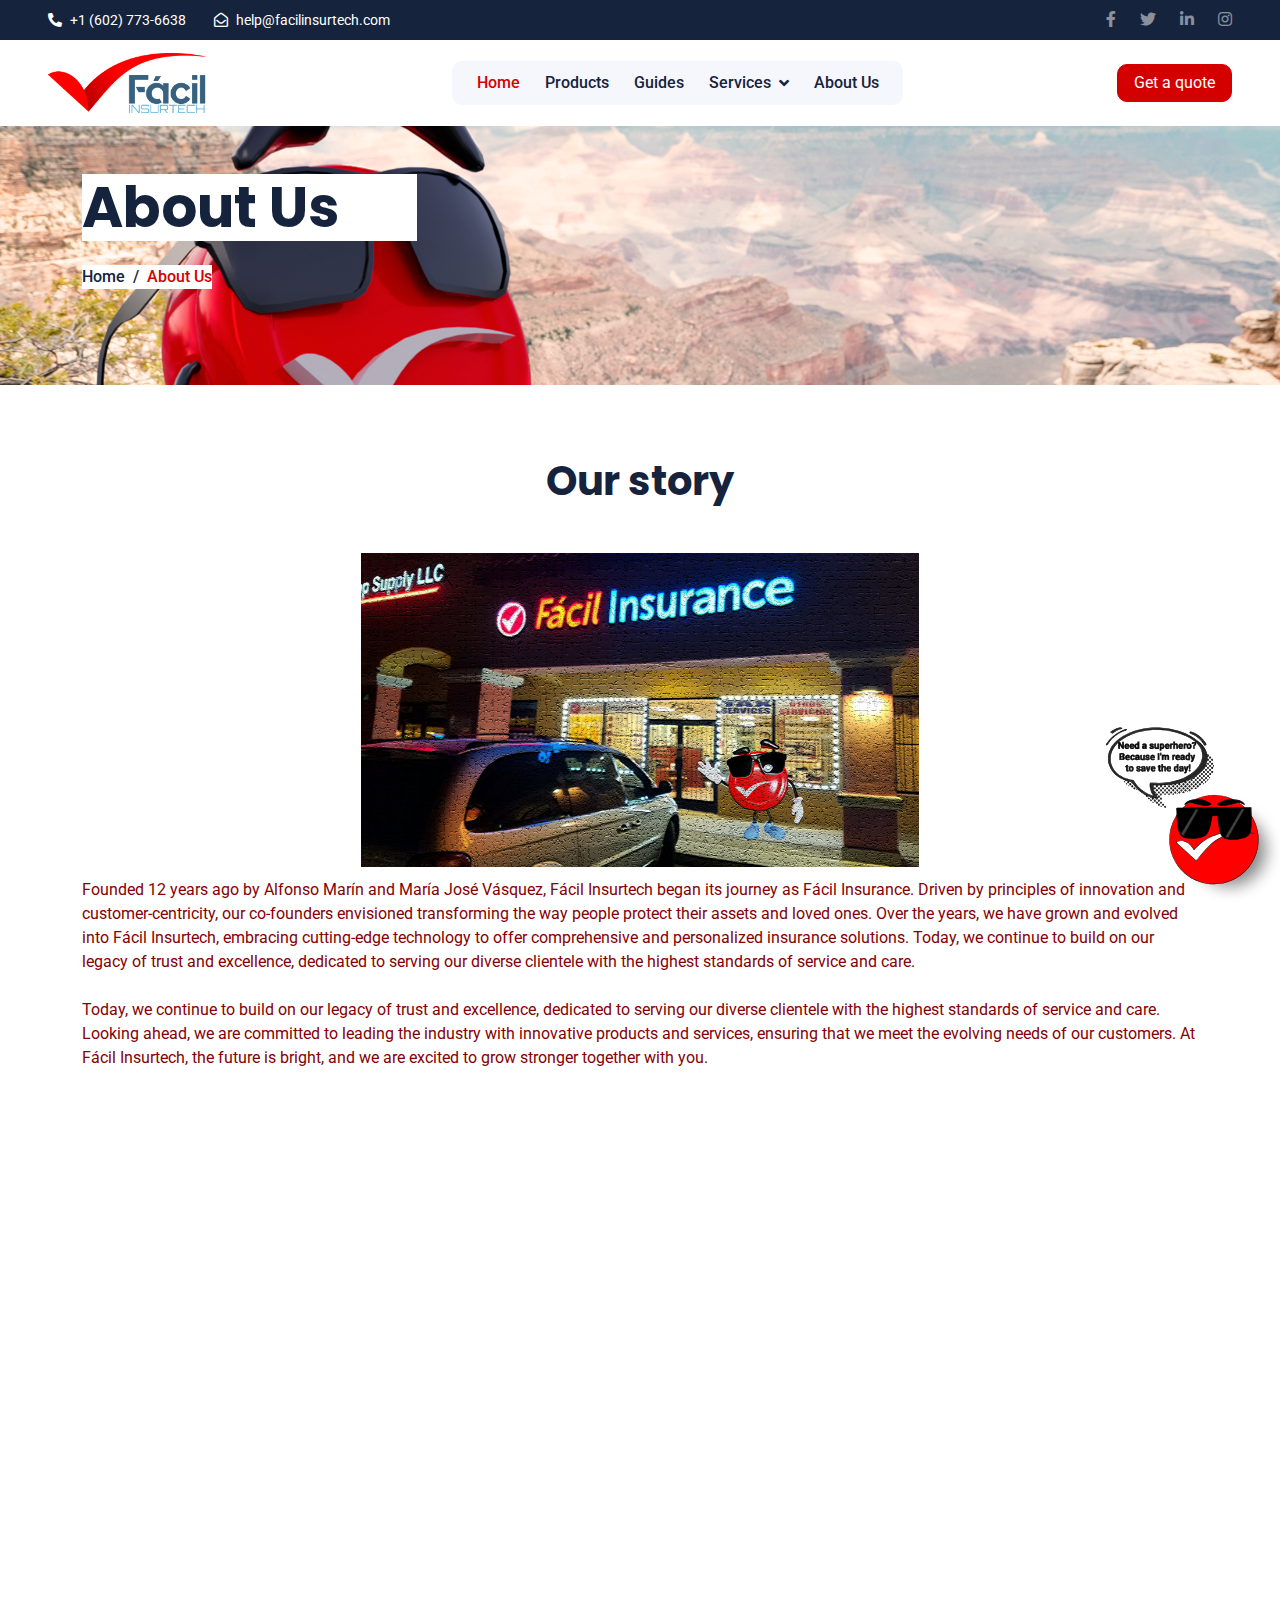
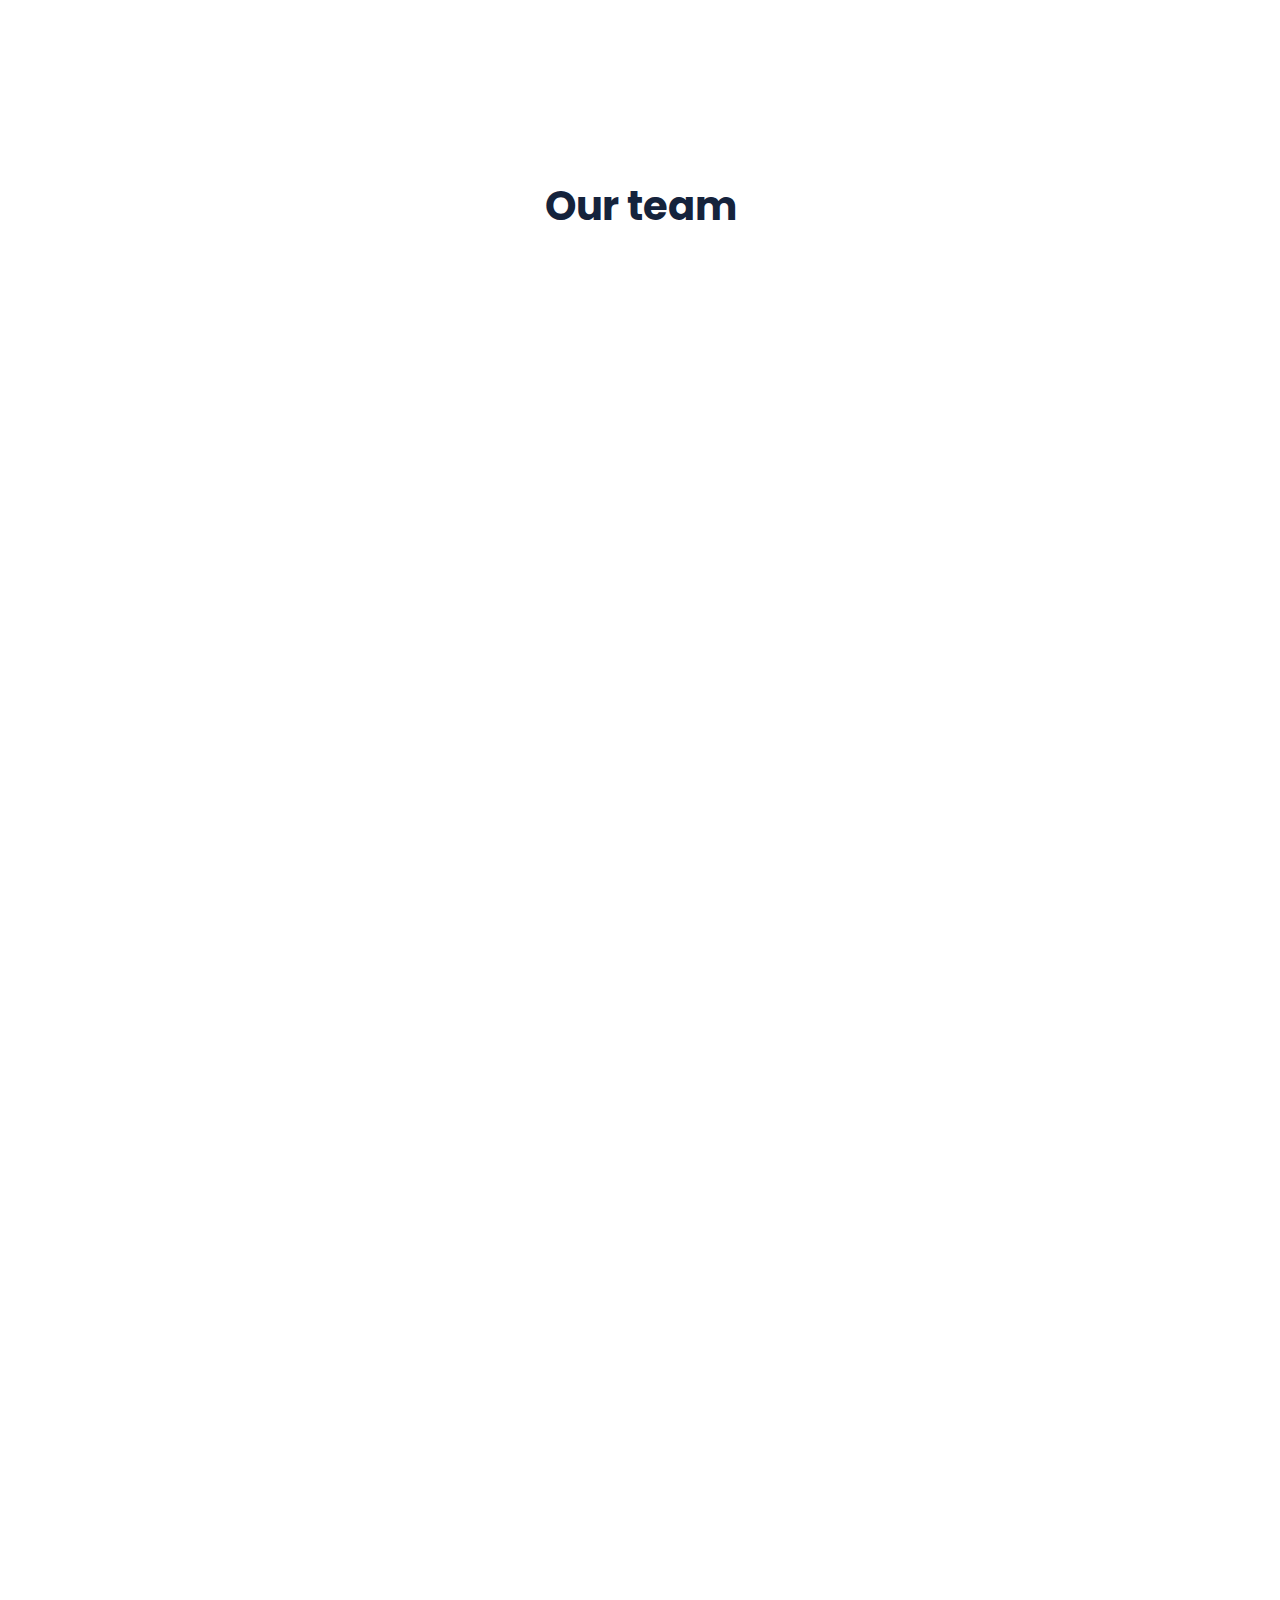
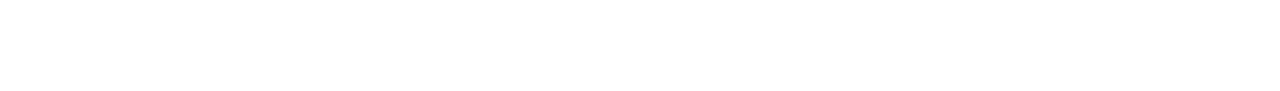
<file: about.html>
<!DOCTYPE html>
<html lang="en">
  <head>
    <meta charset="utf-8" />
    <title>Fácil Insurtech - About</title>
    <meta content="width=device-width, initial-scale=1.0" name="viewport" />
    <meta content="" name="keywords" />
    <meta content="" name="description" />

    <!-- Favicon -->
    <link href="img/favicon.ico" rel="icon" />

    <!-- Google Web Fonts -->
    <link rel="preconnect" href="https://fonts.googleapis.com" />
    <link rel="preconnect" href="https://fonts.gstatic.com" crossorigin />
    <link
      href="https://fonts.googleapis.com/css2?family=Roboto:wght@400;500&family=Poppins:wght@600;700&display=swap"
      rel="stylesheet"
    />

    <!-- Icon Font Stylesheet -->
    <link
      href="https://cdnjs.cloudflare.com/ajax/libs/font-awesome/5.10.0/css/all.min.css"
      rel="stylesheet"
    />
    <link
      href="https://cdn.jsdelivr.net/npm/bootstrap-icons@1.4.1/font/bootstrap-icons.css"
      rel="stylesheet"
    />

    <!-- Libraries Stylesheet -->
    <link href="lib/animate/animate.min.css" rel="stylesheet" />
    <link href="lib/owlcarousel/assets/owl.carousel.min.css" rel="stylesheet" />

    <!-- Customized Bootstrap Stylesheet -->
    <link href="css/bootstrap.min.css" rel="stylesheet" />

    <!-- Template Stylesheet -->
    <link href="css/style.css" rel="stylesheet" />
  </head>

  <body>
    <!-- Floating button Start -->
    <div class="sticky-menu-container">
      <div class="inner-menu closed">
        <ul class="menu-list">
          <li class="menu-item">
            <span class="item-icon">
            <svg fill="#FFFFFF" width="800px" height="800px" viewBox="0 0 24 24" xmlns="http://www.w3.org/2000/svg">
              
              <path d="m15.271 13.21c.578.185 1.078.416 1.543.7l-.031-.018c.529.235.986.51 1.403.833l-.015-.011c.02.061.032.13.032.203 0 .011 0 .021-.001.032v-.001c-.015.429-.11.832-.271 1.199l.008-.021c-.231.463-.616.82-1.087 1.01l-.014.005c-.459.243-1.001.393-1.576.411h-.006c-1.1-.146-2.094-.484-2.988-.982l.043.022c-1.022-.468-1.895-1.083-2.636-1.829l-.001-.001c-.824-.857-1.579-1.795-2.248-2.794l-.047-.074c-.636-.829-1.041-1.866-1.1-2.995l-.001-.013v-.124c.032-.975.468-1.843 1.144-2.447l.003-.003c.207-.206.491-.335.805-.341h.001c.101.003.198.011.292.025l-.013-.002c.087.013.188.021.292.023h.003c.019-.002.04-.003.062-.003.13 0 .251.039.352.105l-.002-.001c.107.118.189.261.238.418l.002.008q.124.31.512 1.364c.135.314.267.701.373 1.099l.014.063c-.076.361-.268.668-.533.889l-.003.002q-.535.566-.535.72c.004.088.034.168.081.234l-.001-.001c.405.829.936 1.533 1.576 2.119l.005.005c.675.609 1.446 1.132 2.282 1.54l.059.026c.097.063.213.103.339.109h.002q.233 0 .838-.752t.804-.752zm-3.147 8.216h.022c1.357 0 2.647-.285 3.814-.799l-.061.024c2.356-.994 4.193-2.831 5.163-5.124l.024-.063c.49-1.113.775-2.411.775-3.775s-.285-2.662-.799-3.837l.024.062c-.994-2.356-2.831-4.193-5.124-5.163l-.063-.024c-1.113-.49-2.411-.775-3.775-.775s-2.662.285-3.837.799l.062-.024c-2.356.994-4.193 2.831-5.163 5.124l-.024.063c-.49 1.117-.775 2.419-.775 3.787 0 2.141.698 4.12 1.879 5.72l-.019-.026-1.225 3.613 3.752-1.194c1.49 1.01 3.327 1.612 5.305 1.612h.047zm0-21.426h.033c1.628 0 3.176.342 4.575.959l-.073-.029c2.825 1.197 5.028 3.4 6.196 6.149l.029.076c.588 1.337.93 2.896.93 4.535s-.342 3.198-.959 4.609l.029-.074c-1.197 2.825-3.4 5.028-6.149 6.196l-.076.029c-1.327.588-2.875.93-4.503.93-.011 0-.023 0-.034 0h.002c-.016 0-.034 0-.053 0-2.059 0-3.992-.541-5.664-1.488l.057.03-6.465 2.078 2.109-6.279c-1.051-1.714-1.674-3.789-1.674-6.01 0-1.646.342-3.212.959-4.631l-.029.075c1.197-2.825 3.4-5.028 6.149-6.196l.076-.029c1.327-.588 2.875-.93 4.503-.93h.033-.002z"/></svg>
            </span>
            <span class="item-text"><a href="https://wa.me/+16026530277" style="color: white;">Whatsapp</a></span>
          </li>
          <li class="menu-item">
            <span class="item-icon">
              <svg version="1.1" id="Layer_1" xmlns="http://www.w3.org/2000/svg" xmlns:xlink="http://www.w3.org/1999/xlink" x="0px" y="0px"
       width="92px" height="92px" viewBox="0 0 92 92" enable-background="new 0 0 92 92" xml:space="preserve">
    <path id="XMLID_1960_" d="M76,2H16c-2.2,0-4,1.8-4,4v80c0,2.2,1.8,4,4,4h60c2.2,0,4-1.8,4-4V6C80,3.8,78.2,2,76,2z M72,82H20V10h52
      V82z M28.5,65c0-2.2,1.8-4,4-4h27c2.2,0,4,1.8,4,4s-1.8,4-4,4h-27C30.3,69,28.5,67.2,28.5,65z M29.1,46c0-2.2,1.8-4,4-4h26.3
      c2.2,0,4,1.8,4,4s-1.8,4-4,4H33.1C30.9,50,29.1,48.2,29.1,46z M29.1,27c0-2.2,1.8-4,4-4h26.3c2.2,0,4,1.8,4,4s-1.8,4-4,4H33.1
      C30.9,31,29.1,29.2,29.1,27z"/>
    </svg>
            </span>
            <span class="item-text quote"><a href="#" style="color: white;">Quote</a></span>
          </li>
          <li class="menu-item">
            <span class="item-icon">
              <svg fill="#000000" xmlns="http://www.w3.org/2000/svg" 
	 width="800px" height="800px" viewBox="0 0 52 52" enable-background="new 0 0 52 52" xml:space="preserve">
<g>
	<g>
		<path d="M18,38.5c0,0.8,0.7,1.5,1.5,1.5h2.6C22,39.3,22,38.7,22,38c0-1.4,0.2-2.7,0.5-4h-3c-0.8,0-1.5,0.7-1.5,1.5
			V38.5z"/>
		<path d="M28.5,14h-9c-0.8,0-1.5,0.7-1.5,1.5v3c0,0.8,0.7,1.5,1.5,1.5h9c0.8,0,1.5-0.7,1.5-1.5v-3
			C30,14.7,29.3,14,28.5,14z"/>
		<path d="M3.5,10h41c0.8,0,1.5-0.7,1.5-1.5v-5C46,2.7,45.3,2,44.5,2h-41C2.7,2,2,2.7,2,3.5v5C2,9.3,2.7,10,3.5,10z"
			/>
		<path d="M44.5,20c0.8,0,1.5-0.7,1.5-1.5v-3c0-0.8-0.7-1.5-1.5-1.5h-9c-0.8,0-1.5,0.7-1.5,1.5v3
			c0,0.8,0.7,1.5,1.5,1.5H44.5z"/>
		<path d="M18,28.5c0,0.8,0.7,1.5,1.5,1.5h4.6c1.3-2.3,3.2-4.2,5.4-5.6c-0.3-0.3-0.6-0.4-1-0.4h-9
			c-0.8,0-1.5,0.7-1.5,1.5V28.5z"/>
		<path d="M12.5,14h-9C2.7,14,2,14.7,2,15.5v3C2,19.3,2.7,20,3.5,20h9c0.8,0,1.5-0.7,1.5-1.5v-3
			C14,14.7,13.3,14,12.5,14z"/>
		<path d="M23.1,44h-3.6c-0.8,0-1.5,0.7-1.5,1.5v3c0,0.8,0.7,1.5,1.5,1.5h7.9C25.5,48.4,24.1,46.3,23.1,44z"/>
		<path d="M12.5,34h-9C2.7,34,2,34.7,2,35.5v3C2,39.3,2.7,40,3.5,40h9c0.8,0,1.5-0.7,1.5-1.5v-3
			C14,34.7,13.3,34,12.5,34z"/>
		<path d="M12.5,44h-9C2.7,44,2,44.7,2,45.5v3C2,49.3,2.7,50,3.5,50h9c0.8,0,1.5-0.7,1.5-1.5v-3
			C14,44.7,13.3,44,12.5,44z"/>
		<path d="M12.5,24h-9C2.7,24,2,24.7,2,25.5v3C2,29.3,2.7,30,3.5,30h9c0.8,0,1.5-0.7,1.5-1.5v-3
			C14,24.7,13.3,24,12.5,24z"/>
	</g>
	<path d="M37.9,26.1c-6.6,0-12,5.4-12,12s5.4,12,12,12c6.6,0,12-5.4,12-12S44.5,26.1,37.9,26.1z M45.8,34.6l-9.6,9.7
		c-0.2,0.2-0.5,0.2-0.7,0l-5.6-5.6c-0.2-0.2-0.2-0.5,0-0.7l2.1-2.1c0.2-0.2,0.5-0.2,0.7,0l2.9,2.9c0.1,0.1,0.4,0.1,0.5,0l6.9-7
		c0.2-0.2,0.5-0.2,0.7,0l2.1,2.1C46.1,34.1,46.1,34.4,45.8,34.6z"/>
</g>
</svg>
              
            </span>
            <span class="item-text"><a href="service.html" style="color: white;">Services</a></span></li>
          <li class="menu-item">
            <span class="item-icon">
             <svg fill="#000000" width="800px" height="800px" viewBox="0 0 100 100" xmlns="http://www.w3.org/2000/svg"><rect x="60.31" y="60.99" width="5.48" height="5.48" rx="0.91" ry="0.91"/><rect x="60.31" y="70.12" width="5.48" height="5.48" rx="0.91" ry="0.91"/><rect x="51.17" y="60.99" width="5.48" height="5.48" rx="0.91" ry="0.91"/><rect x="51.17" y="70.12" width="6.48" height="6.48" rx="0.91" ry="0.91"/><rect x="42.03" y="60.99" width="5.48" height="5.48" rx="0.91" ry="0.91"/><rect x="42.03" y="70.12" width="6.48" height="6.48" rx="0.91" ry="0.91"/><path d="M71.83,20H28.3A8.11,8.11,0,0,0,20,27.81V72.19A8.08,8.08,0,0,0,28.16,80h5.9a3.62,3.62,0,0,1-.4-1.66V56A1.41,1.41,0,0,1,35,54.6H72.51A1.41,1.41,0,0,1,73.88,56V78.34a3.62,3.62,0,0,1-.31,1.47A8,8,0,0,0,80,72.19V27.81C80.14,23.56,76.42,20,71.83,20ZM30.78,36.1A2.85,2.85,0,0,1,28,33.35V30.6a2.85,2.85,0,0,1,2.76-2.75H44.85a2.85,2.85,0,0,1,2.76,2.75v2.75a2.85,2.85,0,0,1-2.76,2.75Zm43.1,14.14a1.41,1.41,0,0,1-1.37,1.37H35a1.41,1.41,0,0,1-1.37-1.37V48a3.67,3.67,0,0,1,3.66-3.65h4.57V42.48a2.74,2.74,0,0,1,5.48,0V44.3h12.8V42.48a2.74,2.74,0,0,1,5.48,0V44.3h4.57A3.67,3.67,0,0,1,73.88,48Z" fill-rule="evenodd"/>
            </svg>
            </span>
            <span class="item-text"><a href="contact.html" style="color: white;">Appt.</a></span>
          </li>
        </ul>
      </div>
      <div class="outer-button">
        <img src="img/check_button7.svg" alt="" class="check_button">

        <div class="icon-container">
        <svg version="1.1" id="Layer_1" xmlns="http://www.w3.org/2000/svg" xmlns:xlink="http://www.w3.org/1999/xlink" x="0px" y="0px" viewBox="0 0 92 92" enable-background="new 0 0 92 92" xml:space="preserve" class="close-icon">
    <path id="XMLID_732_" d="M70.7,64.3c1.8,1.8,1.8,4.6,0,6.4c-0.9,0.9-2,1.3-3.2,1.3c-1.2,0-2.3-0.4-3.2-1.3L46,52.4L27.7,70.7
      c-0.9,0.9-2,1.3-3.2,1.3s-2.3-0.4-3.2-1.3c-1.8-1.8-1.8-4.6,0-6.4L39.6,46L21.3,27.7c-1.8-1.8-1.8-4.6,0-6.4c1.8-1.8,4.6-1.8,6.4,0
      L46,39.6l18.3-18.3c1.8-1.8,4.6-1.8,6.4,0c1.8,1.8,1.8,4.6,0,6.4L52.4,46L70.7,64.3z"/>
    </svg>
        <svg version="1.1" id="Layer_1" xmlns="http://www.w3.org/2000/svg" xmlns:xlink="http://www.w3.org/1999/xlink" x="0px" y="0px" viewBox="0 0 92 92" enable-background="new 0 0 92 92" xml:space="preserve" class="arrow-icon">
    <path id="XMLID_507_" d="M49.9,88c-0.2,0-0.4,0-0.6-0.1c-1.8-0.3-3.2-1.7-3.3-3.5l-3.5-34.8L7.6,46.1c-1.8-0.2-3.3-1.6-3.5-3.3
      c-0.3-1.8,0.7-3.5,2.3-4.3l76-34.1c1.5-0.7,3.3-0.4,4.5,0.8c1.2,1.2,1.5,3,0.8,4.5l-34.1,76C52.9,87.1,51.4,88,49.9,88z M23.3,39.7
      L46.4,42c1.9,0.2,3.4,1.7,3.6,3.6l2.4,23.1L76,16L23.3,39.7z"/>
    </svg>
      </div>
      </div>
    </div>
    <!-- Floating button End -->

    <!-- Spinner Start -->
    <div
      id="spinner"
      class="show bg-white position-fixed translate-middle w-100 vh-100 top-50 start-50 d-flex align-items-center justify-content-center">
      <div class="spinner-grow text-primary" role="status" style="background-color: white;"><img src="img/72x72.png" alt=""></div>
    </div>
    <!-- Spinner End -->

    <!-- Topbar Start -->
    <div
      class="container-fluid bg-dark py-2 px-0 d-none d-lg-block"
    >
      <div class="row gx-0 align-items-center">
        <div class="col-lg-7 px-5 text-start">
          <div class="h-100 d-inline-flex align-items-center me-4">
            <small class="fa fa-phone-alt me-2"></small>
            <small>+1 (602) 773-6638</small>
          </div>
          <div class="h-100 d-inline-flex align-items-center me-4">
            <small class="far fa-envelope-open me-2"></small>
            <small>help@facilinsurtech.com</small>
          </div>
          <!--<div class="h-100 d-inline-flex align-items-center me-4">
            <small class="far fa-clock me-2"></small>
            <small>Mon - Fri : 09 AM - 05 PM / Sat : 10 AM - 03 PM</small>
          </div>-->
        </div>
        <div class="col-lg-5 px-5 text-end">
          <div class="h-100 d-inline-flex align-items-center">
            <a class="text-white-50 ms-4" href="https://www.facebook.com/facilinsurancellc?locale=es_LA"
              ><i class="fab fa-facebook-f"></i
            ></a>
            <a class="text-white-50 ms-4" href="https://x.com/InsuranceFacil?t=LCXTOPTjd7L1drFYag0sjQ&s=08"
              ><i class="fab fa-twitter"></i
            ></a>
            <a class="text-white-50 ms-4" href="https://www.linkedin.com/company/facil-insurance"
              ><i class="fab fa-linkedin-in"></i
            ></a>
            <a class="text-white-50 ms-4" href="https://www.instagram.com/facilinsurance1/"
              ><i class="fab fa-instagram"></i
            ></a>
          </div>
        </div>
      </div>
    </div>
    <!-- Topbar End -->

    <!-- Navbar Start -->
    <nav
      class="navbar navbar-expand-lg bg-white navbar-light sticky-top px-4 px-lg-5"
    >
      <a href="index.html" class="navbar-brand d-flex align-items-center">
        <h1 class="m-0">
          <img
            class="img-fluid me-3"
            src="img/icon/logo-facil-insurtech.png"
            alt=""
          /><!--Ahora +Fácil -->
        </h1>
      </a>
      <button
        type="button"
        class="navbar-toggler"
        data-bs-toggle="collapse"
        data-bs-target="#navbarCollapse"
      >
        <span class="navbar-toggler-icon"></span>
      </button>
      <div class="collapse navbar-collapse" id="navbarCollapse">
        <div class="navbar-nav mx-auto bg-light rounded pe-4 py-3 py-lg-0">
          <a href="index.html" class="nav-item nav-link active">Home</a>
          <a href="products.html" class="nav-item nav-link">Products</a>
          <a href="guides.html" class="nav-item nav-link">Guides</a>
          <div class="nav-item dropdown">
            <a
              href="#"
              class="nav-link dropdown-toggle"
              data-bs-toggle="dropdown"
              >Services</a
            >
            <div class="dropdown-menu bg-light border-0 m-0">
              <!-- <a href="payment.html" class="dropdown-item">Make a payment</a> -->
              <a href="contact.html" class="dropdown-item">Appointment</a>
              <a href="changes.html" class="dropdown-item">Changes in my policy</a>
              <a href="https://wa.me/+16026530277" class="dropdown-item">My files</a>
            </div>
          </div>
          <a href="about.html" class="nav-item nav-link">About Us</a>
        </div>
      </div>
      <label class="btn btn-primary px-3 d-none d-lg-block quote">Get a quote</label>
    </nav>
    <!-- Navbar End -->

    <!-- Page Header Start -->
    <div
      class="container-fluid page-header py-5 mb-5 wow fadeIn"
      data-wow-delay="0.1s"
    >
      <div class="container py-5">
        <h1 class="display-4 animated slideInDown mb-4" style="background-color: white; width: 30%;">About Us</h1>
        <nav aria-label="breadcrumb animated slideInDown">
          <ol class="breadcrumb mb-0">
            <li class="breadcrumb-item" style="background-color: white;"><a href="index.html">Home</a></li>
            <li class="breadcrumb-item active" aria-current="page" style="background-color: white;">
              About Us
            </li>
          </ol>
        </nav>
      </div>
    </div>
    <!-- Page Header End -->

    <!-- Contact Start -->
    <div class="container-xxl py-5">
      <div class="container">
        <div>
          <div class="col-lg-6 wow fadeIn" data-wow-delay="0.1s" style=" width: 100%;">
            <h1 class="display-6 mb-5 text-center">
              Our story
            </h1>
            <img class="img_story" src="img/about_check.jpg" alt="">
            <p class="mb-4" style="color:#860102;">
              Founded 12 years ago by Alfonso Marín and María José Vásquez, 
              Fácil Insurtech began its journey as Fácil Insurance. 
              Driven by principles of innovation and customer-centricity, 
              our co-founders envisioned transforming the way people protect 
              their assets and loved ones. Over the years, we have grown and 
              evolved into Fácil Insurtech, embracing cutting-edge technology 
              to offer comprehensive and personalized insurance solutions. 
              Today, we continue to build on our legacy of trust and excellence, 
              dedicated to serving our diverse clientele with the highest 
              standards of service and care.
              <br>
              <br>
              Today, we continue to build on our legacy of trust and excellence, 
              dedicated to serving our diverse clientele with the highest standards of 
              service and care. Looking ahead, we are committed to leading the industry 
              with innovative products and services, ensuring that we meet the evolving 
              needs of our customers. At Fácil Insurtech, the future is bright, and we 
              are excited to grow stronger together with you.
            </p>
            <!-- <form>
              <div class="row g-3">
                <div class="col-md-6">
                  <div class="form-floating">
                    <input
                      type="text"
                      class="form-control"
                      id="name"
                      placeholder="Your Name"
                    />
                    <label for="name">Your Name</label>
                  </div>
                </div>
                <div class="col-md-6">
                  <div class="form-floating">
                    <input
                      type="email"
                      class="form-control"
                      id="email"
                      placeholder="Your Email"
                    />
                    <label for="email">Your Email</label>
                  </div>
                </div>
                <div class="col-12">
                  <div class="form-floating">
                    <input
                      type="text"
                      class="form-control"
                      id="subject"
                      placeholder="Subject"
                    />
                    <label for="subject">Subject</label>
                  </div>
                </div>
                <div class="col-12">
                  <div class="form-floating">
                    <textarea
                      class="form-control"
                      placeholder="Leave a message here"
                      id="message"
                      style="height: 100px"
                    ></textarea>
                    <label for="message">Message</label>
                  </div>
                </div>
                <div class="col-12">
                  <button class="btn btn-primary py-3 px-5" type="submit">
                    Send Message
                  </button>
                </div>
              </div>
            </form> -->
          </div>
          <!-- <div
            class="col-lg-6 wow fadeIn"
            data-wow-delay="0.5s"
            style="min-height: 450px"
          >
            <div class="position-relative rounded overflow-hidden h-100">
              <iframe
                class="position-relative w-100 h-100"
                src="https://www.google.com/maps/embed?pb=!1m18!1m12!1m3!1d3001156.4288297426!2d-78.01371936852176!3d42.72876761954724!2m3!1f0!2f0!3f0!3m2!1i1024!2i768!4f13.1!3m3!1m2!1s0x4ccc4bf0f123a5a9%3A0xddcfc6c1de189567!2sNew%20York%2C%20USA!5e0!3m2!1sen!2sbd!4v1603794290143!5m2!1sen!2sbd"
                frameborder="0"
                style="min-height: 450px; border: 0"
                allowfullscreen=""
                aria-hidden="false"
                tabindex="0"
              ></iframe>
            </div>
          </div> -->
        </div>
      </div>
    </div>
    <!-- Contact End -->


    <!-- Map Start -->

    <div class="container-xxl py-5">
      <div class="container">
        <div>
          <div class="col-lg-6 wow fadeIn" data-wow-delay="0.1s" style=" width: 100%;">
            <h1 class="display-6 mb-5 text-center" style="left: 50%; right: 50%;">
              Innovative insurance products for personal and commercial protection
            </h1>
            <img class="img_story" src="img/usa_map_1.png" alt="">
            <p class="mb-4" style="color:#860102;">
              Fácil Insurtech offers innovative insurance products for both personal and commercial 
              protection. Our cutting-edge solutions ensure comprehensive coverage for your home, car, 
              and business. Trust us to safeguard what matters most with personalized, reliable, and advanced 
              insurance options.
            </p>
          </div>
        </div>
      </div>
    </div>


    <!-- Map End -->



    <!-- Team Start -->
    <div class="container-xxl py-5">
      <div class="container">
        <div class="text-center mx-auto" style="max-width: 500px">
          <h1 class="display-6 mb-5">Our team</h1>
        </div>
        <div class="row g-4">
          <div class="col-lg-3 col-md-6 wow fadeInUp" data-wow-delay="0.1s">
            <div class="team-item rounded">
              <img class="img-fluid" src="img/alfonso_team.jpg" alt="" />
              <div class="text-center p-4">
                <h5>Alfonso Marín</h5>
                <span style="color: #860102; font-weight: bold;">Co-Founder</span>
              </div>
              <div class="team-text text-center bg-white p-4">
                <h5>Alfonso Marín</h5>
                <p style="color: #860102; font-weight: bold;">Co-Founder</p>
                <div class="d-flex justify-content-center">
                  <a class="btn btn-square btn-light m-1" href=""
                    ><i class="fab fa-twitter"></i
                  ></a>
                  <a class="btn btn-square btn-light m-1" href=""
                    ><i class="fab fa-facebook-f"></i
                  ></a>
                  <a class="btn btn-square btn-light m-1" href=""
                    ><i class="fab fa-youtube"></i
                  ></a>
                  <a class="btn btn-square btn-light m-1" href=""
                    ><i class="fab fa-linkedin-in"></i
                  ></a>
                </div>
              </div>
            </div>
          </div>
          <div class="col-lg-3 col-md-6 wow fadeInUp" data-wow-delay="0.3s">
            <div class="team-item rounded">
              <img class="img-fluid" src="img/mariajose_team.jpg" alt="" />
              <div class="text-center p-4">
                <h5>María Vásquez</h5>
                <span style="color: #860102; font-weight: bold;">Co-Founder</span>
              </div>
              <div class="team-text text-center bg-white p-4">
                <h5>María Vásquez</h5>
                <p style="color: #860102; font-weight: bold;">Co-Founder</p>
                <div class="d-flex justify-content-center">
                  <a class="btn btn-square btn-light m-1" href=""
                    ><i class="fab fa-twitter"></i
                  ></a>
                  <a class="btn btn-square btn-light m-1" href=""
                    ><i class="fab fa-facebook-f"></i
                  ></a>
                  <a class="btn btn-square btn-light m-1" href=""
                    ><i class="fab fa-youtube"></i
                  ></a>
                  <a class="btn btn-square btn-light m-1" href=""
                    ><i class="fab fa-linkedin-in"></i
                  ></a>
                </div>
              </div>
            </div>
          </div>
          <div class="col-lg-3 col-md-6 wow fadeInUp" data-wow-delay="0.5s">
            <div class="team-item rounded">
              <img class="img-fluid" src="img/maria_team.jpg" alt="" />
              <div class="text-center p-4">
                <h5>María Agüero</h5>
                <span style="color: #860102; font-weight: bold;">Manager</span>
              </div>
              <div class="team-text text-center bg-white p-4">
                <h5>María Agüero</h5>
                <p style="color: #860102; font-weight: bold;">Manager</p>
                <div class="d-flex justify-content-center">
                  <a class="btn btn-square btn-light m-1" href=""
                    ><i class="fab fa-twitter"></i
                  ></a>
                  <a class="btn btn-square btn-light m-1" href=""
                    ><i class="fab fa-facebook-f"></i
                  ></a>
                  <a class="btn btn-square btn-light m-1" href=""
                    ><i class="fab fa-youtube"></i
                  ></a>
                  <a class="btn btn-square btn-light m-1" href=""
                    ><i class="fab fa-linkedin-in"></i
                  ></a>
                </div>
              </div>
            </div>
          </div>
          <div class="col-lg-3 col-md-6 wow fadeInUp" data-wow-delay="0.7s">
            <div class="team-item rounded">
              <img class="img-fluid" src="img/team-4.jpg" alt="" />
              <div class="text-center p-4">
                <h5>Daisy Cardoso</h5>
                <span style="color: #860102; font-weight: bold;">Agent</span>
              </div>
              <div class="team-text text-center bg-white p-4">
                <h5>Daisy Cardoso</h5>
                <p style="color: #860102; font-weight: bold;">Agent</p>
                <div class="d-flex justify-content-center">
                  <a class="btn btn-square btn-light m-1" href=""
                    ><i class="fab fa-twitter"></i
                  ></a>
                  <a class="btn btn-square btn-light m-1" href=""
                    ><i class="fab fa-facebook-f"></i
                  ></a>
                  <a class="btn btn-square btn-light m-1" href=""
                    ><i class="fab fa-youtube"></i
                  ></a>
                  <a class="btn btn-square btn-light m-1" href=""
                    ><i class="fab fa-linkedin-in"></i
                  ></a>
                </div>
              </div>
            </div>
          </div>
        </div>
        <br>
        <br>
        <div class="row g-4">
          <div class="col-lg-3 col-md-6 wow fadeInUp" data-wow-delay="0.1s">
            <div class="team-item rounded">
              <img class="img-fluid" src="img/alfonso_team.jpg" alt="" />
              <div class="text-center p-4">
                <h5>Alfonso Marín</h5>
                <span style="color: #860102; font-weight: bold;">Co-Founder</span>
              </div>
              <div class="team-text text-center bg-white p-4">
                <h5>Alfonso Marín</h5>
                <p style="color: #860102; font-weight: bold;">Co-Founder</p>
                <div class="d-flex justify-content-center">
                  <a class="btn btn-square btn-light m-1" href=""
                    ><i class="fab fa-twitter"></i
                  ></a>
                  <a class="btn btn-square btn-light m-1" href=""
                    ><i class="fab fa-facebook-f"></i
                  ></a>
                  <a class="btn btn-square btn-light m-1" href=""
                    ><i class="fab fa-youtube"></i
                  ></a>
                  <a class="btn btn-square btn-light m-1" href=""
                    ><i class="fab fa-linkedin-in"></i
                  ></a>
                </div>
              </div>
            </div>
          </div>
          <div class="col-lg-3 col-md-6 wow fadeInUp" data-wow-delay="0.3s">
            <div class="team-item rounded">
              <img class="img-fluid" src="img/mariajose_team.jpg" alt="" />
              <div class="text-center p-4">
                <h5>María Vásquez</h5>
                <span style="color: #860102; font-weight: bold;">Co-Founder</span>
              </div>
              <div class="team-text text-center bg-white p-4">
                <h5>María Vásquez</h5>
                <p style="color: #860102; font-weight: bold;">Co-Founder</p>
                <div class="d-flex justify-content-center">
                  <a class="btn btn-square btn-light m-1" href=""
                    ><i class="fab fa-twitter"></i
                  ></a>
                  <a class="btn btn-square btn-light m-1" href=""
                    ><i class="fab fa-facebook-f"></i
                  ></a>
                  <a class="btn btn-square btn-light m-1" href=""
                    ><i class="fab fa-youtube"></i
                  ></a>
                  <a class="btn btn-square btn-light m-1" href=""
                    ><i class="fab fa-linkedin-in"></i
                  ></a>
                </div>
              </div>
            </div>
          </div>
          <div class="col-lg-3 col-md-6 wow fadeInUp" data-wow-delay="0.5s">
            <div class="team-item rounded">
              <img class="img-fluid" src="img/maria_team.jpg" alt="" />
              <div class="text-center p-4">
                <h5>María Agüero</h5>
                <span style="color: #860102; font-weight: bold;">Manager</span>
              </div>
              <div class="team-text text-center bg-white p-4">
                <h5>María Agüero</h5>
                <p style="color: #860102; font-weight: bold;">Manager</p>
                <div class="d-flex justify-content-center">
                  <a class="btn btn-square btn-light m-1" href=""
                    ><i class="fab fa-twitter"></i
                  ></a>
                  <a class="btn btn-square btn-light m-1" href=""
                    ><i class="fab fa-facebook-f"></i
                  ></a>
                  <a class="btn btn-square btn-light m-1" href=""
                    ><i class="fab fa-youtube"></i
                  ></a>
                  <a class="btn btn-square btn-light m-1" href=""
                    ><i class="fab fa-linkedin-in"></i
                  ></a>
                </div>
              </div>
            </div>
          </div>
          <div class="col-lg-3 col-md-6 wow fadeInUp" data-wow-delay="0.7s">
            <div class="team-item rounded">
              <img class="img-fluid" src="img/team-4.jpg" alt="" />
              <div class="text-center p-4">
                <h5>Daisy Cardoso</h5>
                <span style="color: #860102; font-weight: bold;">Agent</span>
              </div>
              <div class="team-text text-center bg-white p-4">
                <h5>Daisy Cardoso</h5>
                <p style="color: #860102; font-weight: bold;">Agent</p>
                <div class="d-flex justify-content-center">
                  <a class="btn btn-square btn-light m-1" href=""
                    ><i class="fab fa-twitter"></i
                  ></a>
                  <a class="btn btn-square btn-light m-1" href=""
                    ><i class="fab fa-facebook-f"></i
                  ></a>
                  <a class="btn btn-square btn-light m-1" href=""
                    ><i class="fab fa-youtube"></i
                  ></a>
                  <a class="btn btn-square btn-light m-1" href=""
                    ><i class="fab fa-linkedin-in"></i
                  ></a>
                </div>
              </div>
            </div>
          </div>
      </div>
    </div>
    <!-- Team End -->

<!-- Modal start -->
    
<div class="modal">
  <div class="modal-container">
    <div class="modal-left">
      <h1 class="modal-title">We are about to connect!</h1>
      <p class="modal-desc">Please share your name, phone number, and email 
        so we can offer personalized service and updates. Your privacy is our priority, 
        and we will handle your information with care. Thank you!</p>
      <form action="quote.html">
        <div class="input-block">
          <label for="name" class="input-label">Name</label>
          <input type="name" name="name" id="name" placeholder="Your name" required>
        </div>
      <div class="input-block">
        <label for="phone" class="input-label">Phone number</label>
        <input type="tel" name="phone" id="phone" inputmode="numeric" placeholder="Phone number (10 digits)" pattern="[0-9]{10}" required>
      </div>
      <div class="input-block">
        <label for="email" class="input-label">Email</label>
        <input type="email" name="email" id="email" placeholder="Email" required>
      </div>
      <div class="modal-buttons">
        <button class="input-button" type="submit">Get a quote</button>
      </div>
      </form>
    </div>
    <div class="modal-right">
      <img src="img/check_arte.png" alt="">
    </div>
    <button class="icon-button close-button">
        <svg xmlns="http://www.w3.org/2000/svg" viewBox="0 0 50 50">
    <path fill="#000000" d="M 25 3 C 12.86158 3 3 12.86158 3 25 C 3 37.13842 12.86158 47 25 47 C 37.13842 47 47 37.13842 47 25 C 47 12.86158 37.13842 3 25 3 z M 25 5 C 36.05754 5 45 13.94246 45 25 C 45 36.05754 36.05754 45 25 45 C 13.94246 45 5 36.05754 5 25 C 5 13.94246 13.94246 5 25 5 z M 16.990234 15.990234 A 1.0001 1.0001 0 0 0 16.292969 17.707031 L 23.585938 25 L 16.292969 32.292969 A 1.0001 1.0001 0 1 0 17.707031 33.707031 L 25 26.414062 L 32.292969 33.707031 A 1.0001 1.0001 0 1 0 33.707031 32.292969 L 26.414062 25 L 33.707031 17.707031 A 1.0001 1.0001 0 0 0 32.980469 15.990234 A 1.0001 1.0001 0 0 0 32.292969 16.292969 L 25 23.585938 L 17.707031 16.292969 A 1.0001 1.0001 0 0 0 16.990234 15.990234 z"></path>
</svg>
      </button>
  </div>
</div>

<!-- Modal end -->

<!-- Footer Start -->
<div
  class="container-fluid bg-dark footer mt-5 pt-5 wow fadeIn"
  data-wow-delay="0.1s"
>
  <div class="container py-5">
    <div class="row g-5">
      <div class="col-lg-3 col-md-6">
        <h1 class="text-white mb-4">
          <img
            class="img-fluid me-3"
            src="img/icon/logo-facil-insurtech-letras-blancas.png"
            alt=""
          />
        </h1>
        <p>
          We evolve to provide you with better service. We are the first digital insurance 
          agency to not only insure your assets but also ensure premium service accessible to everyone. 
          Now +Fácil.
        </p>
        <div class="d-flex pt-2">
          <a class="btn btn-square me-1" href="https://x.com/InsuranceFacil?t=LCXTOPTjd7L1drFYag0sjQ&s=08"
            ><i class="fab fa-twitter"></i
          ></a>
          <a class="btn btn-square me-1" href="https://www.facebook.com/facilinsurancellc?locale=es_LA"
            ><i class="fab fa-facebook-f"></i
          ></a>
          <a class="btn btn-square me-1" href=""
            ><i class="fab fa-youtube"></i
          ></a>
          <a class="btn btn-square me-0" href="https://www.linkedin.com/company/facil-insurance"
            ><i class="fab fa-linkedin-in"></i
          ></a>
        </div>
      </div>
      <div class="col-lg-3 col-md-6">
        <h5 class="text-light mb-4">Address</h5>
        <p>
          <i class="fa fa-map-marker-alt me-3"></i>3024 W Van Buren <br>
          &nbsp;&nbsp;&nbsp;&nbsp;&nbsp;&nbsp; 
          3032 N 24th St <br>
          &nbsp;&nbsp;&nbsp;&nbsp;&nbsp;&nbsp;
          Phoenix, AZ
        </p>
        <p><i class="fa fa-phone-alt me-3"></i>+1 (602) 773-6638</p>
        <p><i class="fa fa-envelope me-3"></i>help@facilinsurtech</p>
      </div>
      <div class="col-lg-3 col-md-6">
        <h5 class="text-light mb-4">Quick Links</h5>
        <a class="btn btn-link" href="products.html">Products</a>
        <a class="btn btn-link" href="guides.html">Guides</a>
        <a class="btn btn-link" href="service.html">Services</a>
        <a class="btn btn-link" href="about.html">About Us</a>
        <a class="btn btn-link" href="contact.html">Contact Us</a>
        <a class="btn btn-link" href="">Privacy policy</a>
        <a class="btn btn-link" href="">Support</a>
      </div>
      <div class="col-lg-3 col-md-6">
        <h5 class="text-light mb-4">Newsletter</h5>
        <p>Receive offers, guides, and other information of interest related to your policy and the services of Fácil Insurtech.</p>
        <div class="position-relative mx-auto" style="max-width: 400px">
          <input
            class="form-control bg-transparent w-100 py-3 ps-4 pe-5"
            type="text"
            placeholder="Your email"
          />
          <button
            type="button"
            class="btn btn-secondary py-2 position-absolute top-0 end-0 mt-2 me-2"
          >
            SignUp
          </button>
        </div>
      </div>
    </div>
  </div>
  <div class="container-fluid copyright">
    <div class="container">
      <div class="row">
        <div class="col-md-6 text-center text-md-start mb-3 mb-md-0">
          &copy; <a href="#">Fácil Insurtech</a>, All Right Reserved.
        </div>
      </div>
    </div>
  </div>
</div>
<!-- Footer End -->

    <!-- JavaScript Libraries -->
    <script src="https://code.jquery.com/jquery-3.4.1.min.js"></script>
    <script src="https://cdn.jsdelivr.net/npm/bootstrap@5.0.0/dist/js/bootstrap.bundle.min.js"></script>
    <script src="lib/wow/wow.min.js"></script>
    <script src="lib/easing/easing.min.js"></script>
    <script src="lib/waypoints/waypoints.min.js"></script>
    <script src="lib/owlcarousel/owl.carousel.min.js"></script>
    <script src="lib/counterup/counterup.min.js"></script>

    <!-- Template Javascript -->
    <script src="js/main.js"></script>
  </body>
</html>
</file>
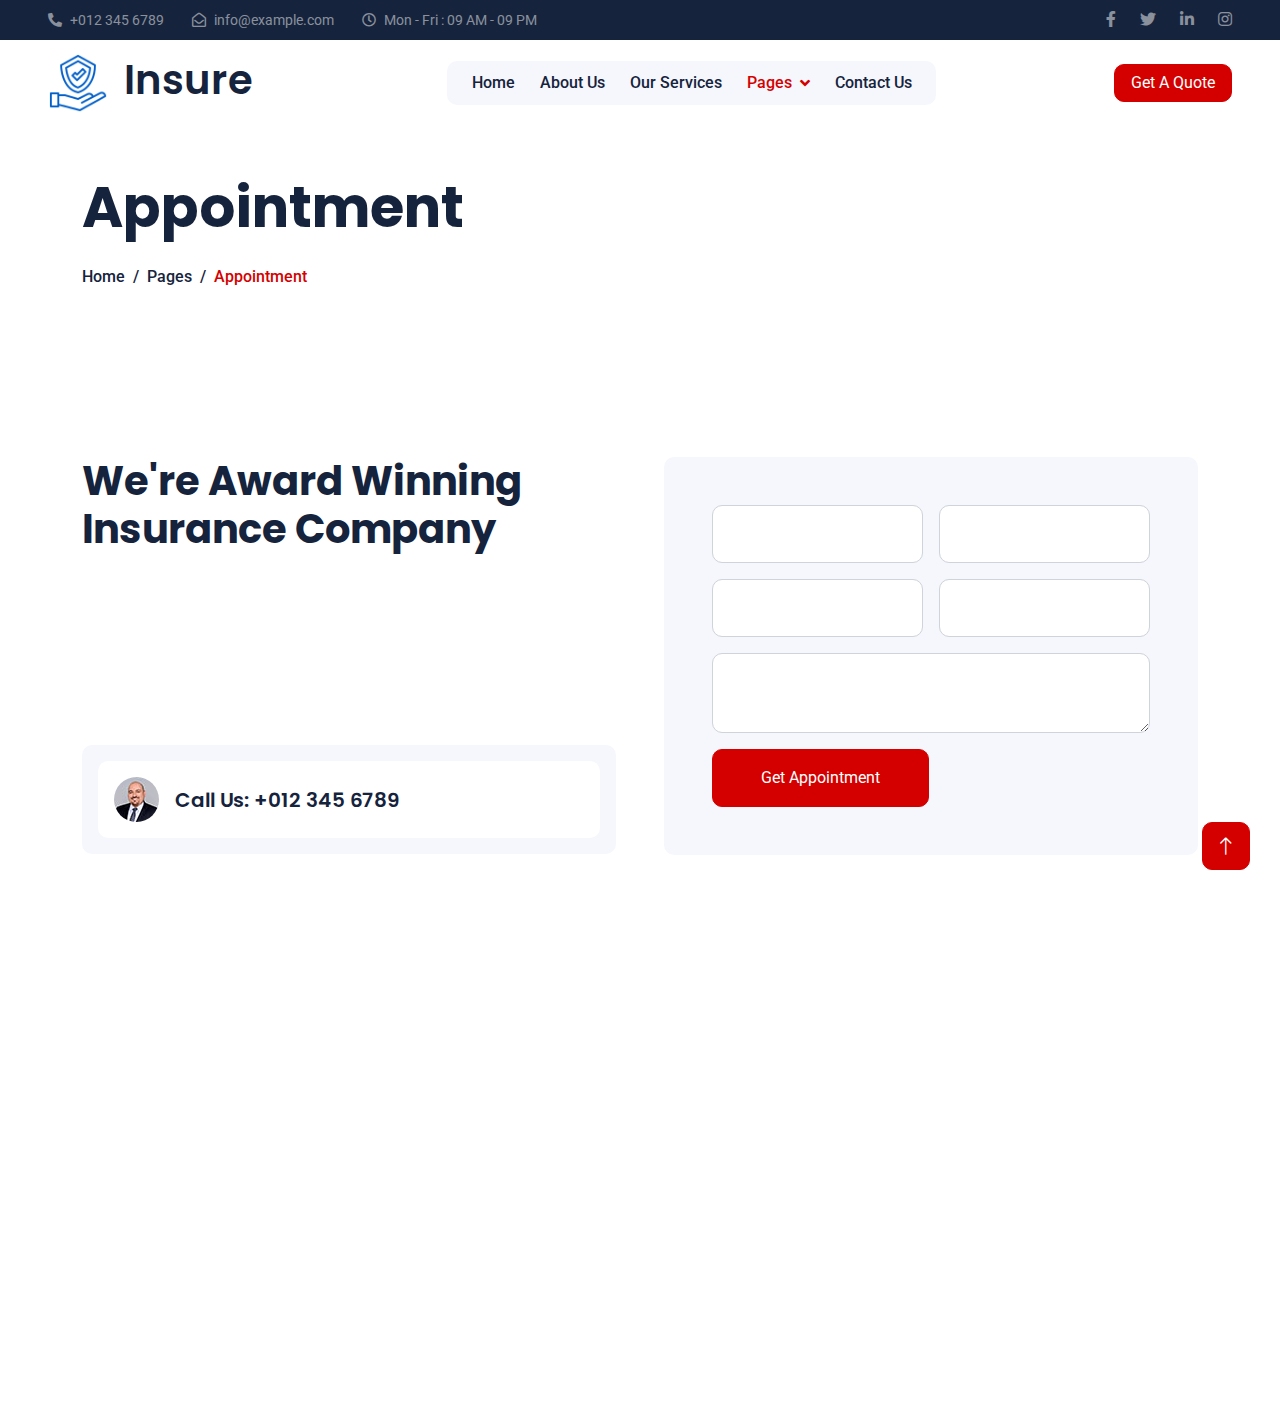
<file: appointment.html>
<!DOCTYPE html>
<html lang="en">
  <head>
    <meta charset="utf-8" />
    <title>Insure - Insurance HTML Template</title>
    <meta content="width=device-width, initial-scale=1.0" name="viewport" />
    <meta content="" name="keywords" />
    <meta content="" name="description" />

    <!-- Favicon -->
    <link href="img/favicon.ico" rel="icon" />

    <!-- Google Web Fonts -->
    <link rel="preconnect" href="https://fonts.googleapis.com" />
    <link rel="preconnect" href="https://fonts.gstatic.com" crossorigin />
    <link
      href="https://fonts.googleapis.com/css2?family=Roboto:wght@400;500&family=Poppins:wght@600;700&display=swap"
      rel="stylesheet"
    />

    <!-- Icon Font Stylesheet -->
    <link
      href="https://cdnjs.cloudflare.com/ajax/libs/font-awesome/5.10.0/css/all.min.css"
      rel="stylesheet"
    />
    <link
      href="https://cdn.jsdelivr.net/npm/bootstrap-icons@1.4.1/font/bootstrap-icons.css"
      rel="stylesheet"
    />

    <!-- Libraries Stylesheet -->
    <link href="lib/animate/animate.min.css" rel="stylesheet" />
    <link href="lib/owlcarousel/assets/owl.carousel.min.css" rel="stylesheet" />

    <!-- Customized Bootstrap Stylesheet -->
    <link href="css/bootstrap.min.css" rel="stylesheet" />

    <!-- Template Stylesheet -->
    <link href="css/style.css" rel="stylesheet" />
  </head>

  <body>
    <!-- Spinner Start -->
    <div
      id="spinner"
      class="show bg-white position-fixed translate-middle w-100 vh-100 top-50 start-50 d-flex align-items-center justify-content-center"
    >
      <div class="spinner-grow text-primary" role="status"></div>
    </div>
    <!-- Spinner End -->

    <!-- Topbar Start -->
    <div
      class="container-fluid bg-dark text-white-50 py-2 px-0 d-none d-lg-block"
    >
      <div class="row gx-0 align-items-center">
        <div class="col-lg-7 px-5 text-start">
          <div class="h-100 d-inline-flex align-items-center me-4">
            <small class="fa fa-phone-alt me-2"></small>
            <small>+012 345 6789</small>
          </div>
          <div class="h-100 d-inline-flex align-items-center me-4">
            <small class="far fa-envelope-open me-2"></small>
            <small>info@example.com</small>
          </div>
          <div class="h-100 d-inline-flex align-items-center me-4">
            <small class="far fa-clock me-2"></small>
            <small>Mon - Fri : 09 AM - 09 PM</small>
          </div>
        </div>
        <div class="col-lg-5 px-5 text-end">
          <div class="h-100 d-inline-flex align-items-center">
            <a class="text-white-50 ms-4" href=""
              ><i class="fab fa-facebook-f"></i
            ></a>
            <a class="text-white-50 ms-4" href=""
              ><i class="fab fa-twitter"></i
            ></a>
            <a class="text-white-50 ms-4" href=""
              ><i class="fab fa-linkedin-in"></i
            ></a>
            <a class="text-white-50 ms-4" href=""
              ><i class="fab fa-instagram"></i
            ></a>
          </div>
        </div>
      </div>
    </div>
    <!-- Topbar End -->

    <!-- Navbar Start -->
    <nav
      class="navbar navbar-expand-lg bg-white navbar-light sticky-top px-4 px-lg-5"
    >
      <a href="index.html" class="navbar-brand d-flex align-items-center">
        <h1 class="m-0">
          <img
            class="img-fluid me-3"
            src="img/icon/icon-02-primary.png"
            alt=""
          />Insure
        </h1>
      </a>
      <button
        type="button"
        class="navbar-toggler"
        data-bs-toggle="collapse"
        data-bs-target="#navbarCollapse"
      >
        <span class="navbar-toggler-icon"></span>
      </button>
      <div class="collapse navbar-collapse" id="navbarCollapse">
        <div class="navbar-nav mx-auto bg-light rounded pe-4 py-3 py-lg-0">
          <a href="index.html" class="nav-item nav-link">Home</a>
          <a href="about.html" class="nav-item nav-link">About Us</a>
          <a href="service.html" class="nav-item nav-link">Our Services</a>
          <div class="nav-item dropdown">
            <a
              href="#"
              class="nav-link dropdown-toggle active"
              data-bs-toggle="dropdown"
              >Pages</a
            >
            <div class="dropdown-menu bg-light border-0 m-0">
              <a href="feature.html" class="dropdown-item">Features</a>
              <a href="appointment.html" class="dropdown-item active"
                >Appointment</a
              >
              <a href="team.html" class="dropdown-item">Team Members</a>
              <a href="testimonial.html" class="dropdown-item">Testimonial</a>
              <a href="404.html" class="dropdown-item">404 Page</a>
            </div>
          </div>
          <a href="contact.html" class="nav-item nav-link">Contact Us</a>
        </div>
      </div>
      <a href="" class="btn btn-primary px-3 d-none d-lg-block">Get A Quote</a>
    </nav>
    <!-- Navbar End -->

    <!-- Page Header Start -->
    <div
      class="container-fluid page-header py-5 mb-5 wow fadeIn"
      data-wow-delay="0.1s"
    >
      <div class="container py-5">
        <h1 class="display-4 animated slideInDown mb-4">Appointment</h1>
        <nav aria-label="breadcrumb animated slideInDown">
          <ol class="breadcrumb mb-0">
            <li class="breadcrumb-item"><a href="#">Home</a></li>
            <li class="breadcrumb-item"><a href="#">Pages</a></li>
            <li class="breadcrumb-item active" aria-current="page">
              Appointment
            </li>
          </ol>
        </nav>
      </div>
    </div>
    <!-- Page Header End -->

    <!-- Appointment Start -->
    <div class="container-fluid py-5 wow fadeIn" data-wow-delay="0.1s">
      <div class="container">
        <div class="row g-5">
          <div class="col-lg-6 wow fadeIn" data-wow-delay="0.3s">
            <h1 class="display-6 mb-5">
              We're Award Winning Insurance Company
            </h1>
            <p class="mb-5">
              Aliqu diam amet diam et eos. Clita erat ipsum et lorem et sit, sed
              stet lorem sit clita duo justo magna dolore erat amet. Tempor erat
              elitr rebum at clita. Diam dolor diam ipsum sit. Aliqu diam amet
              diam et eos. Clita erat ipsum et lorem et sit, sed stet lorem sit
              clita duo justo magna.
            </p>
            <div class="bg-light rounded p-3">
              <div class="d-flex align-items-center bg-white rounded p-3">
                <img
                  class="flex-shrink-0 rounded-circle me-3"
                  src="img/profile.jpg"
                  alt=""
                />
                <h5 class="mb-0">Call Us: +012 345 6789</h5>
              </div>
            </div>
          </div>
          <div class="col-lg-6 wow fadeIn" data-wow-delay="0.5s">
            <div class="bg-light rounded p-5">
              <form>
                <div class="row g-3">
                  <div class="col-sm-6">
                    <div class="form-floating">
                      <input
                        type="text"
                        class="form-control"
                        id="gname"
                        placeholder="Gurdian Name"
                      />
                      <label for="gname">Your Name</label>
                    </div>
                  </div>
                  <div class="col-sm-6">
                    <div class="form-floating">
                      <input
                        type="email"
                        class="form-control"
                        id="gmail"
                        placeholder="Gurdian Email"
                      />
                      <label for="gmail">Your Email</label>
                    </div>
                  </div>
                  <div class="col-sm-6">
                    <div class="form-floating">
                      <input
                        type="text"
                        class="form-control"
                        id="cname"
                        placeholder="Child Name"
                      />
                      <label for="cname">Your Mobile</label>
                    </div>
                  </div>
                  <div class="col-sm-6">
                    <div class="form-floating">
                      <input
                        type="text"
                        class="form-control"
                        id="cage"
                        placeholder="Child Age"
                      />
                      <label for="cage">Service Type</label>
                    </div>
                  </div>
                  <div class="col-12">
                    <div class="form-floating">
                      <textarea
                        class="form-control"
                        placeholder="Leave a message here"
                        id="message"
                        style="height: 80px"
                      ></textarea>
                      <label for="message">Message</label>
                    </div>
                  </div>
                  <div class="col-12">
                    <button class="btn btn-primary py-3 px-5" type="submit">
                      Get Appointment
                    </button>
                  </div>
                </div>
              </form>
            </div>
          </div>
        </div>
      </div>
    </div>
    <!-- Appointment End -->

    <!-- Footer Start -->
    <div
      class="container-fluid bg-dark footer mt-5 pt-5 wow fadeIn"
      data-wow-delay="0.1s"
    >
      <div class="container py-5">
        <div class="row g-5">
          <div class="col-lg-3 col-md-6">
            <h1 class="text-white mb-4">
              <img
                class="img-fluid me-3"
                src="img/icon/icon-02-light.png"
                alt=""
              />Insure
            </h1>
            <p>
              Diam dolor diam ipsum sit. Aliqu diam amet diam et eos. Clita erat
              ipsum et lorem et sit, sed stet lorem sit clita
            </p>
            <div class="d-flex pt-2">
              <a class="btn btn-square me-1" href=""
                ><i class="fab fa-twitter"></i
              ></a>
              <a class="btn btn-square me-1" href=""
                ><i class="fab fa-facebook-f"></i
              ></a>
              <a class="btn btn-square me-1" href=""
                ><i class="fab fa-youtube"></i
              ></a>
              <a class="btn btn-square me-0" href=""
                ><i class="fab fa-linkedin-in"></i
              ></a>
            </div>
          </div>
          <div class="col-lg-3 col-md-6">
            <h5 class="text-light mb-4">Address</h5>
            <p>
              <i class="fa fa-map-marker-alt me-3"></i>123 Street, New York, USA
            </p>
            <p><i class="fa fa-phone-alt me-3"></i>+012 345 67890</p>
            <p><i class="fa fa-envelope me-3"></i>info@example.com</p>
          </div>
          <div class="col-lg-3 col-md-6">
            <h5 class="text-light mb-4">Quick Links</h5>
            <a class="btn btn-link" href="">About Us</a>
            <a class="btn btn-link" href="">Contact Us</a>
            <a class="btn btn-link" href="">Our Services</a>
            <a class="btn btn-link" href="">Terms & Condition</a>
            <a class="btn btn-link" href="">Support</a>
          </div>
          <div class="col-lg-3 col-md-6">
            <h5 class="text-light mb-4">Newsletter</h5>
            <p>Dolor amet sit justo amet elitr clita ipsum elitr est.</p>
            <div class="position-relative mx-auto" style="max-width: 400px">
              <input
                class="form-control bg-transparent w-100 py-3 ps-4 pe-5"
                type="text"
                placeholder="Your email"
              />
              <button
                type="button"
                class="btn btn-secondary py-2 position-absolute top-0 end-0 mt-2 me-2"
              >
                SignUp
              </button>
            </div>
          </div>
        </div>
      </div>
      <div class="container-fluid copyright">
        <div class="container">
          <div class="row">
            <div class="col-md-6 text-center text-md-start mb-3 mb-md-0">
              &copy; <a href="#">Your Site Name</a>, All Right Reserved.
            </div>
            <div class="col-md-6 text-center text-md-end">
              <!--/*** This template is free as long as you keep the footer author’s credit link/attribution link/backlink. If you'd like to use the template without the footer author’s credit link/attribution link/backlink, you can purchase the Credit Removal License from "https://htmlcodex.com/credit-removal". Thank you for your support. ***/-->
              Designed By <a href="https://htmlcodex.com">HTML Codex</a>
              <br />Distributed By:
              <a href="https://themewagon.com" target="_blank">ThemeWagon</a>
            </div>
          </div>
        </div>
      </div>
    </div>
    <!-- Footer End -->

    <!-- Back to Top -->
    <a href="#" class="btn btn-lg btn-primary btn-lg-square back-to-top"
      ><i class="bi bi-arrow-up"></i
    ></a>

    <!-- JavaScript Libraries -->
    <script src="https://code.jquery.com/jquery-3.4.1.min.js"></script>
    <script src="https://cdn.jsdelivr.net/npm/bootstrap@5.0.0/dist/js/bootstrap.bundle.min.js"></script>
    <script src="lib/wow/wow.min.js"></script>
    <script src="lib/easing/easing.min.js"></script>
    <script src="lib/waypoints/waypoints.min.js"></script>
    <script src="lib/owlcarousel/owl.carousel.min.js"></script>
    <script src="lib/counterup/counterup.min.js"></script>

    <!-- Template Javascript -->
    <script src="js/main.js"></script>
  </body>
</html>
</file>
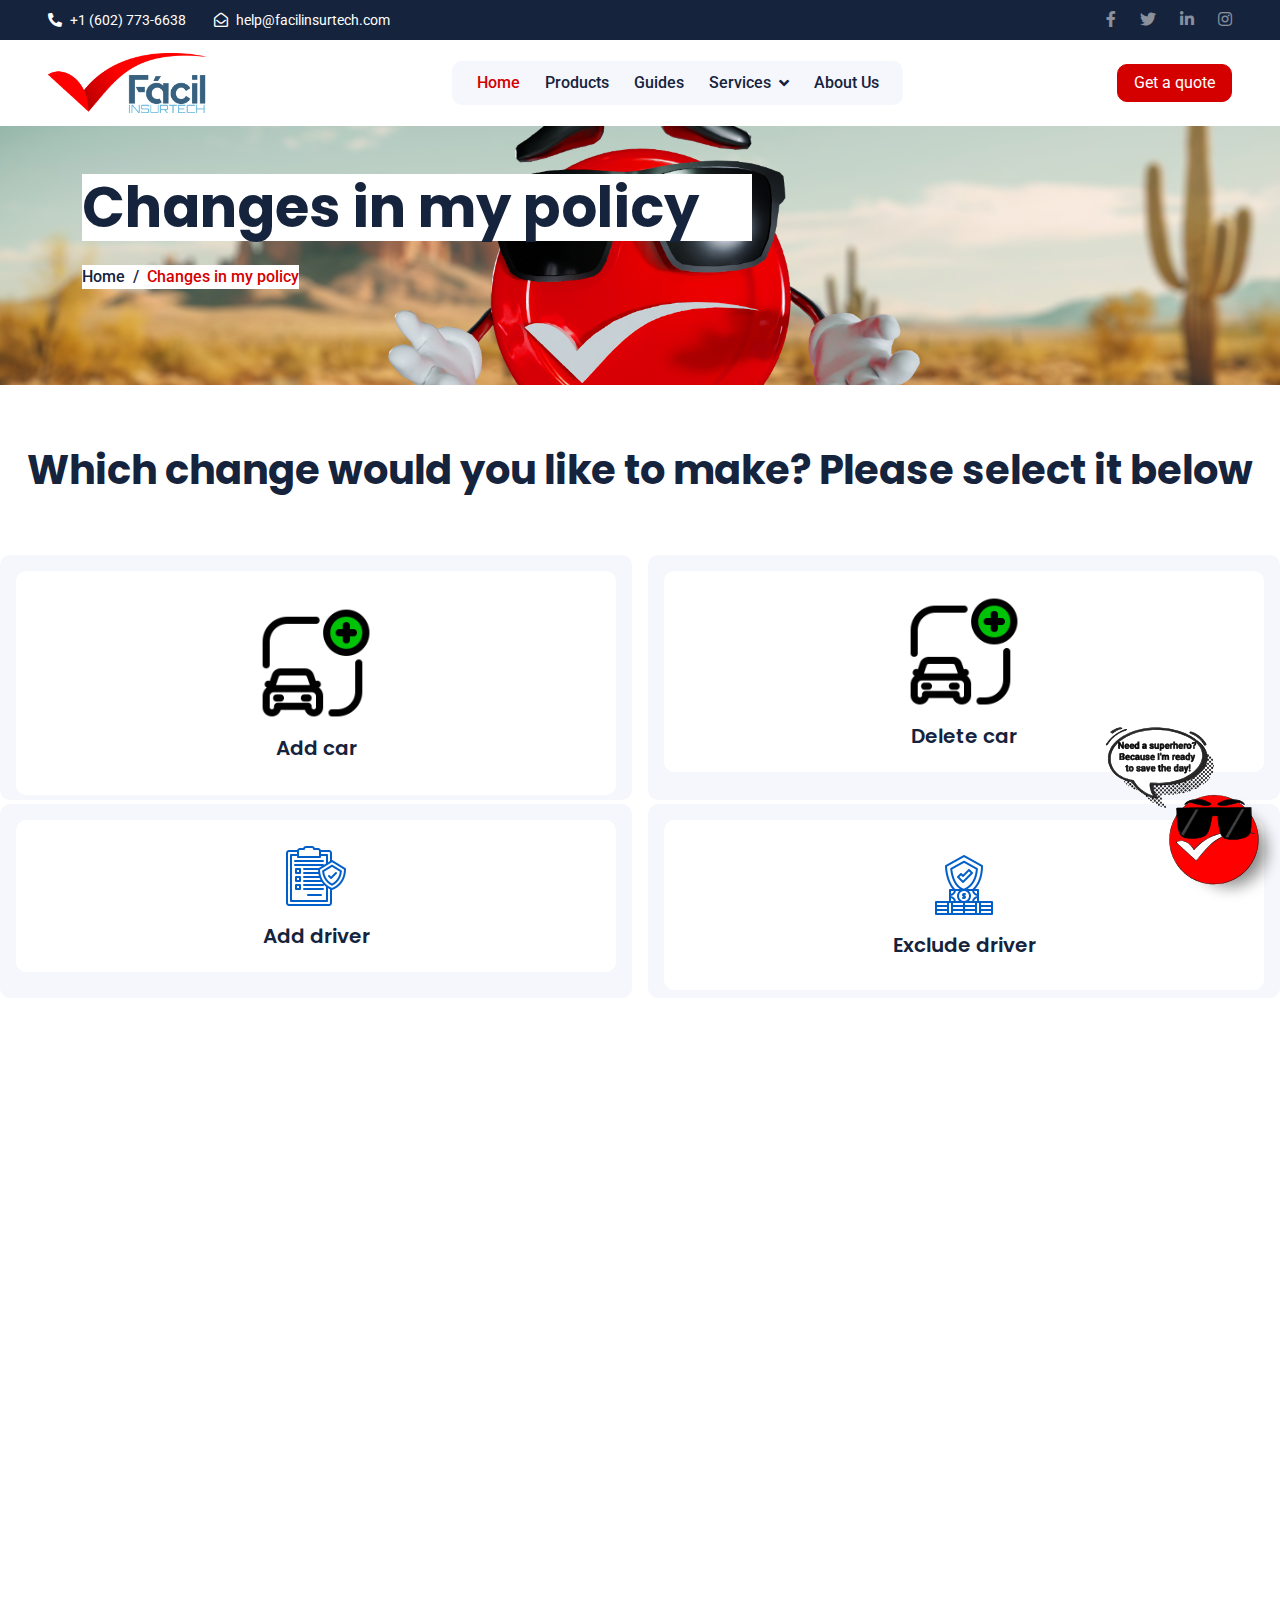
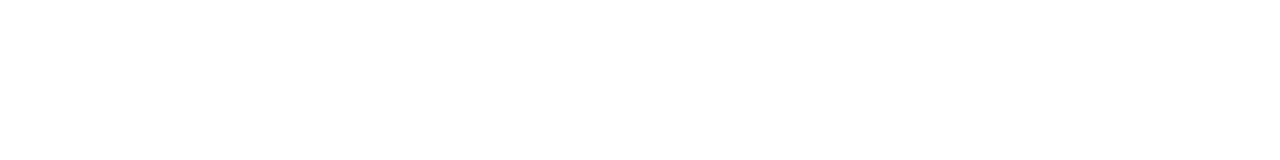
<file: changes.html>
<!DOCTYPE html>
<html lang="en">
  <head>
    <meta charset="utf-8" />
    <title>Fácil Insurtech - Changes in my policy</title>
    <meta content="width=device-width, initial-scale=1.0" name="viewport" />
    <meta content="" name="keywords" />
    <meta content="" name="description" />

    <!-- Favicon -->
    <link href="img/favicon.ico" rel="icon" />

    <!-- Google Web Fonts -->
    <link rel="preconnect" href="https://fonts.googleapis.com" />
    <link rel="preconnect" href="https://fonts.gstatic.com" crossorigin />
    <link
      href="https://fonts.googleapis.com/css2?family=Roboto:wght@400;500&family=Poppins:wght@600;700&display=swap"
      rel="stylesheet"
    />

    <!-- Icon Font Stylesheet -->
    <link
      href="https://cdnjs.cloudflare.com/ajax/libs/font-awesome/5.10.0/css/all.min.css"
      rel="stylesheet"
    />
    <link
      href="https://cdn.jsdelivr.net/npm/bootstrap-icons@1.4.1/font/bootstrap-icons.css"
      rel="stylesheet"
    />

    <!-- Libraries Stylesheet -->
    <link href="lib/animate/animate.min.css" rel="stylesheet" />
    <link href="lib/owlcarousel/assets/owl.carousel.min.css" rel="stylesheet" />

    <!-- Customized Bootstrap Stylesheet -->
    <link href="css/bootstrap.min.css" rel="stylesheet" />

    <!-- Template Stylesheet -->
    <link href="css/style.css" rel="stylesheet" />
  </head>

  <body>
   <!-- Floating button Start -->
   <div class="sticky-menu-container">
    <div class="inner-menu closed">
      <ul class="menu-list">
        <li class="menu-item">
          <span class="item-icon">
          <svg fill="#FFFFFF" width="800px" height="800px" viewBox="0 0 24 24" xmlns="http://www.w3.org/2000/svg">
            
            <path d="m15.271 13.21c.578.185 1.078.416 1.543.7l-.031-.018c.529.235.986.51 1.403.833l-.015-.011c.02.061.032.13.032.203 0 .011 0 .021-.001.032v-.001c-.015.429-.11.832-.271 1.199l.008-.021c-.231.463-.616.82-1.087 1.01l-.014.005c-.459.243-1.001.393-1.576.411h-.006c-1.1-.146-2.094-.484-2.988-.982l.043.022c-1.022-.468-1.895-1.083-2.636-1.829l-.001-.001c-.824-.857-1.579-1.795-2.248-2.794l-.047-.074c-.636-.829-1.041-1.866-1.1-2.995l-.001-.013v-.124c.032-.975.468-1.843 1.144-2.447l.003-.003c.207-.206.491-.335.805-.341h.001c.101.003.198.011.292.025l-.013-.002c.087.013.188.021.292.023h.003c.019-.002.04-.003.062-.003.13 0 .251.039.352.105l-.002-.001c.107.118.189.261.238.418l.002.008q.124.31.512 1.364c.135.314.267.701.373 1.099l.014.063c-.076.361-.268.668-.533.889l-.003.002q-.535.566-.535.72c.004.088.034.168.081.234l-.001-.001c.405.829.936 1.533 1.576 2.119l.005.005c.675.609 1.446 1.132 2.282 1.54l.059.026c.097.063.213.103.339.109h.002q.233 0 .838-.752t.804-.752zm-3.147 8.216h.022c1.357 0 2.647-.285 3.814-.799l-.061.024c2.356-.994 4.193-2.831 5.163-5.124l.024-.063c.49-1.113.775-2.411.775-3.775s-.285-2.662-.799-3.837l.024.062c-.994-2.356-2.831-4.193-5.124-5.163l-.063-.024c-1.113-.49-2.411-.775-3.775-.775s-2.662.285-3.837.799l.062-.024c-2.356.994-4.193 2.831-5.163 5.124l-.024.063c-.49 1.117-.775 2.419-.775 3.787 0 2.141.698 4.12 1.879 5.72l-.019-.026-1.225 3.613 3.752-1.194c1.49 1.01 3.327 1.612 5.305 1.612h.047zm0-21.426h.033c1.628 0 3.176.342 4.575.959l-.073-.029c2.825 1.197 5.028 3.4 6.196 6.149l.029.076c.588 1.337.93 2.896.93 4.535s-.342 3.198-.959 4.609l.029-.074c-1.197 2.825-3.4 5.028-6.149 6.196l-.076.029c-1.327.588-2.875.93-4.503.93-.011 0-.023 0-.034 0h.002c-.016 0-.034 0-.053 0-2.059 0-3.992-.541-5.664-1.488l.057.03-6.465 2.078 2.109-6.279c-1.051-1.714-1.674-3.789-1.674-6.01 0-1.646.342-3.212.959-4.631l-.029.075c1.197-2.825 3.4-5.028 6.149-6.196l.076-.029c1.327-.588 2.875-.93 4.503-.93h.033-.002z"/></svg>
          </span>
          <span class="item-text"><a href="https://wa.me/+16026530277" style="color: white;">Whatsapp</a></span>
        </li>
        <li class="menu-item">
          <span class="item-icon">
            <svg version="1.1" id="Layer_1" xmlns="http://www.w3.org/2000/svg" xmlns:xlink="http://www.w3.org/1999/xlink" x="0px" y="0px"
     width="92px" height="92px" viewBox="0 0 92 92" enable-background="new 0 0 92 92" xml:space="preserve">
  <path id="XMLID_1960_" d="M76,2H16c-2.2,0-4,1.8-4,4v80c0,2.2,1.8,4,4,4h60c2.2,0,4-1.8,4-4V6C80,3.8,78.2,2,76,2z M72,82H20V10h52
    V82z M28.5,65c0-2.2,1.8-4,4-4h27c2.2,0,4,1.8,4,4s-1.8,4-4,4h-27C30.3,69,28.5,67.2,28.5,65z M29.1,46c0-2.2,1.8-4,4-4h26.3
    c2.2,0,4,1.8,4,4s-1.8,4-4,4H33.1C30.9,50,29.1,48.2,29.1,46z M29.1,27c0-2.2,1.8-4,4-4h26.3c2.2,0,4,1.8,4,4s-1.8,4-4,4H33.1
    C30.9,31,29.1,29.2,29.1,27z"/>
  </svg>
          </span>
          <span class="item-text quote"><a href="#" style="color: white;">Quote</a></span>
        </li>
        <li class="menu-item">
          <span class="item-icon">
            <svg fill="#000000" xmlns="http://www.w3.org/2000/svg" 
 width="800px" height="800px" viewBox="0 0 52 52" enable-background="new 0 0 52 52" xml:space="preserve">
<g>
<g>
  <path d="M18,38.5c0,0.8,0.7,1.5,1.5,1.5h2.6C22,39.3,22,38.7,22,38c0-1.4,0.2-2.7,0.5-4h-3c-0.8,0-1.5,0.7-1.5,1.5
    V38.5z"/>
  <path d="M28.5,14h-9c-0.8,0-1.5,0.7-1.5,1.5v3c0,0.8,0.7,1.5,1.5,1.5h9c0.8,0,1.5-0.7,1.5-1.5v-3
    C30,14.7,29.3,14,28.5,14z"/>
  <path d="M3.5,10h41c0.8,0,1.5-0.7,1.5-1.5v-5C46,2.7,45.3,2,44.5,2h-41C2.7,2,2,2.7,2,3.5v5C2,9.3,2.7,10,3.5,10z"
    />
  <path d="M44.5,20c0.8,0,1.5-0.7,1.5-1.5v-3c0-0.8-0.7-1.5-1.5-1.5h-9c-0.8,0-1.5,0.7-1.5,1.5v3
    c0,0.8,0.7,1.5,1.5,1.5H44.5z"/>
  <path d="M18,28.5c0,0.8,0.7,1.5,1.5,1.5h4.6c1.3-2.3,3.2-4.2,5.4-5.6c-0.3-0.3-0.6-0.4-1-0.4h-9
    c-0.8,0-1.5,0.7-1.5,1.5V28.5z"/>
  <path d="M12.5,14h-9C2.7,14,2,14.7,2,15.5v3C2,19.3,2.7,20,3.5,20h9c0.8,0,1.5-0.7,1.5-1.5v-3
    C14,14.7,13.3,14,12.5,14z"/>
  <path d="M23.1,44h-3.6c-0.8,0-1.5,0.7-1.5,1.5v3c0,0.8,0.7,1.5,1.5,1.5h7.9C25.5,48.4,24.1,46.3,23.1,44z"/>
  <path d="M12.5,34h-9C2.7,34,2,34.7,2,35.5v3C2,39.3,2.7,40,3.5,40h9c0.8,0,1.5-0.7,1.5-1.5v-3
    C14,34.7,13.3,34,12.5,34z"/>
  <path d="M12.5,44h-9C2.7,44,2,44.7,2,45.5v3C2,49.3,2.7,50,3.5,50h9c0.8,0,1.5-0.7,1.5-1.5v-3
    C14,44.7,13.3,44,12.5,44z"/>
  <path d="M12.5,24h-9C2.7,24,2,24.7,2,25.5v3C2,29.3,2.7,30,3.5,30h9c0.8,0,1.5-0.7,1.5-1.5v-3
    C14,24.7,13.3,24,12.5,24z"/>
</g>
<path d="M37.9,26.1c-6.6,0-12,5.4-12,12s5.4,12,12,12c6.6,0,12-5.4,12-12S44.5,26.1,37.9,26.1z M45.8,34.6l-9.6,9.7
  c-0.2,0.2-0.5,0.2-0.7,0l-5.6-5.6c-0.2-0.2-0.2-0.5,0-0.7l2.1-2.1c0.2-0.2,0.5-0.2,0.7,0l2.9,2.9c0.1,0.1,0.4,0.1,0.5,0l6.9-7
  c0.2-0.2,0.5-0.2,0.7,0l2.1,2.1C46.1,34.1,46.1,34.4,45.8,34.6z"/>
</g>
</svg>
            
          </span>
          <span class="item-text"><a href="service.html" style="color: white;">Services</a></span></li>
        <li class="menu-item">
          <span class="item-icon">
           <svg fill="#000000" width="800px" height="800px" viewBox="0 0 100 100" xmlns="http://www.w3.org/2000/svg"><rect x="60.31" y="60.99" width="5.48" height="5.48" rx="0.91" ry="0.91"/><rect x="60.31" y="70.12" width="5.48" height="5.48" rx="0.91" ry="0.91"/><rect x="51.17" y="60.99" width="5.48" height="5.48" rx="0.91" ry="0.91"/><rect x="51.17" y="70.12" width="6.48" height="6.48" rx="0.91" ry="0.91"/><rect x="42.03" y="60.99" width="5.48" height="5.48" rx="0.91" ry="0.91"/><rect x="42.03" y="70.12" width="6.48" height="6.48" rx="0.91" ry="0.91"/><path d="M71.83,20H28.3A8.11,8.11,0,0,0,20,27.81V72.19A8.08,8.08,0,0,0,28.16,80h5.9a3.62,3.62,0,0,1-.4-1.66V56A1.41,1.41,0,0,1,35,54.6H72.51A1.41,1.41,0,0,1,73.88,56V78.34a3.62,3.62,0,0,1-.31,1.47A8,8,0,0,0,80,72.19V27.81C80.14,23.56,76.42,20,71.83,20ZM30.78,36.1A2.85,2.85,0,0,1,28,33.35V30.6a2.85,2.85,0,0,1,2.76-2.75H44.85a2.85,2.85,0,0,1,2.76,2.75v2.75a2.85,2.85,0,0,1-2.76,2.75Zm43.1,14.14a1.41,1.41,0,0,1-1.37,1.37H35a1.41,1.41,0,0,1-1.37-1.37V48a3.67,3.67,0,0,1,3.66-3.65h4.57V42.48a2.74,2.74,0,0,1,5.48,0V44.3h12.8V42.48a2.74,2.74,0,0,1,5.48,0V44.3h4.57A3.67,3.67,0,0,1,73.88,48Z" fill-rule="evenodd"/>
          </svg>
          </span>
          <span class="item-text"><a href="contact.html" style="color: white;">Appt.</a></span>
        </li>
      </ul>
    </div>
    <div class="outer-button">
      <img src="img/check_button7.svg" alt="" class="check_button">

      <div class="icon-container">
      <svg version="1.1" id="Layer_1" xmlns="http://www.w3.org/2000/svg" xmlns:xlink="http://www.w3.org/1999/xlink" x="0px" y="0px" viewBox="0 0 92 92" enable-background="new 0 0 92 92" xml:space="preserve" class="close-icon">
  <path id="XMLID_732_" d="M70.7,64.3c1.8,1.8,1.8,4.6,0,6.4c-0.9,0.9-2,1.3-3.2,1.3c-1.2,0-2.3-0.4-3.2-1.3L46,52.4L27.7,70.7
    c-0.9,0.9-2,1.3-3.2,1.3s-2.3-0.4-3.2-1.3c-1.8-1.8-1.8-4.6,0-6.4L39.6,46L21.3,27.7c-1.8-1.8-1.8-4.6,0-6.4c1.8-1.8,4.6-1.8,6.4,0
    L46,39.6l18.3-18.3c1.8-1.8,4.6-1.8,6.4,0c1.8,1.8,1.8,4.6,0,6.4L52.4,46L70.7,64.3z"/>
  </svg>
      <svg version="1.1" id="Layer_1" xmlns="http://www.w3.org/2000/svg" xmlns:xlink="http://www.w3.org/1999/xlink" x="0px" y="0px" viewBox="0 0 92 92" enable-background="new 0 0 92 92" xml:space="preserve" class="arrow-icon">
  <path id="XMLID_507_" d="M49.9,88c-0.2,0-0.4,0-0.6-0.1c-1.8-0.3-3.2-1.7-3.3-3.5l-3.5-34.8L7.6,46.1c-1.8-0.2-3.3-1.6-3.5-3.3
    c-0.3-1.8,0.7-3.5,2.3-4.3l76-34.1c1.5-0.7,3.3-0.4,4.5,0.8c1.2,1.2,1.5,3,0.8,4.5l-34.1,76C52.9,87.1,51.4,88,49.9,88z M23.3,39.7
    L46.4,42c1.9,0.2,3.4,1.7,3.6,3.6l2.4,23.1L76,16L23.3,39.7z"/>
  </svg>
    </div>
    </div>
  </div>
  <!-- Floating button End -->

    <!-- Spinner Start -->
    <div
      id="spinner"
      class="show bg-white position-fixed translate-middle w-100 vh-100 top-50 start-50 d-flex align-items-center justify-content-center">
      <div class="spinner-grow text-primary" role="status" style="background-color: white;"><img src="img/72x72.png" alt=""></div>
    </div>
    <!-- Spinner End -->

    <!-- Topbar Start -->
    <div
      class="container-fluid bg-dark py-2 px-0 d-none d-lg-block"
    >
      <div class="row gx-0 align-items-center">
        <div class="col-lg-7 px-5 text-start">
          <div class="h-100 d-inline-flex align-items-center me-4">
            <small class="fa fa-phone-alt me-2"></small>
            <small>+1 (602) 773-6638</small>
          </div>
          <div class="h-100 d-inline-flex align-items-center me-4">
            <small class="far fa-envelope-open me-2"></small>
            <small>help@facilinsurtech.com</small>
          </div>
          <!--<div class="h-100 d-inline-flex align-items-center me-4">
            <small class="far fa-clock me-2"></small>
            <small>Mon - Fri : 09 AM - 05 PM / Sat : 10 AM - 03 PM</small>
          </div>-->
        </div>
        <div class="col-lg-5 px-5 text-end">
          <div class="h-100 d-inline-flex align-items-center">
            <a class="text-white-50 ms-4" href="https://www.facebook.com/facilinsurancellc?locale=es_LA"
              ><i class="fab fa-facebook-f"></i
            ></a>
            <a class="text-white-50 ms-4" href="https://x.com/InsuranceFacil?t=LCXTOPTjd7L1drFYag0sjQ&s=08"
              ><i class="fab fa-twitter"></i
            ></a>
            <a class="text-white-50 ms-4" href="https://www.linkedin.com/company/facil-insurance"
              ><i class="fab fa-linkedin-in"></i
            ></a>
            <a class="text-white-50 ms-4" href="https://www.instagram.com/facilinsurance1/"
              ><i class="fab fa-instagram"></i
            ></a>
          </div>
        </div>
      </div>
    </div>
    <!-- Topbar End -->

    <!-- Navbar Start -->
    <nav
      class="navbar navbar-expand-lg bg-white navbar-light sticky-top px-4 px-lg-5"
    >
      <a href="index.html" class="navbar-brand d-flex align-items-center">
        <h1 class="m-0">
          <img
            class="img-fluid me-3"
            src="img/icon/logo-facil-insurtech.png"
            alt=""
          /><!--Ahora +Fácil -->
        </h1>
      </a>
      <button
        type="button"
        class="navbar-toggler"
        data-bs-toggle="collapse"
        data-bs-target="#navbarCollapse"
      >
        <span class="navbar-toggler-icon"></span>
      </button>
      <div class="collapse navbar-collapse" id="navbarCollapse">
        <div class="navbar-nav mx-auto bg-light rounded pe-4 py-3 py-lg-0">
          <a href="index.html" class="nav-item nav-link active">Home</a>
          <a href="products.html" class="nav-item nav-link">Products</a>
          <a href="guides.html" class="nav-item nav-link">Guides</a>
          <div class="nav-item dropdown">
            <a
              href="#"
              class="nav-link dropdown-toggle"
              data-bs-toggle="dropdown"
              >Services</a
            >
            <div class="dropdown-menu bg-light border-0 m-0">
              <!-- <a href="payment.html" class="dropdown-item">Make a payment</a> -->
              <a href="contact.html" class="dropdown-item">Appointment</a>
              <a href="changes.html" class="dropdown-item">Changes in my policy</a>
              <a href="https://wa.me/+16026530277" class="dropdown-item">My files</a>
            </div>
          </div>
          <a href="about.html" class="nav-item nav-link">About Us</a>
        </div>
      </div>
      <label class="btn btn-primary px-3 d-none d-lg-block quote">Get a quote</label>
    </nav>
    <!-- Navbar End -->

    <!-- Page Header Start -->
    <div
      class="container-fluid page-header py-5 mb-5 wow fadeIn"
      data-wow-delay="0.1s"
    >
      <div class="container py-5">
        <h1 class="display-4 animated slideInDown mb-4" style="background-color: white; width: 60%;">Changes in my policy</h1>
        <nav aria-label="breadcrumb animated slideInDown">
          <ol class="breadcrumb mb-0">
            <li class="breadcrumb-item" style="background-color: white;"><a href="index.html">Home</a></li>
            <li class="breadcrumb-item active" aria-current="page" style="background-color: white;">
              Changes in my policy
            </li>
          </ol>
        </nav>
      </div>
    </div>
    <!-- Page Header End -->


    <!-- Changes list start -->

    <h1 class="display-6 mb-5 text-center padding-text">
      Which change would you like to make? Please select it below
    </h1>
    <div class="row g-3">
      <div class="col-sm-6 wow fadeIn" data-wow-delay="0.1s">
        <div class="bg-light rounded h-100 p-3">
          <div
            class="bg-white d-flex flex-column justify-content-center text-center rounded h-100 py-4 px-3"
          >
            <img
              class="align-self-center mb-3 icon-changes"
              src="img/icon/icon-add-car.png"
              alt=""
            />
            <h5 class="mb-0">Add car</h5>
          </div>
        </div>
      </div>
      <div class="col-sm-6 wow fadeIn" data-wow-delay="0.2s">
        <div class="bg-light rounded h-100 p-3">
          <div
            class="bg-white d-flex flex-column justify-content-center text-center rounded py-4 px-3"
          >
            <img
              class="align-self-center mb-3 icon-changes"
              src="img/icon/icon-add-car.png"
              alt=""
            />
            <h5 class="mb-0">Delete car</h5>
          </div>
        </div>
      </div>
      <div class="col-sm-6 wow fadeIn" data-wow-delay="0.3s">
        <div class="bg-light rounded h-100 p-3">
          <div
            class="bg-white d-flex flex-column justify-content-center text-center rounded py-4 px-3"
          >
            <img
              class="align-self-center mb-3"
              src="img/icon/icon-04-primary.png"
              alt=""
            />
            <h5 class="mb-0">Add driver</h5>
          </div>
        </div>
      </div>
      <div class="col-sm-6 wow fadeIn" data-wow-delay="0.4s">
        <div class="bg-light rounded h-100 p-3">
          <div
            class="bg-white d-flex flex-column justify-content-center text-center rounded h-100 py-4 px-3"
          >
            <img
              class="align-self-center mb-3"
              src="img/icon/icon-07-primary.png"
              alt=""
            />
            <h5 class="mb-0">Exclude driver</h5>
          </div>
        </div>
      </div>
    </div>
    <div class="row g-3">
      <div class="col-sm-6 wow fadeIn" data-wow-delay="0.1s">
        <div class="bg-light rounded h-100 p-3">
          <div
            class="bg-white d-flex flex-column justify-content-center text-center rounded h-100 py-4 px-3"
          >
            <img
              class="align-self-center mb-3"
              src="img/icon/icon-06-primary.png"
              alt=""
            />
            <h5 class="mb-0">Add coverage</h5>
          </div>
        </div>
      </div>
      <div class="col-sm-6 wow fadeIn" data-wow-delay="0.2s">
        <div class="bg-light rounded h-100 p-3">
          <div
            class="bg-white d-flex flex-column justify-content-center text-center rounded py-4 px-3"
          >
            <img
              class="align-self-center mb-3"
              src="img/icon/icon-03-primary.png"
              alt=""
            />
            <h5 class="mb-0">Delete coverage</h5>
          </div>
        </div>
      </div>
    </div>

    <!-- Changes list end -->

    

    <!-- Modal start -->
    
    <div class="modal">
      <div class="modal-container">
        <div class="modal-left">
          <h1 class="modal-title">We are about to connect!</h1>
          <p class="modal-desc">Please share your name, phone number, and email 
            so we can offer personalized service and updates. Your privacy is our priority, 
            and we will handle your information with care. Thank you!</p>
          <form action="quote.html">
            <div class="input-block">
              <label for="name" class="input-label">Name</label>
              <input type="name" name="name" id="name" placeholder="Your name" required>
            </div>
          <div class="input-block">
            <label for="phone" class="input-label">Phone number</label>
            <input type="tel" name="phone" id="phone" inputmode="numeric" placeholder="Phone number (10 digits)" pattern="[0-9]{10}" required>
          </div>
          <div class="input-block">
            <label for="email" class="input-label">Email</label>
            <input type="email" name="email" id="email" placeholder="Email" required>
          </div>
          <div class="modal-buttons">
            <button class="input-button" type="submit">Get a quote</button>
          </div>
          </form>
        </div>
        <div class="modal-right">
          <img src="img/check_arte.png" alt="">
        </div>
        <button class="icon-button close-button">
            <svg xmlns="http://www.w3.org/2000/svg" viewBox="0 0 50 50">
        <path fill="#000000" d="M 25 3 C 12.86158 3 3 12.86158 3 25 C 3 37.13842 12.86158 47 25 47 C 37.13842 47 47 37.13842 47 25 C 47 12.86158 37.13842 3 25 3 z M 25 5 C 36.05754 5 45 13.94246 45 25 C 45 36.05754 36.05754 45 25 45 C 13.94246 45 5 36.05754 5 25 C 5 13.94246 13.94246 5 25 5 z M 16.990234 15.990234 A 1.0001 1.0001 0 0 0 16.292969 17.707031 L 23.585938 25 L 16.292969 32.292969 A 1.0001 1.0001 0 1 0 17.707031 33.707031 L 25 26.414062 L 32.292969 33.707031 A 1.0001 1.0001 0 1 0 33.707031 32.292969 L 26.414062 25 L 33.707031 17.707031 A 1.0001 1.0001 0 0 0 32.980469 15.990234 A 1.0001 1.0001 0 0 0 32.292969 16.292969 L 25 23.585938 L 17.707031 16.292969 A 1.0001 1.0001 0 0 0 16.990234 15.990234 z"></path>
    </svg>
          </button>
      </div>
    </div>

    <!-- Modal end -->

    <!-- Footer Start -->
    <div
      class="container-fluid bg-dark footer mt-5 pt-5 wow fadeIn"
      data-wow-delay="0.1s"
    >
      <div class="container py-5">
        <div class="row g-5">
          <div class="col-lg-3 col-md-6">
            <h1 class="text-white mb-4">
              <img
                class="img-fluid me-3"
                src="img/icon/logo-facil-insurtech-letras-blancas.png"
                alt=""
              />
            </h1>
            <p>
              We evolve to provide you with better service. We are the first digital insurance 
              agency to not only insure your assets but also ensure premium service accessible to everyone. 
              Now +Fácil.
            </p>
            <div class="d-flex pt-2">
              <a class="btn btn-square me-1" href="https://x.com/InsuranceFacil?t=LCXTOPTjd7L1drFYag0sjQ&s=08"
                ><i class="fab fa-twitter"></i
              ></a>
              <a class="btn btn-square me-1" href="https://www.facebook.com/facilinsurancellc?locale=es_LA"
                ><i class="fab fa-facebook-f"></i
              ></a>
              <a class="btn btn-square me-1" href=""
                ><i class="fab fa-youtube"></i
              ></a>
              <a class="btn btn-square me-0" href="https://www.linkedin.com/company/facil-insurance"
                ><i class="fab fa-linkedin-in"></i
              ></a>
            </div>
          </div>
          <div class="col-lg-3 col-md-6">
            <h5 class="text-light mb-4">Address</h5>
            <p>
              <i class="fa fa-map-marker-alt me-3"></i>3024 W Van Buren <br>
              &nbsp;&nbsp;&nbsp;&nbsp;&nbsp;&nbsp; 
              3032 N 24th St <br>
              &nbsp;&nbsp;&nbsp;&nbsp;&nbsp;&nbsp;
              Phoenix, AZ
            </p>
            <p><i class="fa fa-phone-alt me-3"></i>+1 (602) 773-6638</p>
            <p><i class="fa fa-envelope me-3"></i>help@facilinsurtech</p>
          </div>
          <div class="col-lg-3 col-md-6">
            <h5 class="text-light mb-4">Quick Links</h5>
            <a class="btn btn-link" href="products.html">Products</a>
            <a class="btn btn-link" href="guides.html">Guides</a>
            <a class="btn btn-link" href="service.html">Services</a>
            <a class="btn btn-link" href="about.html">About Us</a>
            <a class="btn btn-link" href="contact.html">Contact Us</a>
            <a class="btn btn-link" href="">Privacy policy</a>
            <a class="btn btn-link" href="">Support</a>
          </div>
          <div class="col-lg-3 col-md-6">
            <h5 class="text-light mb-4">Newsletter</h5>
            <p>Receive offers, guides, and other information of interest related to your policy and the services of Fácil Insurtech.</p>
            <div class="position-relative mx-auto" style="max-width: 400px">
              <input
                class="form-control bg-transparent w-100 py-3 ps-4 pe-5"
                type="text"
                placeholder="Your email"
              />
              <button
                type="button"
                class="btn btn-secondary py-2 position-absolute top-0 end-0 mt-2 me-2"
              >
                SignUp
              </button>
            </div>
          </div>
        </div>
      </div>
      <div class="container-fluid copyright">
        <div class="container">
          <div class="row">
            <div class="col-md-6 text-center text-md-start mb-3 mb-md-0">
              &copy; <a href="#">Fácil Insurtech</a>, All Right Reserved.
            </div>
          </div>
        </div>
      </div>
    </div>
    <!-- Footer End -->
     
    <!-- JavaScript Libraries -->
    <script src="https://code.jquery.com/jquery-3.4.1.min.js"></script>
    <script src="https://cdn.jsdelivr.net/npm/bootstrap@5.0.0/dist/js/bootstrap.bundle.min.js"></script>
    <script src="lib/wow/wow.min.js"></script>
    <script src="lib/easing/easing.min.js"></script>
    <script src="lib/waypoints/waypoints.min.js"></script>
    <script src="lib/owlcarousel/owl.carousel.min.js"></script>
    <script src="lib/counterup/counterup.min.js"></script>

    <!-- Template Javascript -->
    <script src="js/main.js"></script>
  </body>
</html>
</file>
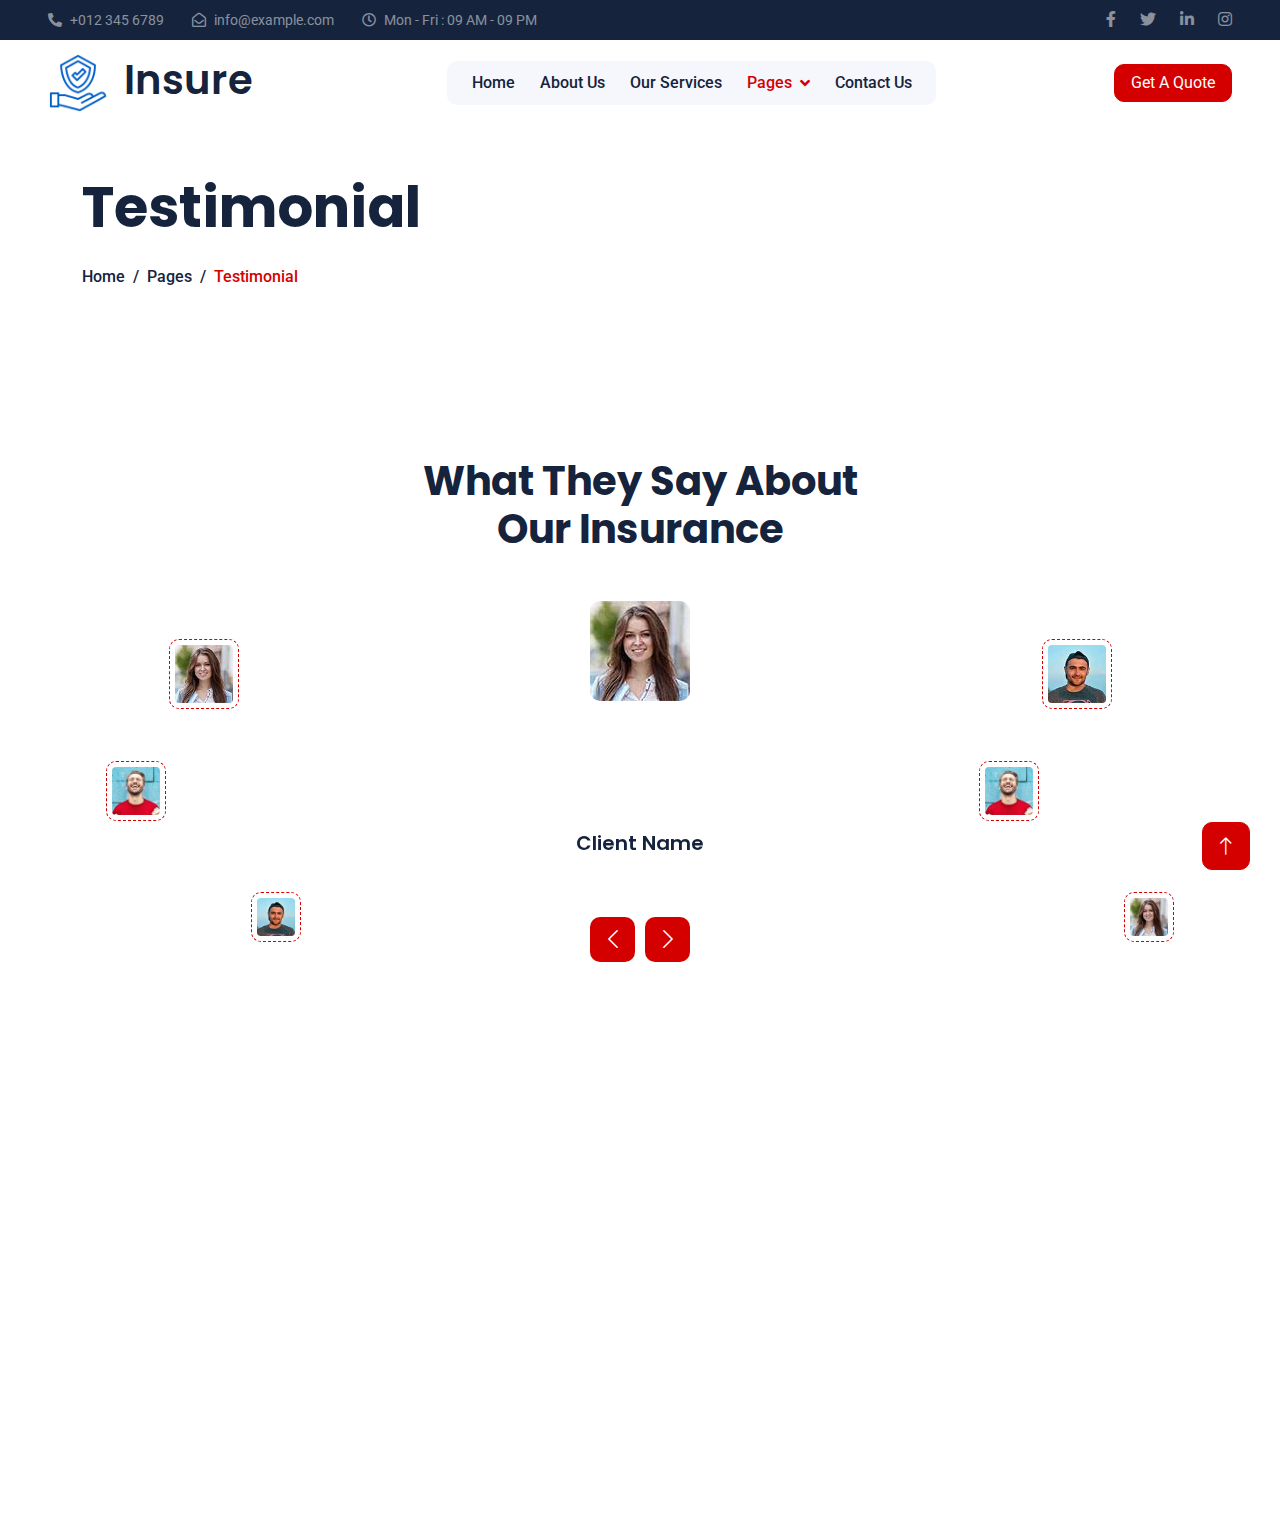
<file: files.html>
<!DOCTYPE html>
<html lang="en">
  <head>
    <meta charset="utf-8" />
    <title>Insure - Insurance HTML Template</title>
    <meta content="width=device-width, initial-scale=1.0" name="viewport" />
    <meta content="" name="keywords" />
    <meta content="" name="description" />

    <!-- Favicon -->
    <link href="img/favicon.ico" rel="icon" />

    <!-- Google Web Fonts -->
    <link rel="preconnect" href="https://fonts.googleapis.com" />
    <link rel="preconnect" href="https://fonts.gstatic.com" crossorigin />
    <link
      href="https://fonts.googleapis.com/css2?family=Roboto:wght@400;500&family=Poppins:wght@600;700&display=swap"
      rel="stylesheet"
    />

    <!-- Icon Font Stylesheet -->
    <link
      href="https://cdnjs.cloudflare.com/ajax/libs/font-awesome/5.10.0/css/all.min.css"
      rel="stylesheet"
    />
    <link
      href="https://cdn.jsdelivr.net/npm/bootstrap-icons@1.4.1/font/bootstrap-icons.css"
      rel="stylesheet"
    />

    <!-- Libraries Stylesheet -->
    <link href="lib/animate/animate.min.css" rel="stylesheet" />
    <link href="lib/owlcarousel/assets/owl.carousel.min.css" rel="stylesheet" />

    <!-- Customized Bootstrap Stylesheet -->
    <link href="css/bootstrap.min.css" rel="stylesheet" />

    <!-- Template Stylesheet -->
    <link href="css/style.css" rel="stylesheet" />
  </head>

  <body>
    <!-- Spinner Start -->
    <div
      id="spinner"
      class="show bg-white position-fixed translate-middle w-100 vh-100 top-50 start-50 d-flex align-items-center justify-content-center"
    >
      <div class="spinner-grow text-primary" role="status"></div>
    </div>
    <!-- Spinner End -->

    <!-- Topbar Start -->
    <div
      class="container-fluid bg-dark text-white-50 py-2 px-0 d-none d-lg-block"
    >
      <div class="row gx-0 align-items-center">
        <div class="col-lg-7 px-5 text-start">
          <div class="h-100 d-inline-flex align-items-center me-4">
            <small class="fa fa-phone-alt me-2"></small>
            <small>+012 345 6789</small>
          </div>
          <div class="h-100 d-inline-flex align-items-center me-4">
            <small class="far fa-envelope-open me-2"></small>
            <small>info@example.com</small>
          </div>
          <div class="h-100 d-inline-flex align-items-center me-4">
            <small class="far fa-clock me-2"></small>
            <small>Mon - Fri : 09 AM - 09 PM</small>
          </div>
        </div>
        <div class="col-lg-5 px-5 text-end">
          <div class="h-100 d-inline-flex align-items-center">
            <a class="text-white-50 ms-4" href=""
              ><i class="fab fa-facebook-f"></i
            ></a>
            <a class="text-white-50 ms-4" href=""
              ><i class="fab fa-twitter"></i
            ></a>
            <a class="text-white-50 ms-4" href=""
              ><i class="fab fa-linkedin-in"></i
            ></a>
            <a class="text-white-50 ms-4" href=""
              ><i class="fab fa-instagram"></i
            ></a>
          </div>
        </div>
      </div>
    </div>
    <!-- Topbar End -->

    <!-- Navbar Start -->
    <nav
      class="navbar navbar-expand-lg bg-white navbar-light sticky-top px-4 px-lg-5"
    >
      <a href="index.html" class="navbar-brand d-flex align-items-center">
        <h1 class="m-0">
          <img
            class="img-fluid me-3"
            src="img/icon/icon-02-primary.png"
            alt=""
          />Insure
        </h1>
      </a>
      <button
        type="button"
        class="navbar-toggler"
        data-bs-toggle="collapse"
        data-bs-target="#navbarCollapse"
      >
        <span class="navbar-toggler-icon"></span>
      </button>
      <div class="collapse navbar-collapse" id="navbarCollapse">
        <div class="navbar-nav mx-auto bg-light rounded pe-4 py-3 py-lg-0">
          <a href="index.html" class="nav-item nav-link">Home</a>
          <a href="about.html" class="nav-item nav-link">About Us</a>
          <a href="service.html" class="nav-item nav-link">Our Services</a>
          <div class="nav-item dropdown">
            <a
              href="#"
              class="nav-link dropdown-toggle active"
              data-bs-toggle="dropdown"
              >Pages</a
            >
            <div class="dropdown-menu bg-light border-0 m-0">
              <a href="feature.html" class="dropdown-item">Features</a>
              <a href="appointment.html" class="dropdown-item">Appointment</a>
              <a href="team.html" class="dropdown-item">Team Members</a>
              <a href="testimonial.html" class="dropdown-item active"
                >Testimonial</a
              >
              <a href="404.html" class="dropdown-item">404 Page</a>
            </div>
          </div>
          <a href="contact.html" class="nav-item nav-link">Contact Us</a>
        </div>
      </div>
      <a href="" class="btn btn-primary px-3 d-none d-lg-block">Get A Quote</a>
    </nav>
    <!-- Navbar End -->

    <!-- Page Header Start -->
    <div
      class="container-fluid page-header py-5 mb-5 wow fadeIn"
      data-wow-delay="0.1s"
    >
      <div class="container py-5">
        <h1 class="display-4 animated slideInDown mb-4">Testimonial</h1>
        <nav aria-label="breadcrumb animated slideInDown">
          <ol class="breadcrumb mb-0">
            <li class="breadcrumb-item"><a href="#">Home</a></li>
            <li class="breadcrumb-item"><a href="#">Pages</a></li>
            <li class="breadcrumb-item active" aria-current="page">
              Testimonial
            </li>
          </ol>
        </nav>
      </div>
    </div>
    <!-- Page Header End -->

    <!-- Testimonial Start -->
    <div class="container-xxl py-5">
      <div class="container">
        <div class="text-center mx-auto" style="max-width: 500px">
          <h1 class="display-6 mb-5">What They Say About Our Insurance</h1>
        </div>
        <div class="row g-5">
          <div class="col-lg-3 d-none d-lg-block">
            <div class="testimonial-left h-100">
              <img
                class="img-fluid animated pulse infinite"
                src="img/testimonial-1.jpg"
                alt=""
              />
              <img
                class="img-fluid animated pulse infinite"
                src="img/testimonial-2.jpg"
                alt=""
              />
              <img
                class="img-fluid animated pulse infinite"
                src="img/testimonial-3.jpg"
                alt=""
              />
            </div>
          </div>
          <div class="col-lg-6 wow fadeIn" data-wow-delay="0.5s">
            <div class="owl-carousel testimonial-carousel">
              <div class="testimonial-item text-center">
                <img
                  class="img-fluid rounded mx-auto mb-4"
                  src="img/testimonial-1.jpg"
                  alt=""
                />
                <p class="fs-5">
                  Dolores sed duo clita tempor justo dolor et stet lorem kasd
                  labore dolore lorem ipsum. At lorem lorem magna ut et, nonumy
                  et labore et tempor diam tempor erat.
                </p>
                <h5>Client Name</h5>
                <span>Profession</span>
              </div>
              <div class="testimonial-item text-center">
                <img
                  class="img-fluid rounded mx-auto mb-4"
                  src="img/testimonial-2.jpg"
                  alt=""
                />
                <p class="fs-5">
                  Dolores sed duo clita tempor justo dolor et stet lorem kasd
                  labore dolore lorem ipsum. At lorem lorem magna ut et, nonumy
                  et labore et tempor diam tempor erat.
                </p>
                <h5>Client Name</h5>
                <span>Profession</span>
              </div>
              <div class="testimonial-item text-center">
                <img
                  class="img-fluid rounded mx-auto mb-4"
                  src="img/testimonial-3.jpg"
                  alt=""
                />
                <p class="fs-5">
                  Dolores sed duo clita tempor justo dolor et stet lorem kasd
                  labore dolore lorem ipsum. At lorem lorem magna ut et, nonumy
                  et labore et tempor diam tempor erat.
                </p>
                <h5>Client Name</h5>
                <span>Profession</span>
              </div>
            </div>
          </div>
          <div class="col-lg-3 d-none d-lg-block">
            <div class="testimonial-right h-100">
              <img
                class="img-fluid animated pulse infinite"
                src="img/testimonial-1.jpg"
                alt=""
              />
              <img
                class="img-fluid animated pulse infinite"
                src="img/testimonial-2.jpg"
                alt=""
              />
              <img
                class="img-fluid animated pulse infinite"
                src="img/testimonial-3.jpg"
                alt=""
              />
            </div>
          </div>
        </div>
      </div>
    </div>
    <!-- Testimonial End -->

    <!-- Footer Start -->
    <div
      class="container-fluid bg-dark footer mt-5 pt-5 wow fadeIn"
      data-wow-delay="0.1s"
    >
      <div class="container py-5">
        <div class="row g-5">
          <div class="col-lg-3 col-md-6">
            <h1 class="text-white mb-4">
              <img
                class="img-fluid me-3"
                src="img/icon/icon-02-light.png"
                alt=""
              />Insure
            </h1>
            <p>
              Diam dolor diam ipsum sit. Aliqu diam amet diam et eos. Clita erat
              ipsum et lorem et sit, sed stet lorem sit clita
            </p>
            <div class="d-flex pt-2">
              <a class="btn btn-square me-1" href=""
                ><i class="fab fa-twitter"></i
              ></a>
              <a class="btn btn-square me-1" href=""
                ><i class="fab fa-facebook-f"></i
              ></a>
              <a class="btn btn-square me-1" href=""
                ><i class="fab fa-youtube"></i
              ></a>
              <a class="btn btn-square me-0" href=""
                ><i class="fab fa-linkedin-in"></i
              ></a>
            </div>
          </div>
          <div class="col-lg-3 col-md-6">
            <h5 class="text-light mb-4">Address</h5>
            <p>
              <i class="fa fa-map-marker-alt me-3"></i>123 Street, New York, USA
            </p>
            <p><i class="fa fa-phone-alt me-3"></i>+012 345 67890</p>
            <p><i class="fa fa-envelope me-3"></i>info@example.com</p>
          </div>
          <div class="col-lg-3 col-md-6">
            <h5 class="text-light mb-4">Quick Links</h5>
            <a class="btn btn-link" href="">About Us</a>
            <a class="btn btn-link" href="">Contact Us</a>
            <a class="btn btn-link" href="">Our Services</a>
            <a class="btn btn-link" href="">Terms & Condition</a>
            <a class="btn btn-link" href="">Support</a>
          </div>
          <div class="col-lg-3 col-md-6">
            <h5 class="text-light mb-4">Newsletter</h5>
            <p>Dolor amet sit justo amet elitr clita ipsum elitr est.</p>
            <div class="position-relative mx-auto" style="max-width: 400px">
              <input
                class="form-control bg-transparent w-100 py-3 ps-4 pe-5"
                type="text"
                placeholder="Your email"
              />
              <button
                type="button"
                class="btn btn-secondary py-2 position-absolute top-0 end-0 mt-2 me-2"
              >
                SignUp
              </button>
            </div>
          </div>
        </div>
      </div>
      <div class="container-fluid copyright">
        <div class="container">
          <div class="row">
            <div class="col-md-6 text-center text-md-start mb-3 mb-md-0">
              &copy; <a href="#">Your Site Name</a>, All Right Reserved.
            </div>
            <div class="col-md-6 text-center text-md-end">
              <!--/*** This template is free as long as you keep the footer author’s credit link/attribution link/backlink. If you'd like to use the template without the footer author’s credit link/attribution link/backlink, you can purchase the Credit Removal License from "https://htmlcodex.com/credit-removal". Thank you for your support. ***/-->
              Designed By <a href="https://htmlcodex.com">HTML Codex</a>
              <br />Distributed By:
              <a href="https://themewagon.com" target="_blank">ThemeWagon</a>
            </div>
          </div>
        </div>
      </div>
    </div>
    <!-- Footer End -->

    <!-- Back to Top -->
    <a href="#" class="btn btn-lg btn-primary btn-lg-square back-to-top"
      ><i class="bi bi-arrow-up"></i
    ></a>

    <!-- JavaScript Libraries -->
    <script src="https://code.jquery.com/jquery-3.4.1.min.js"></script>
    <script src="https://cdn.jsdelivr.net/npm/bootstrap@5.0.0/dist/js/bootstrap.bundle.min.js"></script>
    <script src="lib/wow/wow.min.js"></script>
    <script src="lib/easing/easing.min.js"></script>
    <script src="lib/waypoints/waypoints.min.js"></script>
    <script src="lib/owlcarousel/owl.carousel.min.js"></script>
    <script src="lib/counterup/counterup.min.js"></script>

    <!-- Template Javascript -->
    <script src="js/main.js"></script>
  </body>
</html>
</file>
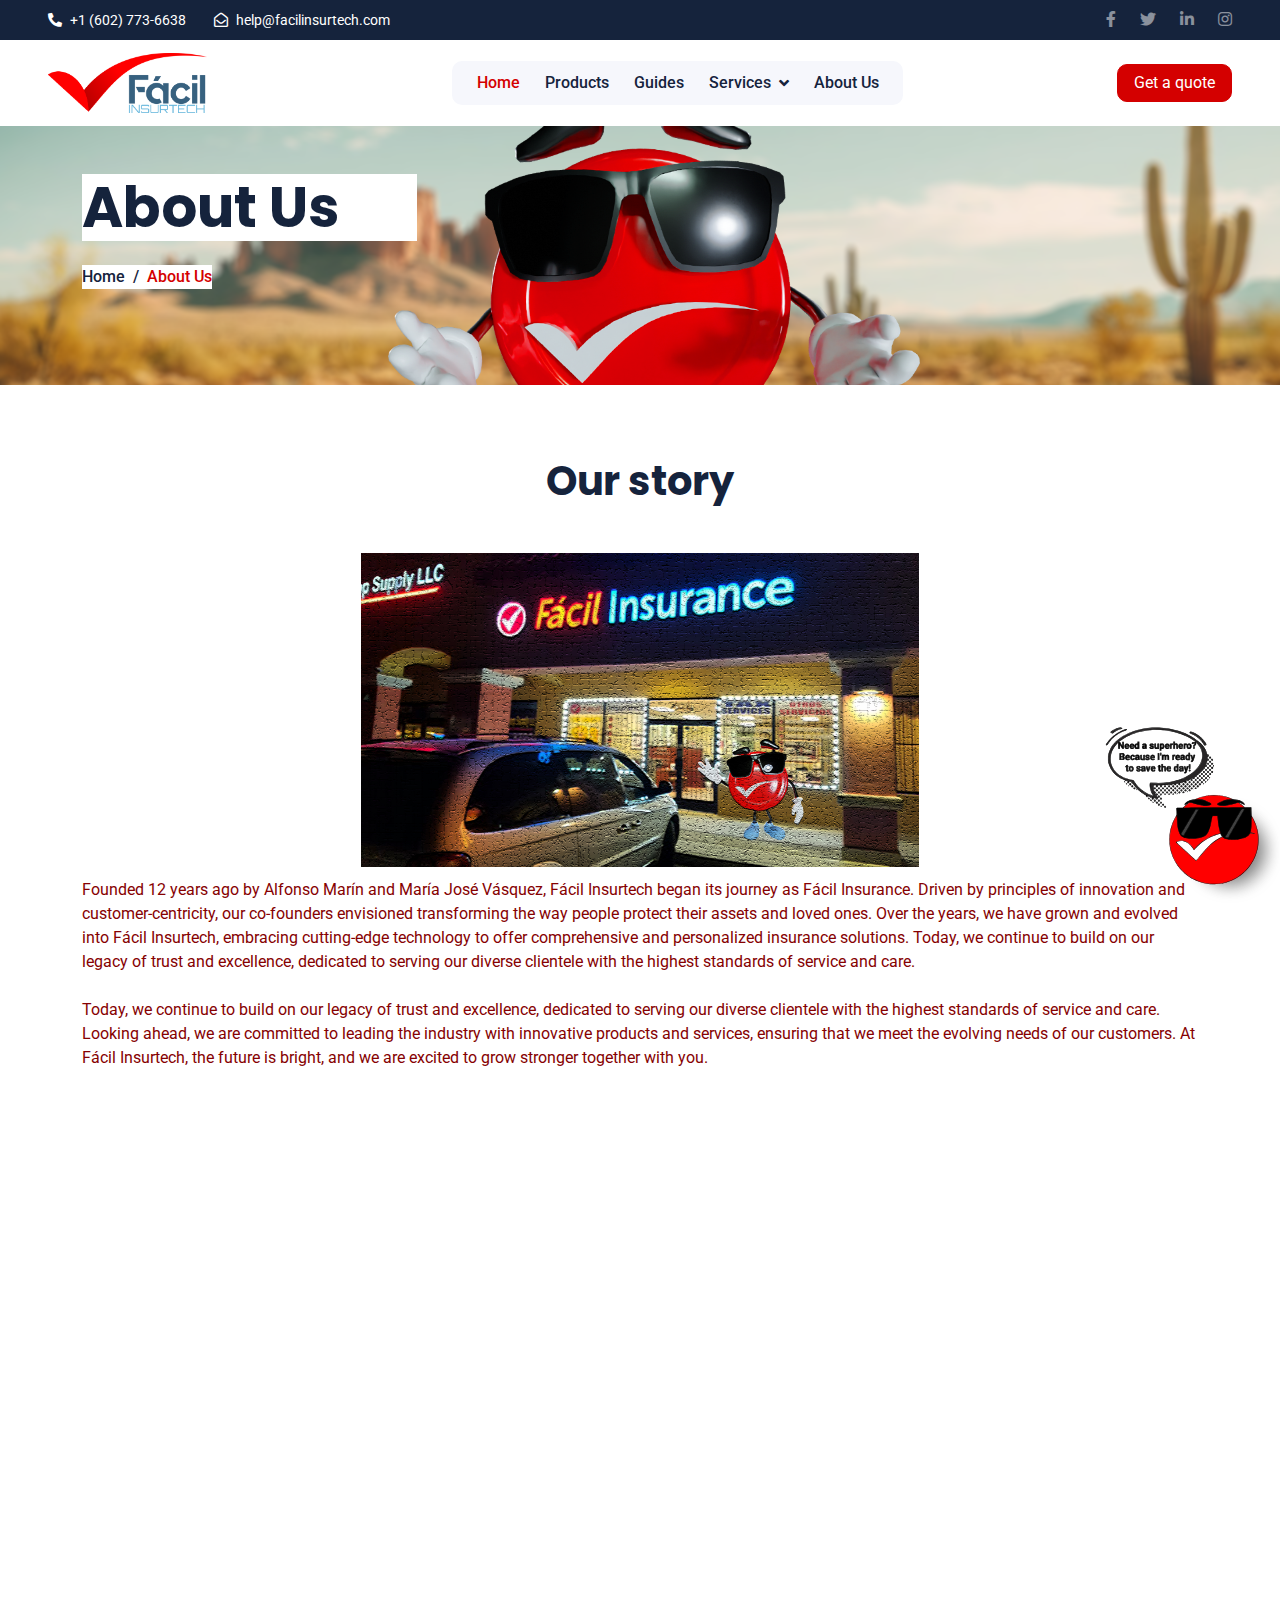
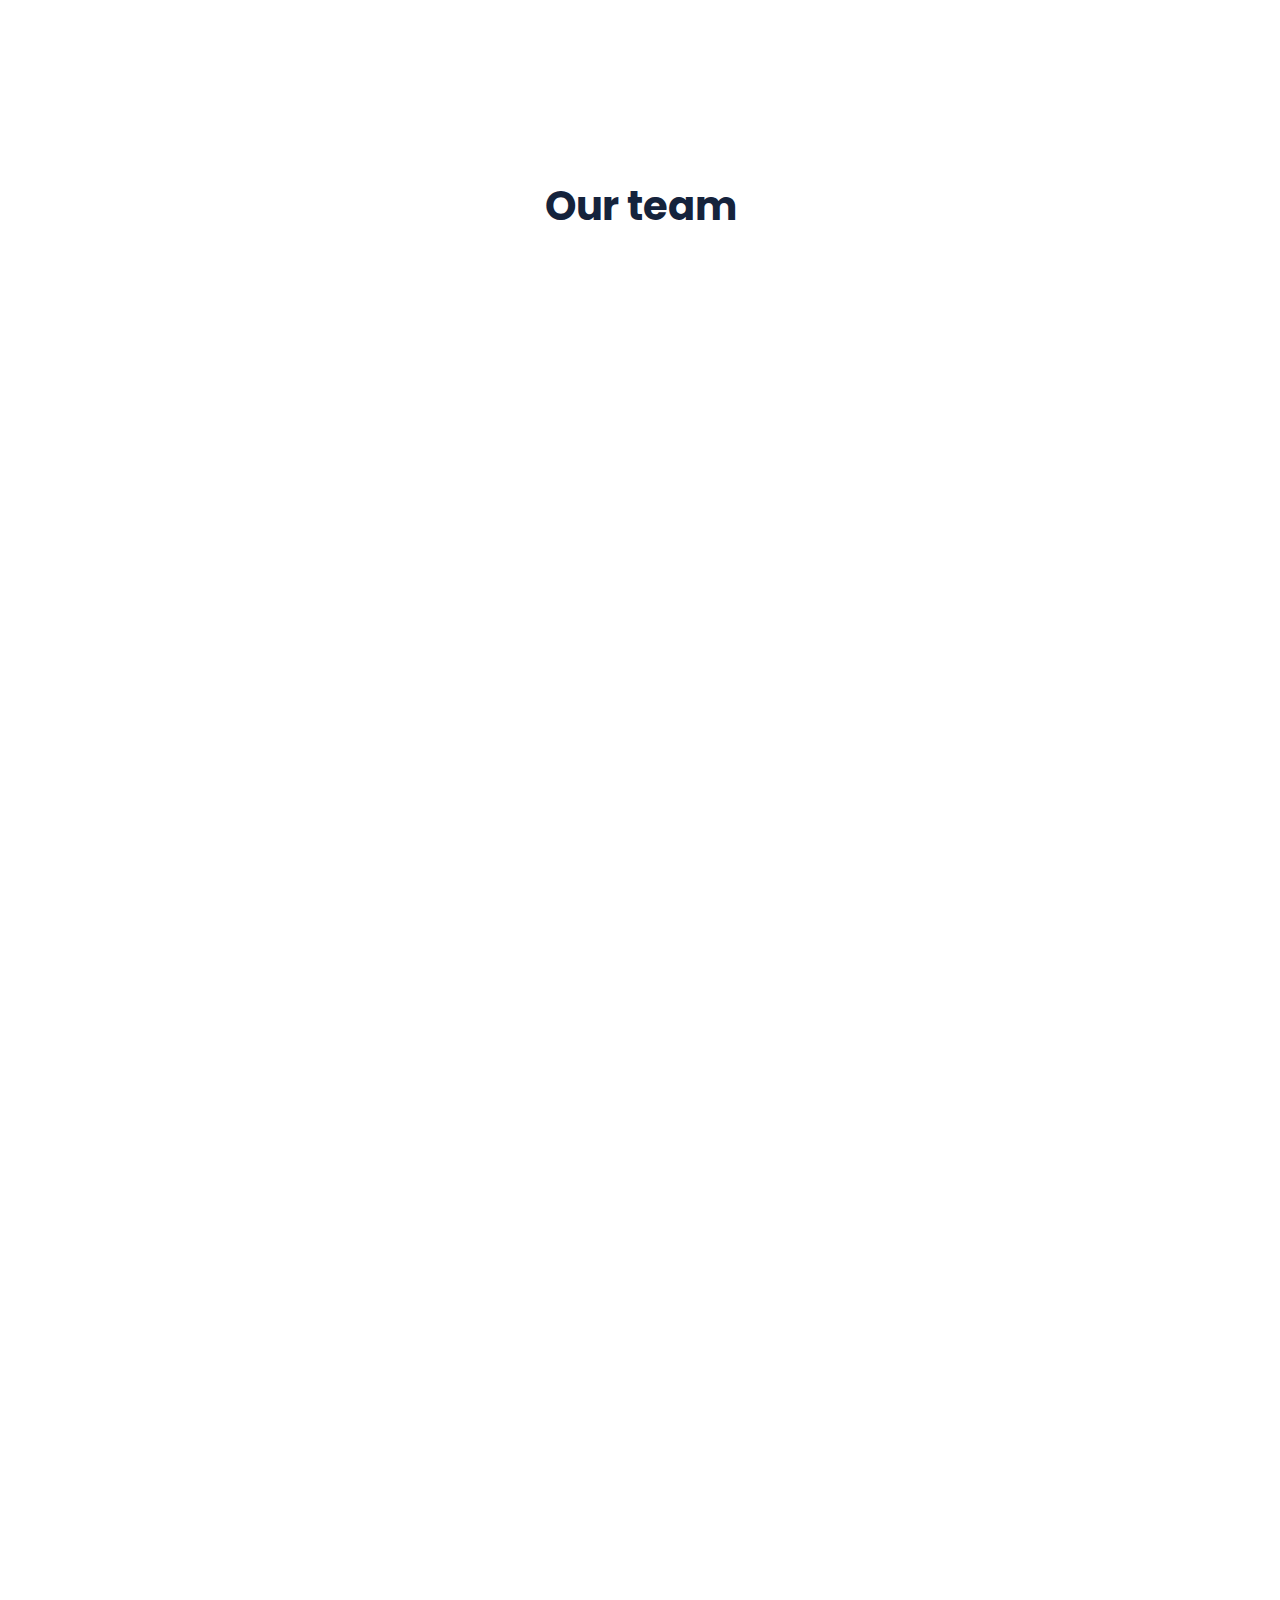
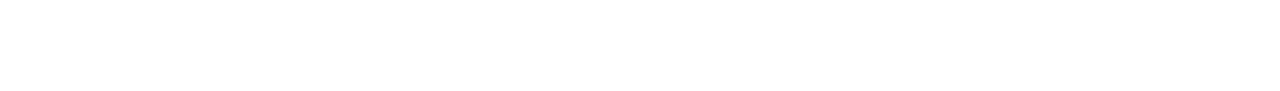
<file: guides.html>
<!DOCTYPE html>
<html lang="en">
  <head>
    <meta charset="utf-8" />
    <title>Fácil Insurtech - Guides</title>
    <meta content="width=device-width, initial-scale=1.0" name="viewport" />
    <meta content="" name="keywords" />
    <meta content="" name="description" />

    <!-- Favicon -->
    <link href="img/favicon.ico" rel="icon" />

    <!-- Google Web Fonts -->
    <link rel="preconnect" href="https://fonts.googleapis.com" />
    <link rel="preconnect" href="https://fonts.gstatic.com" crossorigin />
    <link
      href="https://fonts.googleapis.com/css2?family=Roboto:wght@400;500&family=Poppins:wght@600;700&display=swap"
      rel="stylesheet"
    />

    <!-- Icon Font Stylesheet -->
    <link
      href="https://cdnjs.cloudflare.com/ajax/libs/font-awesome/5.10.0/css/all.min.css"
      rel="stylesheet"
    />
    <link
      href="https://cdn.jsdelivr.net/npm/bootstrap-icons@1.4.1/font/bootstrap-icons.css"
      rel="stylesheet"
    />

    <!-- Libraries Stylesheet -->
    <link href="lib/animate/animate.min.css" rel="stylesheet" />
    <link href="lib/owlcarousel/assets/owl.carousel.min.css" rel="stylesheet" />

    <!-- Customized Bootstrap Stylesheet -->
    <link href="css/bootstrap.min.css" rel="stylesheet" />

    <!-- Template Stylesheet -->
    <link href="css/style.css" rel="stylesheet" />
  </head>

  <body>
    <!-- Floating button Start -->
    <div class="sticky-menu-container">
      <div class="inner-menu closed">
        <ul class="menu-list">
          <li class="menu-item">
            <span class="item-icon">
            <svg fill="#FFFFFF" width="800px" height="800px" viewBox="0 0 24 24" xmlns="http://www.w3.org/2000/svg">
              
              <path d="m15.271 13.21c.578.185 1.078.416 1.543.7l-.031-.018c.529.235.986.51 1.403.833l-.015-.011c.02.061.032.13.032.203 0 .011 0 .021-.001.032v-.001c-.015.429-.11.832-.271 1.199l.008-.021c-.231.463-.616.82-1.087 1.01l-.014.005c-.459.243-1.001.393-1.576.411h-.006c-1.1-.146-2.094-.484-2.988-.982l.043.022c-1.022-.468-1.895-1.083-2.636-1.829l-.001-.001c-.824-.857-1.579-1.795-2.248-2.794l-.047-.074c-.636-.829-1.041-1.866-1.1-2.995l-.001-.013v-.124c.032-.975.468-1.843 1.144-2.447l.003-.003c.207-.206.491-.335.805-.341h.001c.101.003.198.011.292.025l-.013-.002c.087.013.188.021.292.023h.003c.019-.002.04-.003.062-.003.13 0 .251.039.352.105l-.002-.001c.107.118.189.261.238.418l.002.008q.124.31.512 1.364c.135.314.267.701.373 1.099l.014.063c-.076.361-.268.668-.533.889l-.003.002q-.535.566-.535.72c.004.088.034.168.081.234l-.001-.001c.405.829.936 1.533 1.576 2.119l.005.005c.675.609 1.446 1.132 2.282 1.54l.059.026c.097.063.213.103.339.109h.002q.233 0 .838-.752t.804-.752zm-3.147 8.216h.022c1.357 0 2.647-.285 3.814-.799l-.061.024c2.356-.994 4.193-2.831 5.163-5.124l.024-.063c.49-1.113.775-2.411.775-3.775s-.285-2.662-.799-3.837l.024.062c-.994-2.356-2.831-4.193-5.124-5.163l-.063-.024c-1.113-.49-2.411-.775-3.775-.775s-2.662.285-3.837.799l.062-.024c-2.356.994-4.193 2.831-5.163 5.124l-.024.063c-.49 1.117-.775 2.419-.775 3.787 0 2.141.698 4.12 1.879 5.72l-.019-.026-1.225 3.613 3.752-1.194c1.49 1.01 3.327 1.612 5.305 1.612h.047zm0-21.426h.033c1.628 0 3.176.342 4.575.959l-.073-.029c2.825 1.197 5.028 3.4 6.196 6.149l.029.076c.588 1.337.93 2.896.93 4.535s-.342 3.198-.959 4.609l.029-.074c-1.197 2.825-3.4 5.028-6.149 6.196l-.076.029c-1.327.588-2.875.93-4.503.93-.011 0-.023 0-.034 0h.002c-.016 0-.034 0-.053 0-2.059 0-3.992-.541-5.664-1.488l.057.03-6.465 2.078 2.109-6.279c-1.051-1.714-1.674-3.789-1.674-6.01 0-1.646.342-3.212.959-4.631l-.029.075c1.197-2.825 3.4-5.028 6.149-6.196l.076-.029c1.327-.588 2.875-.93 4.503-.93h.033-.002z"/></svg>
            </span>
            <span class="item-text"><a href="https://wa.me/+16026530277" style="color: white;">Whatsapp</a></span>
          </li>
          <li class="menu-item">
            <span class="item-icon">
              <svg version="1.1" id="Layer_1" xmlns="http://www.w3.org/2000/svg" xmlns:xlink="http://www.w3.org/1999/xlink" x="0px" y="0px"
       width="92px" height="92px" viewBox="0 0 92 92" enable-background="new 0 0 92 92" xml:space="preserve">
    <path id="XMLID_1960_" d="M76,2H16c-2.2,0-4,1.8-4,4v80c0,2.2,1.8,4,4,4h60c2.2,0,4-1.8,4-4V6C80,3.8,78.2,2,76,2z M72,82H20V10h52
      V82z M28.5,65c0-2.2,1.8-4,4-4h27c2.2,0,4,1.8,4,4s-1.8,4-4,4h-27C30.3,69,28.5,67.2,28.5,65z M29.1,46c0-2.2,1.8-4,4-4h26.3
      c2.2,0,4,1.8,4,4s-1.8,4-4,4H33.1C30.9,50,29.1,48.2,29.1,46z M29.1,27c0-2.2,1.8-4,4-4h26.3c2.2,0,4,1.8,4,4s-1.8,4-4,4H33.1
      C30.9,31,29.1,29.2,29.1,27z"/>
    </svg>
            </span>
            <span class="item-text quote"><a href="#" style="color: white;">Quote</a></span>
          </li>
          <li class="menu-item">
            <span class="item-icon">
              <svg fill="#000000" xmlns="http://www.w3.org/2000/svg" 
	 width="800px" height="800px" viewBox="0 0 52 52" enable-background="new 0 0 52 52" xml:space="preserve">
<g>
	<g>
		<path d="M18,38.5c0,0.8,0.7,1.5,1.5,1.5h2.6C22,39.3,22,38.7,22,38c0-1.4,0.2-2.7,0.5-4h-3c-0.8,0-1.5,0.7-1.5,1.5
			V38.5z"/>
		<path d="M28.5,14h-9c-0.8,0-1.5,0.7-1.5,1.5v3c0,0.8,0.7,1.5,1.5,1.5h9c0.8,0,1.5-0.7,1.5-1.5v-3
			C30,14.7,29.3,14,28.5,14z"/>
		<path d="M3.5,10h41c0.8,0,1.5-0.7,1.5-1.5v-5C46,2.7,45.3,2,44.5,2h-41C2.7,2,2,2.7,2,3.5v5C2,9.3,2.7,10,3.5,10z"
			/>
		<path d="M44.5,20c0.8,0,1.5-0.7,1.5-1.5v-3c0-0.8-0.7-1.5-1.5-1.5h-9c-0.8,0-1.5,0.7-1.5,1.5v3
			c0,0.8,0.7,1.5,1.5,1.5H44.5z"/>
		<path d="M18,28.5c0,0.8,0.7,1.5,1.5,1.5h4.6c1.3-2.3,3.2-4.2,5.4-5.6c-0.3-0.3-0.6-0.4-1-0.4h-9
			c-0.8,0-1.5,0.7-1.5,1.5V28.5z"/>
		<path d="M12.5,14h-9C2.7,14,2,14.7,2,15.5v3C2,19.3,2.7,20,3.5,20h9c0.8,0,1.5-0.7,1.5-1.5v-3
			C14,14.7,13.3,14,12.5,14z"/>
		<path d="M23.1,44h-3.6c-0.8,0-1.5,0.7-1.5,1.5v3c0,0.8,0.7,1.5,1.5,1.5h7.9C25.5,48.4,24.1,46.3,23.1,44z"/>
		<path d="M12.5,34h-9C2.7,34,2,34.7,2,35.5v3C2,39.3,2.7,40,3.5,40h9c0.8,0,1.5-0.7,1.5-1.5v-3
			C14,34.7,13.3,34,12.5,34z"/>
		<path d="M12.5,44h-9C2.7,44,2,44.7,2,45.5v3C2,49.3,2.7,50,3.5,50h9c0.8,0,1.5-0.7,1.5-1.5v-3
			C14,44.7,13.3,44,12.5,44z"/>
		<path d="M12.5,24h-9C2.7,24,2,24.7,2,25.5v3C2,29.3,2.7,30,3.5,30h9c0.8,0,1.5-0.7,1.5-1.5v-3
			C14,24.7,13.3,24,12.5,24z"/>
	</g>
	<path d="M37.9,26.1c-6.6,0-12,5.4-12,12s5.4,12,12,12c6.6,0,12-5.4,12-12S44.5,26.1,37.9,26.1z M45.8,34.6l-9.6,9.7
		c-0.2,0.2-0.5,0.2-0.7,0l-5.6-5.6c-0.2-0.2-0.2-0.5,0-0.7l2.1-2.1c0.2-0.2,0.5-0.2,0.7,0l2.9,2.9c0.1,0.1,0.4,0.1,0.5,0l6.9-7
		c0.2-0.2,0.5-0.2,0.7,0l2.1,2.1C46.1,34.1,46.1,34.4,45.8,34.6z"/>
</g>
</svg>
              
            </span>
            <span class="item-text"><a href="service.html" style="color: white;">Services</a></span></li>
          <li class="menu-item">
            <span class="item-icon">
             <svg fill="#000000" width="800px" height="800px" viewBox="0 0 100 100" xmlns="http://www.w3.org/2000/svg"><rect x="60.31" y="60.99" width="5.48" height="5.48" rx="0.91" ry="0.91"/><rect x="60.31" y="70.12" width="5.48" height="5.48" rx="0.91" ry="0.91"/><rect x="51.17" y="60.99" width="5.48" height="5.48" rx="0.91" ry="0.91"/><rect x="51.17" y="70.12" width="6.48" height="6.48" rx="0.91" ry="0.91"/><rect x="42.03" y="60.99" width="5.48" height="5.48" rx="0.91" ry="0.91"/><rect x="42.03" y="70.12" width="6.48" height="6.48" rx="0.91" ry="0.91"/><path d="M71.83,20H28.3A8.11,8.11,0,0,0,20,27.81V72.19A8.08,8.08,0,0,0,28.16,80h5.9a3.62,3.62,0,0,1-.4-1.66V56A1.41,1.41,0,0,1,35,54.6H72.51A1.41,1.41,0,0,1,73.88,56V78.34a3.62,3.62,0,0,1-.31,1.47A8,8,0,0,0,80,72.19V27.81C80.14,23.56,76.42,20,71.83,20ZM30.78,36.1A2.85,2.85,0,0,1,28,33.35V30.6a2.85,2.85,0,0,1,2.76-2.75H44.85a2.85,2.85,0,0,1,2.76,2.75v2.75a2.85,2.85,0,0,1-2.76,2.75Zm43.1,14.14a1.41,1.41,0,0,1-1.37,1.37H35a1.41,1.41,0,0,1-1.37-1.37V48a3.67,3.67,0,0,1,3.66-3.65h4.57V42.48a2.74,2.74,0,0,1,5.48,0V44.3h12.8V42.48a2.74,2.74,0,0,1,5.48,0V44.3h4.57A3.67,3.67,0,0,1,73.88,48Z" fill-rule="evenodd"/>
            </svg>
            </span>
            <span class="item-text"><a href="contact.html" style="color: white;">Appt.</a></span>
          </li>
        </ul>
      </div>
      <div class="outer-button">
        <img src="img/check_button7.svg" alt="" class="check_button">

        <div class="icon-container">
        <svg version="1.1" id="Layer_1" xmlns="http://www.w3.org/2000/svg" xmlns:xlink="http://www.w3.org/1999/xlink" x="0px" y="0px" viewBox="0 0 92 92" enable-background="new 0 0 92 92" xml:space="preserve" class="close-icon">
    <path id="XMLID_732_" d="M70.7,64.3c1.8,1.8,1.8,4.6,0,6.4c-0.9,0.9-2,1.3-3.2,1.3c-1.2,0-2.3-0.4-3.2-1.3L46,52.4L27.7,70.7
      c-0.9,0.9-2,1.3-3.2,1.3s-2.3-0.4-3.2-1.3c-1.8-1.8-1.8-4.6,0-6.4L39.6,46L21.3,27.7c-1.8-1.8-1.8-4.6,0-6.4c1.8-1.8,4.6-1.8,6.4,0
      L46,39.6l18.3-18.3c1.8-1.8,4.6-1.8,6.4,0c1.8,1.8,1.8,4.6,0,6.4L52.4,46L70.7,64.3z"/>
    </svg>
        <svg version="1.1" id="Layer_1" xmlns="http://www.w3.org/2000/svg" xmlns:xlink="http://www.w3.org/1999/xlink" x="0px" y="0px" viewBox="0 0 92 92" enable-background="new 0 0 92 92" xml:space="preserve" class="arrow-icon">
    <path id="XMLID_507_" d="M49.9,88c-0.2,0-0.4,0-0.6-0.1c-1.8-0.3-3.2-1.7-3.3-3.5l-3.5-34.8L7.6,46.1c-1.8-0.2-3.3-1.6-3.5-3.3
      c-0.3-1.8,0.7-3.5,2.3-4.3l76-34.1c1.5-0.7,3.3-0.4,4.5,0.8c1.2,1.2,1.5,3,0.8,4.5l-34.1,76C52.9,87.1,51.4,88,49.9,88z M23.3,39.7
      L46.4,42c1.9,0.2,3.4,1.7,3.6,3.6l2.4,23.1L76,16L23.3,39.7z"/>
    </svg>
      </div>
      </div>
    </div>
    <!-- Floating button End -->
     
    <!-- Spinner Start -->
    <div
      id="spinner"
      class="show bg-white position-fixed translate-middle w-100 vh-100 top-50 start-50 d-flex align-items-center justify-content-center">
      <div class="spinner-grow text-primary" role="status" style="background-color: white;"><img src="img/72x72.png" alt=""></div>
    </div>
    <!-- Spinner End -->

    <!-- Topbar Start -->
    <div
      class="container-fluid bg-dark py-2 px-0 d-none d-lg-block"
    >
      <div class="row gx-0 align-items-center">
        <div class="col-lg-7 px-5 text-start">
          <div class="h-100 d-inline-flex align-items-center me-4">
            <small class="fa fa-phone-alt me-2"></small>
            <small>+1 (602) 773-6638</small>
          </div>
          <div class="h-100 d-inline-flex align-items-center me-4">
            <small class="far fa-envelope-open me-2"></small>
            <small>help@facilinsurtech.com</small>
          </div>
          <!--<div class="h-100 d-inline-flex align-items-center me-4">
            <small class="far fa-clock me-2"></small>
            <small>Mon - Fri : 09 AM - 05 PM / Sat : 10 AM - 03 PM</small>
          </div>-->
        </div>
        <div class="col-lg-5 px-5 text-end">
          <div class="h-100 d-inline-flex align-items-center">
            <a class="text-white-50 ms-4" href="https://www.facebook.com/facilinsurancellc?locale=es_LA"
              ><i class="fab fa-facebook-f"></i
            ></a>
            <a class="text-white-50 ms-4" href="https://x.com/InsuranceFacil?t=LCXTOPTjd7L1drFYag0sjQ&s=08"
              ><i class="fab fa-twitter"></i
            ></a>
            <a class="text-white-50 ms-4" href="https://www.linkedin.com/company/facil-insurance"
              ><i class="fab fa-linkedin-in"></i
            ></a>
            <a class="text-white-50 ms-4" href="https://www.instagram.com/facilinsurance1/"
              ><i class="fab fa-instagram"></i
            ></a>
          </div>
        </div>
      </div>
    </div>
    <!-- Topbar End -->

    <!-- Navbar Start -->
    <nav
      class="navbar navbar-expand-lg bg-white navbar-light sticky-top px-4 px-lg-5"
    >
      <a href="index.html" class="navbar-brand d-flex align-items-center">
        <h1 class="m-0">
          <img
            class="img-fluid me-3"
            src="img/icon/logo-facil-insurtech.png"
            alt=""
          /><!--Ahora +Fácil -->
        </h1>
      </a>
      <button
        type="button"
        class="navbar-toggler"
        data-bs-toggle="collapse"
        data-bs-target="#navbarCollapse"
      >
        <span class="navbar-toggler-icon"></span>
      </button>
      <div class="collapse navbar-collapse" id="navbarCollapse">
        <div class="navbar-nav mx-auto bg-light rounded pe-4 py-3 py-lg-0">
          <a href="index.html" class="nav-item nav-link active">Home</a>
          <a href="products.html" class="nav-item nav-link">Products</a>
          <a href="guides.html" class="nav-item nav-link">Guides</a>
          <div class="nav-item dropdown">
            <a
              href="#"
              class="nav-link dropdown-toggle"
              data-bs-toggle="dropdown"
              >Services</a
            >
            <div class="dropdown-menu bg-light border-0 m-0">
              <!-- <a href="payment.html" class="dropdown-item">Make a payment</a> -->
              <a href="contact.html" class="dropdown-item">Appointment</a>
              <a href="changes.html" class="dropdown-item">Changes in my policy</a>
              <a href="https://wa.me/+16026530277" class="dropdown-item">My files</a>
            </div>
          </div>
          <a href="about.html" class="nav-item nav-link">About Us</a>
        </div>
      </div>
      <label class="btn btn-primary px-3 d-none d-lg-block quote">Get a quote</label>
    </nav>
    <!-- Navbar End -->

    <!-- Page Header Start -->
    <div
      class="container-fluid page-header py-5 mb-5 wow fadeIn"
      data-wow-delay="0.1s"
    >
      <div class="container py-5">
        <h1 class="display-4 animated slideInDown mb-4" style="background-color: white; width: 30%;">About Us</h1>
        <nav aria-label="breadcrumb animated slideInDown">
          <ol class="breadcrumb mb-0">
            <li class="breadcrumb-item" style="background-color: white;"><a href="index.html">Home</a></li>
            <li class="breadcrumb-item active" aria-current="page" style="background-color: white;">
              About Us
            </li>
          </ol>
        </nav>
      </div>
    </div>
    <!-- Page Header End -->

    <!-- Contact Start -->
    <div class="container-xxl py-5">
      <div class="container">
        <div>
          <div class="col-lg-6 wow fadeIn" data-wow-delay="0.1s" style=" width: 100%;">
            <h1 class="display-6 mb-5 text-center">
              Our story
            </h1>
            <img class="img_story" src="img/about_check.jpg" alt="">
            <p class="mb-4" style="color:#860102;">
              Founded 12 years ago by Alfonso Marín and María José Vásquez, 
              Fácil Insurtech began its journey as Fácil Insurance. 
              Driven by principles of innovation and customer-centricity, 
              our co-founders envisioned transforming the way people protect 
              their assets and loved ones. Over the years, we have grown and 
              evolved into Fácil Insurtech, embracing cutting-edge technology 
              to offer comprehensive and personalized insurance solutions. 
              Today, we continue to build on our legacy of trust and excellence, 
              dedicated to serving our diverse clientele with the highest 
              standards of service and care.
              <br>
              <br>
              Today, we continue to build on our legacy of trust and excellence, 
              dedicated to serving our diverse clientele with the highest standards of 
              service and care. Looking ahead, we are committed to leading the industry 
              with innovative products and services, ensuring that we meet the evolving 
              needs of our customers. At Fácil Insurtech, the future is bright, and we 
              are excited to grow stronger together with you.
            </p>
            <!-- <form>
              <div class="row g-3">
                <div class="col-md-6">
                  <div class="form-floating">
                    <input
                      type="text"
                      class="form-control"
                      id="name"
                      placeholder="Your Name"
                    />
                    <label for="name">Your Name</label>
                  </div>
                </div>
                <div class="col-md-6">
                  <div class="form-floating">
                    <input
                      type="email"
                      class="form-control"
                      id="email"
                      placeholder="Your Email"
                    />
                    <label for="email">Your Email</label>
                  </div>
                </div>
                <div class="col-12">
                  <div class="form-floating">
                    <input
                      type="text"
                      class="form-control"
                      id="subject"
                      placeholder="Subject"
                    />
                    <label for="subject">Subject</label>
                  </div>
                </div>
                <div class="col-12">
                  <div class="form-floating">
                    <textarea
                      class="form-control"
                      placeholder="Leave a message here"
                      id="message"
                      style="height: 100px"
                    ></textarea>
                    <label for="message">Message</label>
                  </div>
                </div>
                <div class="col-12">
                  <button class="btn btn-primary py-3 px-5" type="submit">
                    Send Message
                  </button>
                </div>
              </div>
            </form> -->
          </div>
          <!-- <div
            class="col-lg-6 wow fadeIn"
            data-wow-delay="0.5s"
            style="min-height: 450px"
          >
            <div class="position-relative rounded overflow-hidden h-100">
              <iframe
                class="position-relative w-100 h-100"
                src="https://www.google.com/maps/embed?pb=!1m18!1m12!1m3!1d3001156.4288297426!2d-78.01371936852176!3d42.72876761954724!2m3!1f0!2f0!3f0!3m2!1i1024!2i768!4f13.1!3m3!1m2!1s0x4ccc4bf0f123a5a9%3A0xddcfc6c1de189567!2sNew%20York%2C%20USA!5e0!3m2!1sen!2sbd!4v1603794290143!5m2!1sen!2sbd"
                frameborder="0"
                style="min-height: 450px; border: 0"
                allowfullscreen=""
                aria-hidden="false"
                tabindex="0"
              ></iframe>
            </div>
          </div> -->
        </div>
      </div>
    </div>
    <!-- Contact End -->


    <!-- Map Start -->

    <div class="container-xxl py-5">
      <div class="container">
        <div>
          <div class="col-lg-6 wow fadeIn" data-wow-delay="0.1s" style=" width: 100%;">
            <h1 class="display-6 mb-5 text-center" style="left: 50%; right: 50%;">
              Innovative insurance products for personal and commercial protection
            </h1>
            <img class="img_story" src="img/usa_map_1.png" alt="">
            <p class="mb-4" style="color:#860102;">
              Fácil Insurtech offers innovative insurance products for both personal and commercial 
              protection. Our cutting-edge solutions ensure comprehensive coverage for your home, car, 
              and business. Trust us to safeguard what matters most with personalized, reliable, and advanced 
              insurance options.
            </p>
          </div>
        </div>
      </div>
    </div>


    <!-- Map End -->



    <!-- Team Start -->
    <div class="container-xxl py-5">
      <div class="container">
        <div class="text-center mx-auto" style="max-width: 500px">
          <h1 class="display-6 mb-5">Our team</h1>
        </div>
        <div class="row g-4">
          <div class="col-lg-3 col-md-6 wow fadeInUp" data-wow-delay="0.1s">
            <div class="team-item rounded">
              <img class="img-fluid" src="img/alfonso_team.jpg" alt="" />
              <div class="text-center p-4">
                <h5>Alfonso Marín</h5>
                <span style="color: #860102; font-weight: bold;">Co-Founder</span>
              </div>
              <div class="team-text text-center bg-white p-4">
                <h5>Alfonso Marín</h5>
                <p style="color: #860102; font-weight: bold;">Co-Founder</p>
                <div class="d-flex justify-content-center">
                  <a class="btn btn-square btn-light m-1" href=""
                    ><i class="fab fa-twitter"></i
                  ></a>
                  <a class="btn btn-square btn-light m-1" href=""
                    ><i class="fab fa-facebook-f"></i
                  ></a>
                  <a class="btn btn-square btn-light m-1" href=""
                    ><i class="fab fa-youtube"></i
                  ></a>
                  <a class="btn btn-square btn-light m-1" href=""
                    ><i class="fab fa-linkedin-in"></i
                  ></a>
                </div>
              </div>
            </div>
          </div>
          <div class="col-lg-3 col-md-6 wow fadeInUp" data-wow-delay="0.3s">
            <div class="team-item rounded">
              <img class="img-fluid" src="img/mariajose_team.jpg" alt="" />
              <div class="text-center p-4">
                <h5>María Vásquez</h5>
                <span style="color: #860102; font-weight: bold;">Co-Founder</span>
              </div>
              <div class="team-text text-center bg-white p-4">
                <h5>María Vásquez</h5>
                <p style="color: #860102; font-weight: bold;">Co-Founder</p>
                <div class="d-flex justify-content-center">
                  <a class="btn btn-square btn-light m-1" href=""
                    ><i class="fab fa-twitter"></i
                  ></a>
                  <a class="btn btn-square btn-light m-1" href=""
                    ><i class="fab fa-facebook-f"></i
                  ></a>
                  <a class="btn btn-square btn-light m-1" href=""
                    ><i class="fab fa-youtube"></i
                  ></a>
                  <a class="btn btn-square btn-light m-1" href=""
                    ><i class="fab fa-linkedin-in"></i
                  ></a>
                </div>
              </div>
            </div>
          </div>
          <div class="col-lg-3 col-md-6 wow fadeInUp" data-wow-delay="0.5s">
            <div class="team-item rounded">
              <img class="img-fluid" src="img/maria_team.jpg" alt="" />
              <div class="text-center p-4">
                <h5>María Agüero</h5>
                <span style="color: #860102; font-weight: bold;">Manager</span>
              </div>
              <div class="team-text text-center bg-white p-4">
                <h5>María Agüero</h5>
                <p style="color: #860102; font-weight: bold;">Manager</p>
                <div class="d-flex justify-content-center">
                  <a class="btn btn-square btn-light m-1" href=""
                    ><i class="fab fa-twitter"></i
                  ></a>
                  <a class="btn btn-square btn-light m-1" href=""
                    ><i class="fab fa-facebook-f"></i
                  ></a>
                  <a class="btn btn-square btn-light m-1" href=""
                    ><i class="fab fa-youtube"></i
                  ></a>
                  <a class="btn btn-square btn-light m-1" href=""
                    ><i class="fab fa-linkedin-in"></i
                  ></a>
                </div>
              </div>
            </div>
          </div>
          <div class="col-lg-3 col-md-6 wow fadeInUp" data-wow-delay="0.7s">
            <div class="team-item rounded">
              <img class="img-fluid" src="img/team-4.jpg" alt="" />
              <div class="text-center p-4">
                <h5>Daisy Cardoso</h5>
                <span style="color: #860102; font-weight: bold;">Agent</span>
              </div>
              <div class="team-text text-center bg-white p-4">
                <h5>Daisy Cardoso</h5>
                <p style="color: #860102; font-weight: bold;">Agent</p>
                <div class="d-flex justify-content-center">
                  <a class="btn btn-square btn-light m-1" href=""
                    ><i class="fab fa-twitter"></i
                  ></a>
                  <a class="btn btn-square btn-light m-1" href=""
                    ><i class="fab fa-facebook-f"></i
                  ></a>
                  <a class="btn btn-square btn-light m-1" href=""
                    ><i class="fab fa-youtube"></i
                  ></a>
                  <a class="btn btn-square btn-light m-1" href=""
                    ><i class="fab fa-linkedin-in"></i
                  ></a>
                </div>
              </div>
            </div>
          </div>
        </div>
        <br>
        <br>
        <div class="row g-4">
          <div class="col-lg-3 col-md-6 wow fadeInUp" data-wow-delay="0.1s">
            <div class="team-item rounded">
              <img class="img-fluid" src="img/alfonso_team.jpg" alt="" />
              <div class="text-center p-4">
                <h5>Alfonso Marín</h5>
                <span style="color: #860102; font-weight: bold;">Co-Founder</span>
              </div>
              <div class="team-text text-center bg-white p-4">
                <h5>Alfonso Marín</h5>
                <p style="color: #860102; font-weight: bold;">Co-Founder</p>
                <div class="d-flex justify-content-center">
                  <a class="btn btn-square btn-light m-1" href=""
                    ><i class="fab fa-twitter"></i
                  ></a>
                  <a class="btn btn-square btn-light m-1" href=""
                    ><i class="fab fa-facebook-f"></i
                  ></a>
                  <a class="btn btn-square btn-light m-1" href=""
                    ><i class="fab fa-youtube"></i
                  ></a>
                  <a class="btn btn-square btn-light m-1" href=""
                    ><i class="fab fa-linkedin-in"></i
                  ></a>
                </div>
              </div>
            </div>
          </div>
          <div class="col-lg-3 col-md-6 wow fadeInUp" data-wow-delay="0.3s">
            <div class="team-item rounded">
              <img class="img-fluid" src="img/mariajose_team.jpg" alt="" />
              <div class="text-center p-4">
                <h5>María Vásquez</h5>
                <span style="color: #860102; font-weight: bold;">Co-Founder</span>
              </div>
              <div class="team-text text-center bg-white p-4">
                <h5>María Vásquez</h5>
                <p style="color: #860102; font-weight: bold;">Co-Founder</p>
                <div class="d-flex justify-content-center">
                  <a class="btn btn-square btn-light m-1" href=""
                    ><i class="fab fa-twitter"></i
                  ></a>
                  <a class="btn btn-square btn-light m-1" href=""
                    ><i class="fab fa-facebook-f"></i
                  ></a>
                  <a class="btn btn-square btn-light m-1" href=""
                    ><i class="fab fa-youtube"></i
                  ></a>
                  <a class="btn btn-square btn-light m-1" href=""
                    ><i class="fab fa-linkedin-in"></i
                  ></a>
                </div>
              </div>
            </div>
          </div>
          <div class="col-lg-3 col-md-6 wow fadeInUp" data-wow-delay="0.5s">
            <div class="team-item rounded">
              <img class="img-fluid" src="img/maria_team.jpg" alt="" />
              <div class="text-center p-4">
                <h5>María Agüero</h5>
                <span style="color: #860102; font-weight: bold;">Manager</span>
              </div>
              <div class="team-text text-center bg-white p-4">
                <h5>María Agüero</h5>
                <p style="color: #860102; font-weight: bold;">Manager</p>
                <div class="d-flex justify-content-center">
                  <a class="btn btn-square btn-light m-1" href=""
                    ><i class="fab fa-twitter"></i
                  ></a>
                  <a class="btn btn-square btn-light m-1" href=""
                    ><i class="fab fa-facebook-f"></i
                  ></a>
                  <a class="btn btn-square btn-light m-1" href=""
                    ><i class="fab fa-youtube"></i
                  ></a>
                  <a class="btn btn-square btn-light m-1" href=""
                    ><i class="fab fa-linkedin-in"></i
                  ></a>
                </div>
              </div>
            </div>
          </div>
          <div class="col-lg-3 col-md-6 wow fadeInUp" data-wow-delay="0.7s">
            <div class="team-item rounded">
              <img class="img-fluid" src="img/team-4.jpg" alt="" />
              <div class="text-center p-4">
                <h5>Daisy Cardoso</h5>
                <span style="color: #860102; font-weight: bold;">Agent</span>
              </div>
              <div class="team-text text-center bg-white p-4">
                <h5>Daisy Cardoso</h5>
                <p style="color: #860102; font-weight: bold;">Agent</p>
                <div class="d-flex justify-content-center">
                  <a class="btn btn-square btn-light m-1" href=""
                    ><i class="fab fa-twitter"></i
                  ></a>
                  <a class="btn btn-square btn-light m-1" href=""
                    ><i class="fab fa-facebook-f"></i
                  ></a>
                  <a class="btn btn-square btn-light m-1" href=""
                    ><i class="fab fa-youtube"></i
                  ></a>
                  <a class="btn btn-square btn-light m-1" href=""
                    ><i class="fab fa-linkedin-in"></i
                  ></a>
                </div>
              </div>
            </div>
          </div>
      </div>
    </div>
    <!-- Team End -->

<!-- Modal start -->
    
<div class="modal">
  <div class="modal-container">
    <div class="modal-left">
      <h1 class="modal-title">We are about to connect!</h1>
      <p class="modal-desc">Please share your name, phone number, and email 
        so we can offer personalized service and updates. Your privacy is our priority, 
        and we will handle your information with care. Thank you!</p>
      <form action="quote.html">
        <div class="input-block">
          <label for="name" class="input-label">Name</label>
          <input type="name" name="name" id="name" placeholder="Your name" required>
        </div>
      <div class="input-block">
        <label for="phone" class="input-label">Phone number</label>
        <input type="tel" name="phone" id="phone" inputmode="numeric" placeholder="Phone number (10 digits)" pattern="[0-9]{10}" required>
      </div>
      <div class="input-block">
        <label for="email" class="input-label">Email</label>
        <input type="email" name="email" id="email" placeholder="Email" required>
      </div>
      <div class="modal-buttons">
        <button class="input-button" type="submit">Get a quote</button>
      </div>
      </form>
    </div>
    <div class="modal-right">
      <img src="img/check_arte.png" alt="">
    </div>
    <button class="icon-button close-button">
        <svg xmlns="http://www.w3.org/2000/svg" viewBox="0 0 50 50">
    <path fill="#000000" d="M 25 3 C 12.86158 3 3 12.86158 3 25 C 3 37.13842 12.86158 47 25 47 C 37.13842 47 47 37.13842 47 25 C 47 12.86158 37.13842 3 25 3 z M 25 5 C 36.05754 5 45 13.94246 45 25 C 45 36.05754 36.05754 45 25 45 C 13.94246 45 5 36.05754 5 25 C 5 13.94246 13.94246 5 25 5 z M 16.990234 15.990234 A 1.0001 1.0001 0 0 0 16.292969 17.707031 L 23.585938 25 L 16.292969 32.292969 A 1.0001 1.0001 0 1 0 17.707031 33.707031 L 25 26.414062 L 32.292969 33.707031 A 1.0001 1.0001 0 1 0 33.707031 32.292969 L 26.414062 25 L 33.707031 17.707031 A 1.0001 1.0001 0 0 0 32.980469 15.990234 A 1.0001 1.0001 0 0 0 32.292969 16.292969 L 25 23.585938 L 17.707031 16.292969 A 1.0001 1.0001 0 0 0 16.990234 15.990234 z"></path>
</svg>
      </button>
  </div>
</div>

<!-- Modal end -->

<!-- Footer Start -->
<div
  class="container-fluid bg-dark footer mt-5 pt-5 wow fadeIn"
  data-wow-delay="0.1s"
>
  <div class="container py-5">
    <div class="row g-5">
      <div class="col-lg-3 col-md-6">
        <h1 class="text-white mb-4">
          <img
            class="img-fluid me-3"
            src="img/icon/logo-facil-insurtech-letras-blancas.png"
            alt=""
          />
        </h1>
        <p>
          We evolve to provide you with better service. We are the first digital insurance 
          agency to not only insure your assets but also ensure premium service accessible to everyone. 
          Now +Fácil.
        </p>
        <div class="d-flex pt-2">
          <a class="btn btn-square me-1" href="https://x.com/InsuranceFacil?t=LCXTOPTjd7L1drFYag0sjQ&s=08"
            ><i class="fab fa-twitter"></i
          ></a>
          <a class="btn btn-square me-1" href="https://www.facebook.com/facilinsurancellc?locale=es_LA"
            ><i class="fab fa-facebook-f"></i
          ></a>
          <a class="btn btn-square me-1" href=""
            ><i class="fab fa-youtube"></i
          ></a>
          <a class="btn btn-square me-0" href="https://www.linkedin.com/company/facil-insurance"
            ><i class="fab fa-linkedin-in"></i
          ></a>
        </div>
      </div>
      <div class="col-lg-3 col-md-6">
        <h5 class="text-light mb-4">Address</h5>
        <p>
          <i class="fa fa-map-marker-alt me-3"></i>3024 W Van Buren <br>
          &nbsp;&nbsp;&nbsp;&nbsp;&nbsp;&nbsp; 
          3032 N 24th St <br>
          &nbsp;&nbsp;&nbsp;&nbsp;&nbsp;&nbsp;
          Phoenix, AZ
        </p>
        <p><i class="fa fa-phone-alt me-3"></i>+1 (602) 773-6638</p>
        <p><i class="fa fa-envelope me-3"></i>help@facilinsurtech</p>
      </div>
      <div class="col-lg-3 col-md-6">
        <h5 class="text-light mb-4">Quick Links</h5>
        <a class="btn btn-link" href="products.html">Products</a>
        <a class="btn btn-link" href="guides.html">Guides</a>
        <a class="btn btn-link" href="service.html">Services</a>
        <a class="btn btn-link" href="about.html">About Us</a>
        <a class="btn btn-link" href="contact.html">Contact Us</a>
        <a class="btn btn-link" href="">Privacy policy</a>
        <a class="btn btn-link" href="">Support</a>
      </div>
      <div class="col-lg-3 col-md-6">
        <h5 class="text-light mb-4">Newsletter</h5>
        <p>Receive offers, guides, and other information of interest related to your policy and the services of Fácil Insurtech.</p>
        <div class="position-relative mx-auto" style="max-width: 400px">
          <input
            class="form-control bg-transparent w-100 py-3 ps-4 pe-5"
            type="text"
            placeholder="Your email"
          />
          <button
            type="button"
            class="btn btn-secondary py-2 position-absolute top-0 end-0 mt-2 me-2"
          >
            SignUp
          </button>
        </div>
      </div>
    </div>
  </div>
  <div class="container-fluid copyright">
    <div class="container">
      <div class="row">
        <div class="col-md-6 text-center text-md-start mb-3 mb-md-0">
          &copy; <a href="#">Fácil Insurtech</a>, All Right Reserved.
        </div>
      </div>
    </div>
  </div>
</div>
<!-- Footer End -->

    <!-- Back to Top -->
    <!-- <a href="#" class="btn btn-lg btn-primary btn-lg-square back-to-top"
      ><i class="bi bi-arrow-up"></i
    ></a> -->

    <!-- JavaScript Libraries -->
    <script src="https://code.jquery.com/jquery-3.4.1.min.js"></script>
    <script src="https://cdn.jsdelivr.net/npm/bootstrap@5.0.0/dist/js/bootstrap.bundle.min.js"></script>
    <script src="lib/wow/wow.min.js"></script>
    <script src="lib/easing/easing.min.js"></script>
    <script src="lib/waypoints/waypoints.min.js"></script>
    <script src="lib/owlcarousel/owl.carousel.min.js"></script>
    <script src="lib/counterup/counterup.min.js"></script>

    <!-- Template Javascript -->
    <script src="js/main.js"></script>
  </body>
</html>
</file>
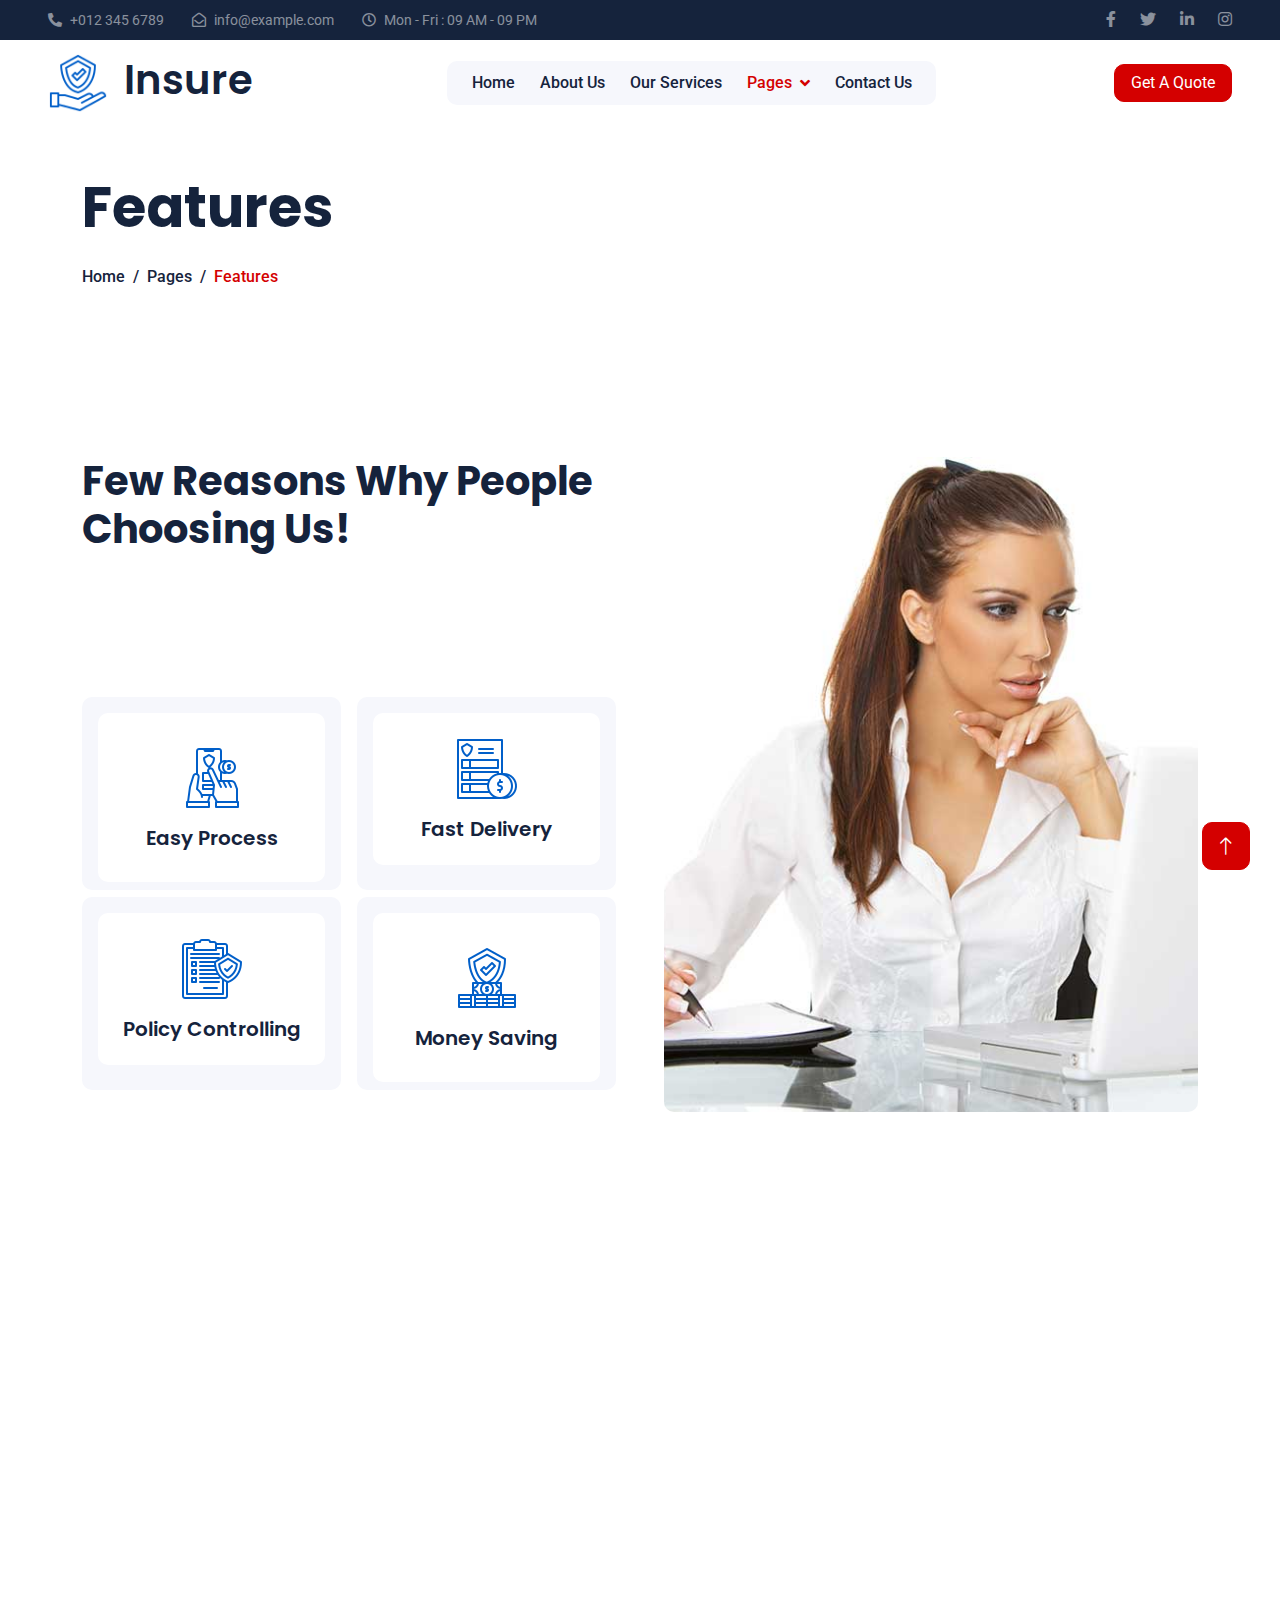
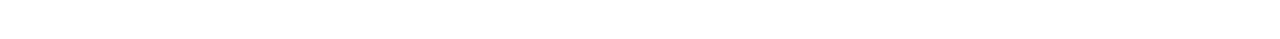
<file: payment.html>
<!DOCTYPE html>
<html lang="en">
  <head>
    <meta charset="utf-8" />
    <title>Insure - Insurance HTML Template</title>
    <meta content="width=device-width, initial-scale=1.0" name="viewport" />
    <meta content="" name="keywords" />
    <meta content="" name="description" />

    <!-- Favicon -->
    <link href="img/favicon.ico" rel="icon" />

    <!-- Google Web Fonts -->
    <link rel="preconnect" href="https://fonts.googleapis.com" />
    <link rel="preconnect" href="https://fonts.gstatic.com" crossorigin />
    <link
      href="https://fonts.googleapis.com/css2?family=Roboto:wght@400;500&family=Poppins:wght@600;700&display=swap"
      rel="stylesheet"
    />

    <!-- Icon Font Stylesheet -->
    <link
      href="https://cdnjs.cloudflare.com/ajax/libs/font-awesome/5.10.0/css/all.min.css"
      rel="stylesheet"
    />
    <link
      href="https://cdn.jsdelivr.net/npm/bootstrap-icons@1.4.1/font/bootstrap-icons.css"
      rel="stylesheet"
    />

    <!-- Libraries Stylesheet -->
    <link href="lib/animate/animate.min.css" rel="stylesheet" />
    <link href="lib/owlcarousel/assets/owl.carousel.min.css" rel="stylesheet" />

    <!-- Customized Bootstrap Stylesheet -->
    <link href="css/bootstrap.min.css" rel="stylesheet" />

    <!-- Template Stylesheet -->
    <link href="css/style.css" rel="stylesheet" />
  </head>

  <body>
    <!-- Spinner Start -->
    <div
      id="spinner"
      class="show bg-white position-fixed translate-middle w-100 vh-100 top-50 start-50 d-flex align-items-center justify-content-center"
    >
      <div class="spinner-grow text-primary" role="status"></div>
    </div>
    <!-- Spinner End -->

    <!-- Topbar Start -->
    <div
      class="container-fluid bg-dark text-white-50 py-2 px-0 d-none d-lg-block"
    >
      <div class="row gx-0 align-items-center">
        <div class="col-lg-7 px-5 text-start">
          <div class="h-100 d-inline-flex align-items-center me-4">
            <small class="fa fa-phone-alt me-2"></small>
            <small>+012 345 6789</small>
          </div>
          <div class="h-100 d-inline-flex align-items-center me-4">
            <small class="far fa-envelope-open me-2"></small>
            <small>info@example.com</small>
          </div>
          <div class="h-100 d-inline-flex align-items-center me-4">
            <small class="far fa-clock me-2"></small>
            <small>Mon - Fri : 09 AM - 09 PM</small>
          </div>
        </div>
        <div class="col-lg-5 px-5 text-end">
          <div class="h-100 d-inline-flex align-items-center">
            <a class="text-white-50 ms-4" href=""
              ><i class="fab fa-facebook-f"></i
            ></a>
            <a class="text-white-50 ms-4" href=""
              ><i class="fab fa-twitter"></i
            ></a>
            <a class="text-white-50 ms-4" href=""
              ><i class="fab fa-linkedin-in"></i
            ></a>
            <a class="text-white-50 ms-4" href=""
              ><i class="fab fa-instagram"></i
            ></a>
          </div>
        </div>
      </div>
    </div>
    <!-- Topbar End -->

    <!-- Navbar Start -->
    <nav
      class="navbar navbar-expand-lg bg-white navbar-light sticky-top px-4 px-lg-5"
    >
      <a href="index.html" class="navbar-brand d-flex align-items-center">
        <h1 class="m-0">
          <img
            class="img-fluid me-3"
            src="img/icon/icon-02-primary.png"
            alt=""
          />Insure
        </h1>
      </a>
      <button
        type="button"
        class="navbar-toggler"
        data-bs-toggle="collapse"
        data-bs-target="#navbarCollapse"
      >
        <span class="navbar-toggler-icon"></span>
      </button>
      <div class="collapse navbar-collapse" id="navbarCollapse">
        <div class="navbar-nav mx-auto bg-light rounded pe-4 py-3 py-lg-0">
          <a href="index.html" class="nav-item nav-link">Home</a>
          <a href="about.html" class="nav-item nav-link">About Us</a>
          <a href="service.html" class="nav-item nav-link">Our Services</a>
          <div class="nav-item dropdown">
            <a
              href="#"
              class="nav-link dropdown-toggle active"
              data-bs-toggle="dropdown"
              >Pages</a
            >
            <div class="dropdown-menu bg-light border-0 m-0">
              <a href="feature.html" class="dropdown-item active">Features</a>
              <a href="appointment.html" class="dropdown-item">Appointment</a>
              <a href="team.html" class="dropdown-item">Team Members</a>
              <a href="testimonial.html" class="dropdown-item">Testimonial</a>
              <a href="404.html" class="dropdown-item">404 Page</a>
            </div>
          </div>
          <a href="contact.html" class="nav-item nav-link">Contact Us</a>
        </div>
      </div>
      <a href="" class="btn btn-primary px-3 d-none d-lg-block">Get A Quote</a>
    </nav>
    <!-- Navbar End -->

    <!-- Page Header Start -->
    <div
      class="container-fluid page-header py-5 mb-5 wow fadeIn"
      data-wow-delay="0.1s"
    >
      <div class="container py-5">
        <h1 class="display-4 animated slideInDown mb-4">Features</h1>
        <nav aria-label="breadcrumb animated slideInDown">
          <ol class="breadcrumb mb-0">
            <li class="breadcrumb-item"><a href="#">Home</a></li>
            <li class="breadcrumb-item"><a href="#">Pages</a></li>
            <li class="breadcrumb-item active" aria-current="page">Features</li>
          </ol>
        </nav>
      </div>
    </div>
    <!-- Page Header End -->

    <!-- Features Start -->
    <div class="container-xxl py-5">
      <div class="container">
        <div class="row g-5">
          <div class="col-lg-6 wow fadeInUp" data-wow-delay="0.1s">
            <h1 class="display-6 mb-5">Few Reasons Why People Choosing Us!</h1>
            <p class="mb-4">
              Tempor erat elitr rebum at clita. Diam dolor diam ipsum sit. Aliqu
              diam amet diam et eos. Clita erat ipsum et lorem et sit, sed stet
              lorem sit clita duo justo magna dolore erat amet
            </p>
            <div class="row g-3">
              <div class="col-sm-6 wow fadeIn" data-wow-delay="0.1s">
                <div class="bg-light rounded h-100 p-3">
                  <div
                    class="bg-white d-flex flex-column justify-content-center text-center rounded h-100 py-4 px-3"
                  >
                    <img
                      class="align-self-center mb-3"
                      src="img/icon/icon-06-primary.png"
                      alt=""
                    />
                    <h5 class="mb-0">Easy Process</h5>
                  </div>
                </div>
              </div>
              <div class="col-sm-6 wow fadeIn" data-wow-delay="0.2s">
                <div class="bg-light rounded h-100 p-3">
                  <div
                    class="bg-white d-flex flex-column justify-content-center text-center rounded py-4 px-3"
                  >
                    <img
                      class="align-self-center mb-3"
                      src="img/icon/icon-03-primary.png"
                      alt=""
                    />
                    <h5 class="mb-0">Fast Delivery</h5>
                  </div>
                </div>
              </div>
              <div class="col-sm-6 wow fadeIn" data-wow-delay="0.3s">
                <div class="bg-light rounded h-100 p-3">
                  <div
                    class="bg-white d-flex flex-column justify-content-center text-center rounded py-4 px-3"
                  >
                    <img
                      class="align-self-center mb-3"
                      src="img/icon/icon-04-primary.png"
                      alt=""
                    />
                    <h5 class="mb-0">Policy Controlling</h5>
                  </div>
                </div>
              </div>
              <div class="col-sm-6 wow fadeIn" data-wow-delay="0.4s">
                <div class="bg-light rounded h-100 p-3">
                  <div
                    class="bg-white d-flex flex-column justify-content-center text-center rounded h-100 py-4 px-3"
                  >
                    <img
                      class="align-self-center mb-3"
                      src="img/icon/icon-07-primary.png"
                      alt=""
                    />
                    <h5 class="mb-0">Money Saving</h5>
                  </div>
                </div>
              </div>
            </div>
          </div>
          <div class="col-lg-6 wow fadeInUp" data-wow-delay="0.5s">
            <div
              class="position-relative rounded overflow-hidden h-100"
              style="min-height: 400px"
            >
              <img
                class="position-absolute w-100 h-100"
                src="img/feature.jpg"
                alt=""
                style="object-fit: cover"
              />
            </div>
          </div>
        </div>
      </div>
    </div>
    <!-- Features End -->

    <!-- Footer Start -->
    <div
      class="container-fluid bg-dark footer mt-5 pt-5 wow fadeIn"
      data-wow-delay="0.1s"
    >
      <div class="container py-5">
        <div class="row g-5">
          <div class="col-lg-3 col-md-6">
            <h1 class="text-white mb-4">
              <img
                class="img-fluid me-3"
                src="img/icon/icon-02-light.png"
                alt=""
              />Insure
            </h1>
            <p>
              Diam dolor diam ipsum sit. Aliqu diam amet diam et eos. Clita erat
              ipsum et lorem et sit, sed stet lorem sit clita
            </p>
            <div class="d-flex pt-2">
              <a class="btn btn-square me-1" href=""
                ><i class="fab fa-twitter"></i
              ></a>
              <a class="btn btn-square me-1" href=""
                ><i class="fab fa-facebook-f"></i
              ></a>
              <a class="btn btn-square me-1" href=""
                ><i class="fab fa-youtube"></i
              ></a>
              <a class="btn btn-square me-0" href=""
                ><i class="fab fa-linkedin-in"></i
              ></a>
            </div>
          </div>
          <div class="col-lg-3 col-md-6">
            <h5 class="text-light mb-4">Address</h5>
            <p>
              <i class="fa fa-map-marker-alt me-3"></i>123 Street, New York, USA
            </p>
            <p><i class="fa fa-phone-alt me-3"></i>+012 345 67890</p>
            <p><i class="fa fa-envelope me-3"></i>info@example.com</p>
          </div>
          <div class="col-lg-3 col-md-6">
            <h5 class="text-light mb-4">Quick Links</h5>
            <a class="btn btn-link" href="">About Us</a>
            <a class="btn btn-link" href="">Contact Us</a>
            <a class="btn btn-link" href="">Our Services</a>
            <a class="btn btn-link" href="">Terms & Condition</a>
            <a class="btn btn-link" href="">Support</a>
          </div>
          <div class="col-lg-3 col-md-6">
            <h5 class="text-light mb-4">Newsletter</h5>
            <p>Dolor amet sit justo amet elitr clita ipsum elitr est.</p>
            <div class="position-relative mx-auto" style="max-width: 400px">
              <input
                class="form-control bg-transparent w-100 py-3 ps-4 pe-5"
                type="text"
                placeholder="Your email"
              />
              <button
                type="button"
                class="btn btn-secondary py-2 position-absolute top-0 end-0 mt-2 me-2"
              >
                SignUp
              </button>
            </div>
          </div>
        </div>
      </div>
      <div class="container-fluid copyright">
        <div class="container">
          <div class="row">
            <div class="col-md-6 text-center text-md-start mb-3 mb-md-0">
              &copy; <a href="#">Your Site Name</a>, All Right Reserved.
            </div>
            <div class="col-md-6 text-center text-md-end">
              <!--/*** This template is free as long as you keep the footer author’s credit link/attribution link/backlink. If you'd like to use the template without the footer author’s credit link/attribution link/backlink, you can purchase the Credit Removal License from "https://htmlcodex.com/credit-removal". Thank you for your support. ***/-->
              Designed By <a href="https://htmlcodex.com">HTML Codex</a>
              <br />Distributed By:
              <a href="https://themewagon.com" target="_blank">ThemeWagon</a>
            </div>
          </div>
        </div>
      </div>
    </div>
    <!-- Footer End -->

    <!-- Back to Top -->
    <a href="#" class="btn btn-lg btn-primary btn-lg-square back-to-top"
      ><i class="bi bi-arrow-up"></i
    ></a>

    <!-- JavaScript Libraries -->
    <script src="https://code.jquery.com/jquery-3.4.1.min.js"></script>
    <script src="https://cdn.jsdelivr.net/npm/bootstrap@5.0.0/dist/js/bootstrap.bundle.min.js"></script>
    <script src="lib/wow/wow.min.js"></script>
    <script src="lib/easing/easing.min.js"></script>
    <script src="lib/waypoints/waypoints.min.js"></script>
    <script src="lib/owlcarousel/owl.carousel.min.js"></script>
    <script src="lib/counterup/counterup.min.js"></script>

    <!-- Template Javascript -->
    <script src="js/main.js"></script>
  </body>
</html>
</file>
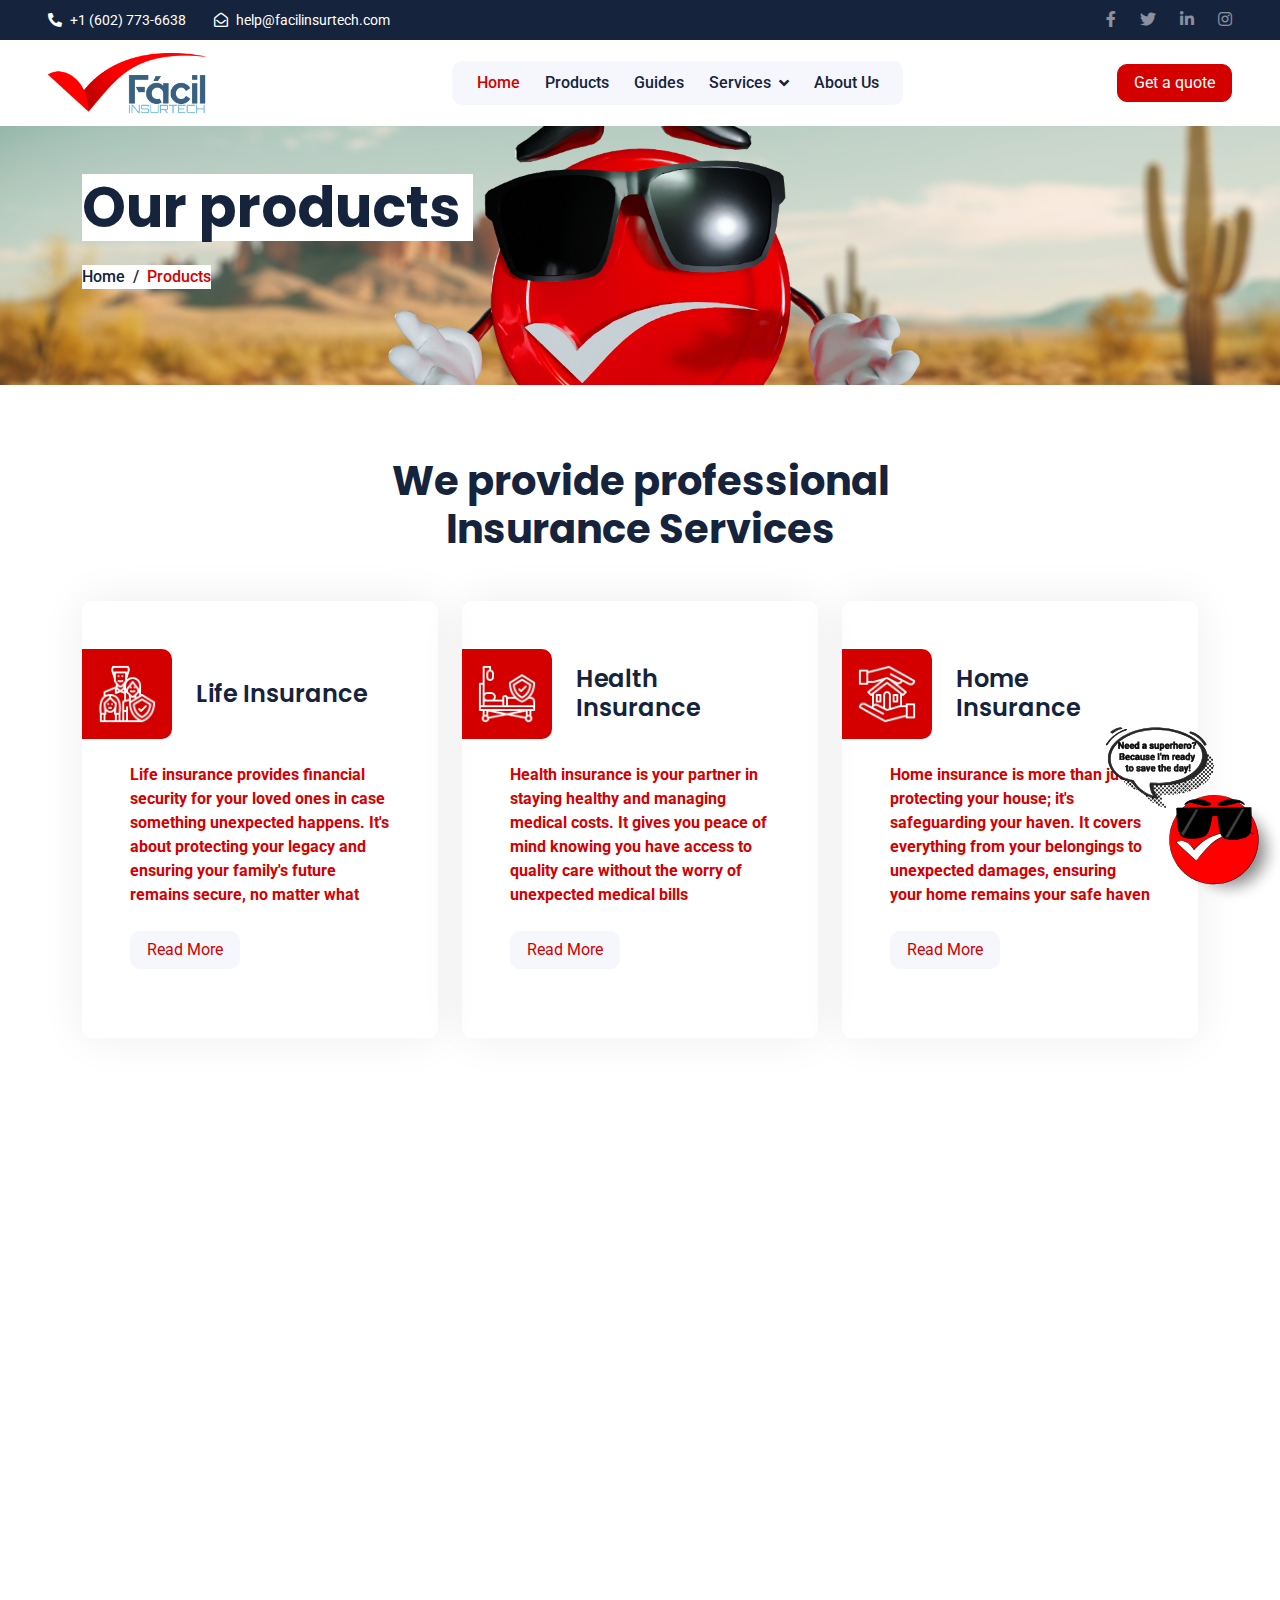
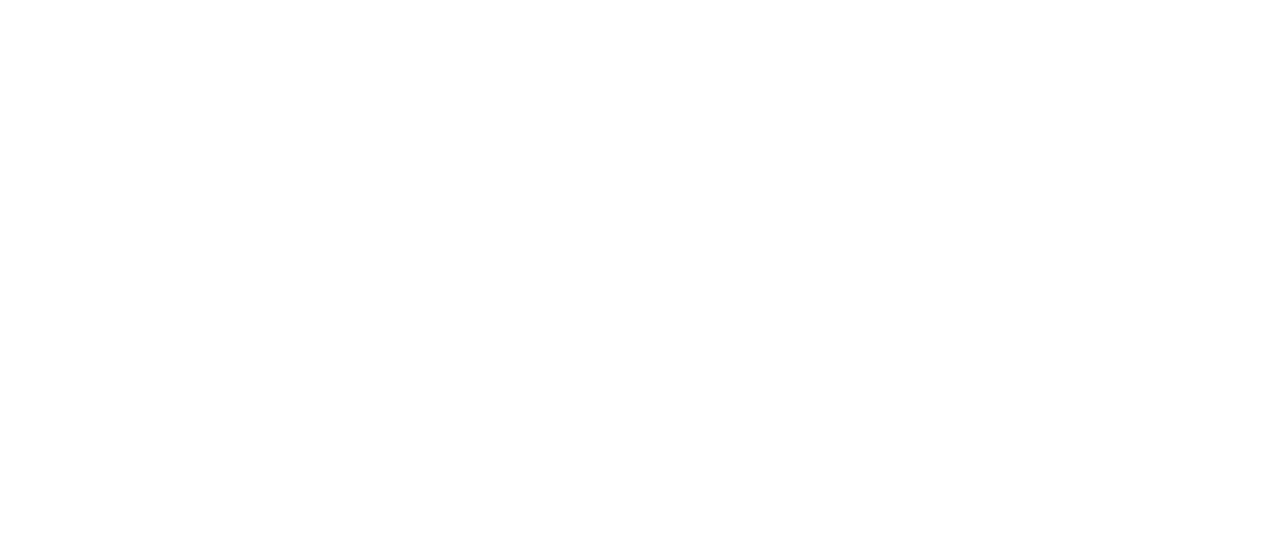
<file: products.html>
<!DOCTYPE html>
<html lang="en">
  <head>
    <meta charset="utf-8" />
    <title>Fácil Insurtech - Changes in my policy</title>
    <meta content="width=device-width, initial-scale=1.0" name="viewport" />
    <meta content="" name="keywords" />
    <meta content="" name="description" />

    <!-- Favicon -->
    <link href="img/favicon.ico" rel="icon" />

    <!-- Google Web Fonts -->
    <link rel="preconnect" href="https://fonts.googleapis.com" />
    <link rel="preconnect" href="https://fonts.gstatic.com" crossorigin />
    <link
      href="https://fonts.googleapis.com/css2?family=Roboto:wght@400;500&family=Poppins:wght@600;700&display=swap"
      rel="stylesheet"
    />

    <!-- Icon Font Stylesheet -->
    <link
      href="https://cdnjs.cloudflare.com/ajax/libs/font-awesome/5.10.0/css/all.min.css"
      rel="stylesheet"
    />
    <link
      href="https://cdn.jsdelivr.net/npm/bootstrap-icons@1.4.1/font/bootstrap-icons.css"
      rel="stylesheet"
    />

    <!-- Libraries Stylesheet -->
    <link href="lib/animate/animate.min.css" rel="stylesheet" />
    <link href="lib/owlcarousel/assets/owl.carousel.min.css" rel="stylesheet" />

    <!-- Customized Bootstrap Stylesheet -->
    <link href="css/bootstrap.min.css" rel="stylesheet" />

    <!-- Template Stylesheet -->
    <link href="css/style.css" rel="stylesheet" />
  </head>

  <body>
   <!-- Floating button Start -->
   <div class="sticky-menu-container">
    <div class="inner-menu closed">
      <ul class="menu-list">
        <li class="menu-item">
          <span class="item-icon">
          <svg fill="#FFFFFF" width="800px" height="800px" viewBox="0 0 24 24" xmlns="http://www.w3.org/2000/svg">
            
            <path d="m15.271 13.21c.578.185 1.078.416 1.543.7l-.031-.018c.529.235.986.51 1.403.833l-.015-.011c.02.061.032.13.032.203 0 .011 0 .021-.001.032v-.001c-.015.429-.11.832-.271 1.199l.008-.021c-.231.463-.616.82-1.087 1.01l-.014.005c-.459.243-1.001.393-1.576.411h-.006c-1.1-.146-2.094-.484-2.988-.982l.043.022c-1.022-.468-1.895-1.083-2.636-1.829l-.001-.001c-.824-.857-1.579-1.795-2.248-2.794l-.047-.074c-.636-.829-1.041-1.866-1.1-2.995l-.001-.013v-.124c.032-.975.468-1.843 1.144-2.447l.003-.003c.207-.206.491-.335.805-.341h.001c.101.003.198.011.292.025l-.013-.002c.087.013.188.021.292.023h.003c.019-.002.04-.003.062-.003.13 0 .251.039.352.105l-.002-.001c.107.118.189.261.238.418l.002.008q.124.31.512 1.364c.135.314.267.701.373 1.099l.014.063c-.076.361-.268.668-.533.889l-.003.002q-.535.566-.535.72c.004.088.034.168.081.234l-.001-.001c.405.829.936 1.533 1.576 2.119l.005.005c.675.609 1.446 1.132 2.282 1.54l.059.026c.097.063.213.103.339.109h.002q.233 0 .838-.752t.804-.752zm-3.147 8.216h.022c1.357 0 2.647-.285 3.814-.799l-.061.024c2.356-.994 4.193-2.831 5.163-5.124l.024-.063c.49-1.113.775-2.411.775-3.775s-.285-2.662-.799-3.837l.024.062c-.994-2.356-2.831-4.193-5.124-5.163l-.063-.024c-1.113-.49-2.411-.775-3.775-.775s-2.662.285-3.837.799l.062-.024c-2.356.994-4.193 2.831-5.163 5.124l-.024.063c-.49 1.117-.775 2.419-.775 3.787 0 2.141.698 4.12 1.879 5.72l-.019-.026-1.225 3.613 3.752-1.194c1.49 1.01 3.327 1.612 5.305 1.612h.047zm0-21.426h.033c1.628 0 3.176.342 4.575.959l-.073-.029c2.825 1.197 5.028 3.4 6.196 6.149l.029.076c.588 1.337.93 2.896.93 4.535s-.342 3.198-.959 4.609l.029-.074c-1.197 2.825-3.4 5.028-6.149 6.196l-.076.029c-1.327.588-2.875.93-4.503.93-.011 0-.023 0-.034 0h.002c-.016 0-.034 0-.053 0-2.059 0-3.992-.541-5.664-1.488l.057.03-6.465 2.078 2.109-6.279c-1.051-1.714-1.674-3.789-1.674-6.01 0-1.646.342-3.212.959-4.631l-.029.075c1.197-2.825 3.4-5.028 6.149-6.196l.076-.029c1.327-.588 2.875-.93 4.503-.93h.033-.002z"/></svg>
          </span>
          <span class="item-text"><a href="https://wa.me/+16026530277" style="color: white;">Whatsapp</a></span>
        </li>
        <li class="menu-item">
          <span class="item-icon">
            <svg version="1.1" id="Layer_1" xmlns="http://www.w3.org/2000/svg" xmlns:xlink="http://www.w3.org/1999/xlink" x="0px" y="0px"
     width="92px" height="92px" viewBox="0 0 92 92" enable-background="new 0 0 92 92" xml:space="preserve">
  <path id="XMLID_1960_" d="M76,2H16c-2.2,0-4,1.8-4,4v80c0,2.2,1.8,4,4,4h60c2.2,0,4-1.8,4-4V6C80,3.8,78.2,2,76,2z M72,82H20V10h52
    V82z M28.5,65c0-2.2,1.8-4,4-4h27c2.2,0,4,1.8,4,4s-1.8,4-4,4h-27C30.3,69,28.5,67.2,28.5,65z M29.1,46c0-2.2,1.8-4,4-4h26.3
    c2.2,0,4,1.8,4,4s-1.8,4-4,4H33.1C30.9,50,29.1,48.2,29.1,46z M29.1,27c0-2.2,1.8-4,4-4h26.3c2.2,0,4,1.8,4,4s-1.8,4-4,4H33.1
    C30.9,31,29.1,29.2,29.1,27z"/>
  </svg>
          </span>
          <span class="item-text quote"><a href="#" style="color: white;">Quote</a></span>
        </li>
        <li class="menu-item">
          <span class="item-icon">
            <svg fill="#000000" xmlns="http://www.w3.org/2000/svg" 
 width="800px" height="800px" viewBox="0 0 52 52" enable-background="new 0 0 52 52" xml:space="preserve">
<g>
<g>
  <path d="M18,38.5c0,0.8,0.7,1.5,1.5,1.5h2.6C22,39.3,22,38.7,22,38c0-1.4,0.2-2.7,0.5-4h-3c-0.8,0-1.5,0.7-1.5,1.5
    V38.5z"/>
  <path d="M28.5,14h-9c-0.8,0-1.5,0.7-1.5,1.5v3c0,0.8,0.7,1.5,1.5,1.5h9c0.8,0,1.5-0.7,1.5-1.5v-3
    C30,14.7,29.3,14,28.5,14z"/>
  <path d="M3.5,10h41c0.8,0,1.5-0.7,1.5-1.5v-5C46,2.7,45.3,2,44.5,2h-41C2.7,2,2,2.7,2,3.5v5C2,9.3,2.7,10,3.5,10z"
    />
  <path d="M44.5,20c0.8,0,1.5-0.7,1.5-1.5v-3c0-0.8-0.7-1.5-1.5-1.5h-9c-0.8,0-1.5,0.7-1.5,1.5v3
    c0,0.8,0.7,1.5,1.5,1.5H44.5z"/>
  <path d="M18,28.5c0,0.8,0.7,1.5,1.5,1.5h4.6c1.3-2.3,3.2-4.2,5.4-5.6c-0.3-0.3-0.6-0.4-1-0.4h-9
    c-0.8,0-1.5,0.7-1.5,1.5V28.5z"/>
  <path d="M12.5,14h-9C2.7,14,2,14.7,2,15.5v3C2,19.3,2.7,20,3.5,20h9c0.8,0,1.5-0.7,1.5-1.5v-3
    C14,14.7,13.3,14,12.5,14z"/>
  <path d="M23.1,44h-3.6c-0.8,0-1.5,0.7-1.5,1.5v3c0,0.8,0.7,1.5,1.5,1.5h7.9C25.5,48.4,24.1,46.3,23.1,44z"/>
  <path d="M12.5,34h-9C2.7,34,2,34.7,2,35.5v3C2,39.3,2.7,40,3.5,40h9c0.8,0,1.5-0.7,1.5-1.5v-3
    C14,34.7,13.3,34,12.5,34z"/>
  <path d="M12.5,44h-9C2.7,44,2,44.7,2,45.5v3C2,49.3,2.7,50,3.5,50h9c0.8,0,1.5-0.7,1.5-1.5v-3
    C14,44.7,13.3,44,12.5,44z"/>
  <path d="M12.5,24h-9C2.7,24,2,24.7,2,25.5v3C2,29.3,2.7,30,3.5,30h9c0.8,0,1.5-0.7,1.5-1.5v-3
    C14,24.7,13.3,24,12.5,24z"/>
</g>
<path d="M37.9,26.1c-6.6,0-12,5.4-12,12s5.4,12,12,12c6.6,0,12-5.4,12-12S44.5,26.1,37.9,26.1z M45.8,34.6l-9.6,9.7
  c-0.2,0.2-0.5,0.2-0.7,0l-5.6-5.6c-0.2-0.2-0.2-0.5,0-0.7l2.1-2.1c0.2-0.2,0.5-0.2,0.7,0l2.9,2.9c0.1,0.1,0.4,0.1,0.5,0l6.9-7
  c0.2-0.2,0.5-0.2,0.7,0l2.1,2.1C46.1,34.1,46.1,34.4,45.8,34.6z"/>
</g>
</svg>
            
          </span>
          <span class="item-text"><a href="service.html" style="color: white;">Services</a></span></li>
        <li class="menu-item">
          <span class="item-icon">
           <svg fill="#000000" width="800px" height="800px" viewBox="0 0 100 100" xmlns="http://www.w3.org/2000/svg"><rect x="60.31" y="60.99" width="5.48" height="5.48" rx="0.91" ry="0.91"/><rect x="60.31" y="70.12" width="5.48" height="5.48" rx="0.91" ry="0.91"/><rect x="51.17" y="60.99" width="5.48" height="5.48" rx="0.91" ry="0.91"/><rect x="51.17" y="70.12" width="6.48" height="6.48" rx="0.91" ry="0.91"/><rect x="42.03" y="60.99" width="5.48" height="5.48" rx="0.91" ry="0.91"/><rect x="42.03" y="70.12" width="6.48" height="6.48" rx="0.91" ry="0.91"/><path d="M71.83,20H28.3A8.11,8.11,0,0,0,20,27.81V72.19A8.08,8.08,0,0,0,28.16,80h5.9a3.62,3.62,0,0,1-.4-1.66V56A1.41,1.41,0,0,1,35,54.6H72.51A1.41,1.41,0,0,1,73.88,56V78.34a3.62,3.62,0,0,1-.31,1.47A8,8,0,0,0,80,72.19V27.81C80.14,23.56,76.42,20,71.83,20ZM30.78,36.1A2.85,2.85,0,0,1,28,33.35V30.6a2.85,2.85,0,0,1,2.76-2.75H44.85a2.85,2.85,0,0,1,2.76,2.75v2.75a2.85,2.85,0,0,1-2.76,2.75Zm43.1,14.14a1.41,1.41,0,0,1-1.37,1.37H35a1.41,1.41,0,0,1-1.37-1.37V48a3.67,3.67,0,0,1,3.66-3.65h4.57V42.48a2.74,2.74,0,0,1,5.48,0V44.3h12.8V42.48a2.74,2.74,0,0,1,5.48,0V44.3h4.57A3.67,3.67,0,0,1,73.88,48Z" fill-rule="evenodd"/>
          </svg>
          </span>
          <span class="item-text"><a href="contact.html" style="color: white;">Appt.</a></span>
        </li>
      </ul>
    </div>
    <div class="outer-button">
      <img src="img/check_button7.svg" alt="" class="check_button">

      <div class="icon-container">
      <svg version="1.1" id="Layer_1" xmlns="http://www.w3.org/2000/svg" xmlns:xlink="http://www.w3.org/1999/xlink" x="0px" y="0px" viewBox="0 0 92 92" enable-background="new 0 0 92 92" xml:space="preserve" class="close-icon">
  <path id="XMLID_732_" d="M70.7,64.3c1.8,1.8,1.8,4.6,0,6.4c-0.9,0.9-2,1.3-3.2,1.3c-1.2,0-2.3-0.4-3.2-1.3L46,52.4L27.7,70.7
    c-0.9,0.9-2,1.3-3.2,1.3s-2.3-0.4-3.2-1.3c-1.8-1.8-1.8-4.6,0-6.4L39.6,46L21.3,27.7c-1.8-1.8-1.8-4.6,0-6.4c1.8-1.8,4.6-1.8,6.4,0
    L46,39.6l18.3-18.3c1.8-1.8,4.6-1.8,6.4,0c1.8,1.8,1.8,4.6,0,6.4L52.4,46L70.7,64.3z"/>
  </svg>
      <svg version="1.1" id="Layer_1" xmlns="http://www.w3.org/2000/svg" xmlns:xlink="http://www.w3.org/1999/xlink" x="0px" y="0px" viewBox="0 0 92 92" enable-background="new 0 0 92 92" xml:space="preserve" class="arrow-icon">
  <path id="XMLID_507_" d="M49.9,88c-0.2,0-0.4,0-0.6-0.1c-1.8-0.3-3.2-1.7-3.3-3.5l-3.5-34.8L7.6,46.1c-1.8-0.2-3.3-1.6-3.5-3.3
    c-0.3-1.8,0.7-3.5,2.3-4.3l76-34.1c1.5-0.7,3.3-0.4,4.5,0.8c1.2,1.2,1.5,3,0.8,4.5l-34.1,76C52.9,87.1,51.4,88,49.9,88z M23.3,39.7
    L46.4,42c1.9,0.2,3.4,1.7,3.6,3.6l2.4,23.1L76,16L23.3,39.7z"/>
  </svg>
    </div>
    </div>
  </div>
  <!-- Floating button End -->

    <!-- Spinner Start -->
    <div
      id="spinner"
      class="show bg-white position-fixed translate-middle w-100 vh-100 top-50 start-50 d-flex align-items-center justify-content-center">
      <div class="spinner-grow text-primary" role="status" style="background-color: white;"><img src="img/72x72.png" alt=""></div>
    </div>
    <!-- Spinner End -->

    <!-- Topbar Start -->
    <div
      class="container-fluid bg-dark py-2 px-0 d-none d-lg-block"
    >
      <div class="row gx-0 align-items-center">
        <div class="col-lg-7 px-5 text-start">
          <div class="h-100 d-inline-flex align-items-center me-4">
            <small class="fa fa-phone-alt me-2"></small>
            <small>+1 (602) 773-6638</small>
          </div>
          <div class="h-100 d-inline-flex align-items-center me-4">
            <small class="far fa-envelope-open me-2"></small>
            <small>help@facilinsurtech.com</small>
          </div>
          <!--<div class="h-100 d-inline-flex align-items-center me-4">
            <small class="far fa-clock me-2"></small>
            <small>Mon - Fri : 09 AM - 05 PM / Sat : 10 AM - 03 PM</small>
          </div>-->
        </div>
        <div class="col-lg-5 px-5 text-end">
          <div class="h-100 d-inline-flex align-items-center">
            <a class="text-white-50 ms-4" href="https://www.facebook.com/facilinsurancellc?locale=es_LA"
              ><i class="fab fa-facebook-f"></i
            ></a>
            <a class="text-white-50 ms-4" href="https://x.com/InsuranceFacil?t=LCXTOPTjd7L1drFYag0sjQ&s=08"
              ><i class="fab fa-twitter"></i
            ></a>
            <a class="text-white-50 ms-4" href="https://www.linkedin.com/company/facil-insurance"
              ><i class="fab fa-linkedin-in"></i
            ></a>
            <a class="text-white-50 ms-4" href="https://www.instagram.com/facilinsurance1/"
              ><i class="fab fa-instagram"></i
            ></a>
          </div>
        </div>
      </div>
    </div>
    <!-- Topbar End -->

    <!-- Navbar Start -->
    <nav
      class="navbar navbar-expand-lg bg-white navbar-light sticky-top px-4 px-lg-5"
    >
      <a href="index.html" class="navbar-brand d-flex align-items-center">
        <h1 class="m-0">
          <img
            class="img-fluid me-3"
            src="img/icon/logo-facil-insurtech.png"
            alt=""
          /><!--Ahora +Fácil -->
        </h1>
      </a>
      <button
        type="button"
        class="navbar-toggler"
        data-bs-toggle="collapse"
        data-bs-target="#navbarCollapse"
      >
        <span class="navbar-toggler-icon"></span>
      </button>
      <div class="collapse navbar-collapse" id="navbarCollapse">
        <div class="navbar-nav mx-auto bg-light rounded pe-4 py-3 py-lg-0">
          <a href="index.html" class="nav-item nav-link active">Home</a>
          <a href="products.html" class="nav-item nav-link">Products</a>
          <a href="guides.html" class="nav-item nav-link">Guides</a>
          <div class="nav-item dropdown">
            <a
              href="#"
              class="nav-link dropdown-toggle"
              data-bs-toggle="dropdown"
              >Services</a
            >
            <div class="dropdown-menu bg-light border-0 m-0">
              <!-- <a href="payment.html" class="dropdown-item">Make a payment</a> -->
              <a href="contact.html" class="dropdown-item">Appointment</a>
              <a href="changes.html" class="dropdown-item">Changes in my policy</a>
              <a href="https://wa.me/+16026530277" class="dropdown-item">My files</a>
            </div>
          </div>
          <a href="about.html" class="nav-item nav-link">About Us</a>
        </div>
      </div>
      <label class="btn btn-primary px-3 d-none d-lg-block quote">Get a quote</label>
    </nav>
    <!-- Navbar End -->

    <!-- Page Header Start -->
    <div
      class="container-fluid page-header py-5 mb-5 wow fadeIn"
      data-wow-delay="0.1s"
    >
      <div class="container py-5">
        <h1 class="display-4 animated slideInDown mb-4" style="background-color: white; width: 35%;">Our products</h1>
        <nav aria-label="breadcrumb animated slideInDown">
          <ol class="breadcrumb mb-0">
            <li class="breadcrumb-item" style="background-color: white;"><a href="index.html">Home</a></li>
            <li class="breadcrumb-item active" aria-current="page" style="background-color: white;">
              Products
            </li>
          </ol>
        </nav>
      </div>
    </div>
    <!-- Page Header End -->

    <!-- Products start -->
      <div class="container-xxl py-5">
        <div class="container">
          <div class="text-center mx-auto" style="max-width: 500px">
            <h1 class="display-6 mb-5">
              We provide professional Insurance Services
            </h1>
          </div>
          <div class="row g-4 justify-content-center">
            <div class="col-lg-4 col-md-6 wow fadeInUp" data-wow-delay="0.1s">
              <div class="service-item rounded h-100 p-5 tarjeta_color">
                <div class="d-flex align-items-center ms-n5 mb-4">
                  <div
                    class="service-icon flex-shrink-0 bg-primary rounded-end me-4"
                  >
                    <img
                      class="img-fluid"
                      src="img/icon/icon-10-light.png"
                      alt=""
                    />
                  </div>
                  <h4 class="mb-0">Life Insurance</h4>
                </div>
                <p class="mb-4" style="color: #d40000; font-weight: bold;">
                  Life insurance provides financial security for your loved ones in case something unexpected happens. 
                  It's about protecting your legacy and ensuring your family's future remains secure, no matter what
                </p>
                <a class="btn btn-light px-3" id="life">Read More</a>
              </div>
            </div>
            <div class="col-lg-4 col-md-6 wow fadeInUp" data-wow-delay="0.3s">
              <div class="service-item rounded h-100 p-5 tarjeta_color">
                <div class="d-flex align-items-center ms-n5 mb-4">
                  <div
                    class="service-icon flex-shrink-0 bg-primary rounded-end me-4"
                  >
                    <img
                      class="img-fluid"
                      src="img/icon/icon-01-light.png"
                      alt=""
                    />
                  </div>
                  <h4 class="mb-0">Health Insurance</h4>
                </div>
                <p class="mb-4" style="color: #d40000; font-weight: bold;">
                  Health insurance is your partner in staying healthy and managing medical costs. 
                  It gives you peace of mind knowing you have access to quality care without the worry of unexpected medical bills
                </p>
                <a class="btn btn-light px-3" id="health">Read More</a>
              </div>
            </div>
            <div class="col-lg-4 col-md-6 wow fadeInUp" data-wow-delay="0.5s">
              <div class="service-item rounded h-100 p-5 tarjeta_color">
                <div class="d-flex align-items-center ms-n5 mb-4">
                  <div
                    class="service-icon flex-shrink-0 bg-primary rounded-end me-4"
                  >
                    <img
                      class="img-fluid"
                      src="img/icon/icon-05-light.png"
                      alt=""
                    />
                  </div>
                  <h4 class="mb-0">Home Insurance</h4>
                </div>
                <p class="mb-4" style="color: #d40000; font-weight: bold;">
                  Home insurance is more than just protecting your house; it's safeguarding your haven. 
                  It covers everything from your belongings to unexpected damages, ensuring your home remains your safe haven
                </p>
                <a class="btn btn-light px-3" id="home">Read More</a>
              </div>
            </div>
            <div class="col-lg-4 col-md-6 wow fadeInUp" data-wow-delay="0.1s">
              <div class="service-item rounded h-100 p-5 tarjeta_color">
                <div class="d-flex align-items-center ms-n5 mb-4">
                  <div
                    class="service-icon flex-shrink-0 bg-primary rounded-end me-4"
                  >
                    <img
                      class="img-fluid"
                      src="img/icon/icon-08-light.png"
                      alt=""
                    />
                  </div>
                  <h4 class="mb-0">Auto Insurance</h4>
                </div>
                <p class="mb-4" style="color: #d40000; font-weight: bold;">
                  Auto insurance is your road companion, providing protection for your car and peace of mind for you. 
                  Whether it's a fender-bender or a major accident, it keeps you covered so you can hit the road worry-free
                </p>
                <a class="btn btn-light px-3" id="car">Read More</a>
              </div>
            </div>
            <div class="col-lg-4 col-md-6 wow fadeInUp" data-wow-delay="0.3s">
              <div class="service-item rounded h-100 p-5 tarjeta_color">
                <div class="d-flex align-items-center ms-n5 mb-4">
                  <div
                    class="service-icon flex-shrink-0 bg-primary rounded-end me-4"
                  >
                    <img
                      class="img-fluid"
                      src="img/icon/icon-07-light.png"
                      alt=""
                    />
                  </div>
                  <h4 class="mb-0">Commercial Insurance</h4>
                </div>
                <p class="mb-4" style="color: #d40000; font-weight: bold;">
                  Commercial insurance shields your hard work and investments from unforeseen events. 
                  It covers everything from property damage to liability claims, ensuring your business stays resilient and thriving
                </p>
                <a class="btn btn-light px-3" id="business">Read More</a>
              </div>
            </div>
            <div class="col-lg-4 col-md-6 wow fadeInUp" data-wow-delay="0.5s">
              <div class="service-item rounded h-100 p-5 tarjeta_color">
                <div class="d-flex align-items-center ms-n5 mb-4">
                  <div
                    class="service-icon flex-shrink-0 bg-primary rounded-end me-4"
                  >
                    <img
                      class="img-fluid"
                      src="img/icon/icon-06-light.png"
                      alt=""
                    />
                  </div>
                  <h4 class="mb-0">Bonds</h4>
                </div>
                <p class="mb-4" style="color: #d40000; font-weight: bold;">
                  As a business, your financial security and reputation can be 
                  threatened by errors or accidents. Mistakes, delays, and mishaps 
                  may lead to client dissatisfaction and potential lawsuits. 
                  Implementing loss control measures, such as bonds, is crucial for protection.
                </p>
                <a class="btn btn-light px-3" id="bonds">Read More</a>
              </div>
            </div>
          </div>
        </div>
      </div>

    <!-- Products end -->

    <!-- Modal life start -->

    <div class="modalLife">
      <div class="modalLife-container">
        <div class="modalLife-left">
          <h1 class="modalLife-title">Secure your future with life insurance</h1>
          <p class="modalLife-desc">Life insurance is a financial safety net designed 
            to provide your loved ones with financial security in the event of your passing. 
            It offers peace of mind, ensuring that your family is taken care of even when 
            you're no longer there to provide for them.
          </p>
          <ul class="lista-bullet">
            <li class="lista-check">Death benefit</li>
            <li class="lista-check">Income replacement</li>
            <li class="lista-check">Debt coverage</li>
            <li class="lista-check">Funeral and burial expenses</li>
            <li class="lista-check">Educational expenses</li>
            <li class="lista-check">Living benefits</li>
        </ul>
        </div>
        <div class="modalLife-right">
          <img src="img/check_producto_1.png" alt="">
        </div>
        <button class="icon-buttonLife close-buttonLife">
            <svg xmlns="http://www.w3.org/2000/svg" viewBox="0 0 50 50">
        <path fill="#000000" d="M 25 3 C 12.86158 3 3 12.86158 3 25 C 3 37.13842 12.86158 47 25 47 C 37.13842 47 47 37.13842 47 25 C 47 12.86158 37.13842 3 25 3 z M 25 5 C 36.05754 5 45 13.94246 45 25 C 45 36.05754 36.05754 45 25 45 C 13.94246 45 5 36.05754 5 25 C 5 13.94246 13.94246 5 25 5 z M 16.990234 15.990234 A 1.0001 1.0001 0 0 0 16.292969 17.707031 L 23.585938 25 L 16.292969 32.292969 A 1.0001 1.0001 0 1 0 17.707031 33.707031 L 25 26.414062 L 32.292969 33.707031 A 1.0001 1.0001 0 1 0 33.707031 32.292969 L 26.414062 25 L 33.707031 17.707031 A 1.0001 1.0001 0 0 0 32.980469 15.990234 A 1.0001 1.0001 0 0 0 32.292969 16.292969 L 25 23.585938 L 17.707031 16.292969 A 1.0001 1.0001 0 0 0 16.990234 15.990234 z"></path>
    </svg>
          </button>
      </div>
    </div>

    <!-- Modal life end -->

    <!-- Modal health start -->

    <div class="modalHealth">
      <div class="modalHealth-container">
        <div class="modalHealth-left">
          <h1 class="modalHealth-title">Protect your well-being with health insurance</h1>
          <p class="modalHealth-desc">Health insurance is a crucial safety net that helps 
            cover medical expenses, ensuring you and your family can access necessary healthcare 
            without financial strain. It offers comprehensive coverage for a range of medical 
            services, promoting both your health and financial stability.
          </p>
          <ul class="lista-bullet">
            <li class="lista-check">Prevention care</li>
            <li class="lista-check">Emergency services</li>
            <li class="lista-check">Hospitalization</li>
            <li class="lista-check">Prescription drugs</li>
            <li class="lista-check">Mental health servicess</li>
            <li class="lista-check">Maternity and newborn care</li>
            <li class="lista-check">Rehabilitative services</li>
        </ul>
        </div>
        <div class="modalHealth-right">
          <img src="img/check_producto_1.png" alt="">
        </div>
        <button class="icon-buttonHealth close-buttonHealth">
            <svg xmlns="http://www.w3.org/2000/svg" viewBox="0 0 50 50">
        <path fill="#000000" d="M 25 3 C 12.86158 3 3 12.86158 3 25 C 3 37.13842 12.86158 47 25 47 C 37.13842 47 47 37.13842 47 25 C 47 12.86158 37.13842 3 25 3 z M 25 5 C 36.05754 5 45 13.94246 45 25 C 45 36.05754 36.05754 45 25 45 C 13.94246 45 5 36.05754 5 25 C 5 13.94246 13.94246 5 25 5 z M 16.990234 15.990234 A 1.0001 1.0001 0 0 0 16.292969 17.707031 L 23.585938 25 L 16.292969 32.292969 A 1.0001 1.0001 0 1 0 17.707031 33.707031 L 25 26.414062 L 32.292969 33.707031 A 1.0001 1.0001 0 1 0 33.707031 32.292969 L 26.414062 25 L 33.707031 17.707031 A 1.0001 1.0001 0 0 0 32.980469 15.990234 A 1.0001 1.0001 0 0 0 32.292969 16.292969 L 25 23.585938 L 17.707031 16.292969 A 1.0001 1.0001 0 0 0 16.990234 15.990234 z"></path>
    </svg>
          </button>
      </div>
    </div>

    <!-- Modal health end -->

    <!-- Modal home start -->

    <div class="modalHome">
      <div class="modalHome-container">
        <div class="modalHome-left">
          <h1 class="modalHome-title">Cover your castle with trusted home insurance</h1>
          <p class="modalHome-desc">Home insurance is essential for safeguarding your most 
            valuable asset—your home. It provides financial protection against unexpected 
            events, ensuring that your house and belongings are covered from damages and 
            losses. With home insurance, you can have peace of mind knowing that your 
            sanctuary is secure.
          </p>
          <ul class="lista-bullet">
            <li class="lista-check">Dwelling protection</li>
            <li class="lista-check">Personal property</li>
            <li class="lista-check">Liability coverage</li>
            <li class="lista-check">Additional living expenses</li>
            <li class="lista-check">Other structures</li>
            <li class="lista-check">Medical payments</li>
            <li class="lista-check">Natural disasters</li>
        </ul>
        </div>
        <div class="modalHome-right">
          <img src="img/check_producto_1.png" alt="">
        </div>
        <button class="icon-buttonHome close-buttonHome">
            <svg xmlns="http://www.w3.org/2000/svg" viewBox="0 0 50 50">
        <path fill="#000000" d="M 25 3 C 12.86158 3 3 12.86158 3 25 C 3 37.13842 12.86158 47 25 47 C 37.13842 47 47 37.13842 47 25 C 47 12.86158 37.13842 3 25 3 z M 25 5 C 36.05754 5 45 13.94246 45 25 C 45 36.05754 36.05754 45 25 45 C 13.94246 45 5 36.05754 5 25 C 5 13.94246 13.94246 5 25 5 z M 16.990234 15.990234 A 1.0001 1.0001 0 0 0 16.292969 17.707031 L 23.585938 25 L 16.292969 32.292969 A 1.0001 1.0001 0 1 0 17.707031 33.707031 L 25 26.414062 L 32.292969 33.707031 A 1.0001 1.0001 0 1 0 33.707031 32.292969 L 26.414062 25 L 33.707031 17.707031 A 1.0001 1.0001 0 0 0 32.980469 15.990234 A 1.0001 1.0001 0 0 0 32.292969 16.292969 L 25 23.585938 L 17.707031 16.292969 A 1.0001 1.0001 0 0 0 16.990234 15.990234 z"></path>
    </svg>
          </button>
      </div>
    </div>

    <!-- Modal home end -->

    <!-- Modal car start -->

    <div class="modalCar">
      <div class="modalCar-container">
        <div class="modalCar-left">
          <h1 class="modalCar-title">Cover your castle with trusted home insurance</h1>
          <p class="modalCar-desc">Home insurance is essential for safeguarding your most 
            valuable asset—your home. It provides financial protection against unexpected 
            events, ensuring that your house and belongings are covered from damages and 
            losses. With home insurance, you can have peace of mind knowing that your 
            sanctuary is secure.
          </p>
          <ul class="lista-bullet">
            <li class="lista-check">Dwelling protection</li>
            <li class="lista-check">Personal property</li>
            <li class="lista-check">Liability coverage</li>
            <li class="lista-check">Additional living expenses</li>
            <li class="lista-check">Other structures</li>
            <li class="lista-check">Medical payments</li>
            <li class="lista-check">Natural disasters</li>
        </ul>
        </div>
        <div class="modalCar-right">
          <img src="img/check_producto_1.png" alt="">
        </div>
        <button class="icon-buttonCar close-buttonCar">
            <svg xmlns="http://www.w3.org/2000/svg" viewBox="0 0 50 50">
        <path fill="#000000" d="M 25 3 C 12.86158 3 3 12.86158 3 25 C 3 37.13842 12.86158 47 25 47 C 37.13842 47 47 37.13842 47 25 C 47 12.86158 37.13842 3 25 3 z M 25 5 C 36.05754 5 45 13.94246 45 25 C 45 36.05754 36.05754 45 25 45 C 13.94246 45 5 36.05754 5 25 C 5 13.94246 13.94246 5 25 5 z M 16.990234 15.990234 A 1.0001 1.0001 0 0 0 16.292969 17.707031 L 23.585938 25 L 16.292969 32.292969 A 1.0001 1.0001 0 1 0 17.707031 33.707031 L 25 26.414062 L 32.292969 33.707031 A 1.0001 1.0001 0 1 0 33.707031 32.292969 L 26.414062 25 L 33.707031 17.707031 A 1.0001 1.0001 0 0 0 32.980469 15.990234 A 1.0001 1.0001 0 0 0 32.292969 16.292969 L 25 23.585938 L 17.707031 16.292969 A 1.0001 1.0001 0 0 0 16.990234 15.990234 z"></path>
    </svg>
          </button>
      </div>
    </div>

    <!-- Modal car end -->

    <!-- Modal business start -->

    <div class="modalBusiness">
      <div class="modalBusiness-container">
        <div class="modalBusiness-left">
          <h1 class="modalBusiness-title">Empower your enterprise with comprehensive commercial insurance</h1>
          <p class="modalBusiness-desc">Commercial insurance is crucial for protecting your company 
            from unforeseen risks and financial losses. It provides a safety net for various 
            aspects of your business, ensuring continuity and stability. With the right commercial 
            insurance, you can focus on growth and innovation, knowing your assets and operations 
            are safeguarded.
          </p>
          <ul class="lista-bullet">
            <li class="lista-check">General liability insurance</li>
            <li class="lista-check">Property insurance</li>
            <li class="lista-check">Business interruption insurance</li>
            <li class="lista-check">Workers' compensation insurance</li>
            <li class="lista-check">Professional liability insurance</li>
            <li class="lista-check">Commercial auto insurance</li>
            <li class="lista-check">Cyber liability insurance</li>
        </ul>
        </div>
        <div class="modalBusiness-right">
          <img src="img/check_producto_1.png" alt="">
        </div>
        <button class="icon-buttonBusiness close-buttonBusiness">
            <svg xmlns="http://www.w3.org/2000/svg" viewBox="0 0 50 50">
        <path fill="#000000" d="M 25 3 C 12.86158 3 3 12.86158 3 25 C 3 37.13842 12.86158 47 25 47 C 37.13842 47 47 37.13842 47 25 C 47 12.86158 37.13842 3 25 3 z M 25 5 C 36.05754 5 45 13.94246 45 25 C 45 36.05754 36.05754 45 25 45 C 13.94246 45 5 36.05754 5 25 C 5 13.94246 13.94246 5 25 5 z M 16.990234 15.990234 A 1.0001 1.0001 0 0 0 16.292969 17.707031 L 23.585938 25 L 16.292969 32.292969 A 1.0001 1.0001 0 1 0 17.707031 33.707031 L 25 26.414062 L 32.292969 33.707031 A 1.0001 1.0001 0 1 0 33.707031 32.292969 L 26.414062 25 L 33.707031 17.707031 A 1.0001 1.0001 0 0 0 32.980469 15.990234 A 1.0001 1.0001 0 0 0 32.292969 16.292969 L 25 23.585938 L 17.707031 16.292969 A 1.0001 1.0001 0 0 0 16.990234 15.990234 z"></path>
    </svg>
          </button>
      </div>
    </div>

    <!-- Modal business end -->

    <!-- Modal bonds start -->

    <div class="modalBonds">
      <div class="modalBonds-container">
        <div class="modalBonds-left">
          <h1 class="modalBonds-title">Secure your business with comprehensive bond coverage</h1>
          <p class="modalBonds-desc">Bonds, also known as surety bonds, provide financial 
            protection and assurance for businesses by guaranteeing the fulfillment of obligations. 
            They help build trust with clients and customers, ensuring that your business can 
            meet its contractual and legal commitments
          </p>
          <ul class="lista-bullet">
            <li class="lista-check">Contract bonds</li>
            <li class="lista-check">Commercial bonds</li>
            <li class="lista-check">Fidelity bonds</li>
            <li class="lista-check">Court bonds</li>
            <li class="lista-check">Supply bonds</li>
            <li class="lista-check">Subdivision bonds</li>
        </ul>
        </div>
        <div class="modalBonds-right">
          <img src="img/check_producto_1.png" alt="">
        </div>
        <button class="icon-buttonBonds close-buttonBonds">
            <svg xmlns="http://www.w3.org/2000/svg" viewBox="0 0 50 50">
        <path fill="#000000" d="M 25 3 C 12.86158 3 3 12.86158 3 25 C 3 37.13842 12.86158 47 25 47 C 37.13842 47 47 37.13842 47 25 C 47 12.86158 37.13842 3 25 3 z M 25 5 C 36.05754 5 45 13.94246 45 25 C 45 36.05754 36.05754 45 25 45 C 13.94246 45 5 36.05754 5 25 C 5 13.94246 13.94246 5 25 5 z M 16.990234 15.990234 A 1.0001 1.0001 0 0 0 16.292969 17.707031 L 23.585938 25 L 16.292969 32.292969 A 1.0001 1.0001 0 1 0 17.707031 33.707031 L 25 26.414062 L 32.292969 33.707031 A 1.0001 1.0001 0 1 0 33.707031 32.292969 L 26.414062 25 L 33.707031 17.707031 A 1.0001 1.0001 0 0 0 32.980469 15.990234 A 1.0001 1.0001 0 0 0 32.292969 16.292969 L 25 23.585938 L 17.707031 16.292969 A 1.0001 1.0001 0 0 0 16.990234 15.990234 z"></path>
    </svg>
          </button>
      </div>
    </div>

    <!-- Modal business end -->


    <!-- Modal start -->
    
    <div class="modal">
      <div class="modal-container">
        <div class="modal-left">
          <h1 class="modal-title">We are about to connect!</h1>
          <p class="modal-desc">Please share your name, phone number, and email 
            so we can offer personalized service and updates. Your privacy is our priority, 
            and we will handle your information with care. Thank you!</p>
          <form action="quote.html">
            <div class="input-block">
              <label for="name" class="input-label">Name</label>
              <input type="name" name="name" id="name" placeholder="Your name" required>
            </div>
          <div class="input-block">
            <label for="phone" class="input-label">Phone number</label>
            <input type="tel" name="phone" id="phone" inputmode="numeric" placeholder="Phone number (10 digits)" pattern="[0-9]{10}" required>
          </div>
          <div class="input-block">
            <label for="email" class="input-label">Email</label>
            <input type="email" name="email" id="email" placeholder="Email" required>
          </div>
          <div class="modal-buttons">
            <button class="input-button" type="submit">Get a quote</button>
          </div>
          </form>
        </div>
        <div class="modal-right">
          <img src="img/check_arte.png" alt="">
        </div>
        <button class="icon-button close-button">
            <svg xmlns="http://www.w3.org/2000/svg" viewBox="0 0 50 50">
        <path fill="#000000" d="M 25 3 C 12.86158 3 3 12.86158 3 25 C 3 37.13842 12.86158 47 25 47 C 37.13842 47 47 37.13842 47 25 C 47 12.86158 37.13842 3 25 3 z M 25 5 C 36.05754 5 45 13.94246 45 25 C 45 36.05754 36.05754 45 25 45 C 13.94246 45 5 36.05754 5 25 C 5 13.94246 13.94246 5 25 5 z M 16.990234 15.990234 A 1.0001 1.0001 0 0 0 16.292969 17.707031 L 23.585938 25 L 16.292969 32.292969 A 1.0001 1.0001 0 1 0 17.707031 33.707031 L 25 26.414062 L 32.292969 33.707031 A 1.0001 1.0001 0 1 0 33.707031 32.292969 L 26.414062 25 L 33.707031 17.707031 A 1.0001 1.0001 0 0 0 32.980469 15.990234 A 1.0001 1.0001 0 0 0 32.292969 16.292969 L 25 23.585938 L 17.707031 16.292969 A 1.0001 1.0001 0 0 0 16.990234 15.990234 z"></path>
    </svg>
          </button>
      </div>
    </div>

    <!-- Modal end -->

    <!-- Footer Start -->
    <div
      class="container-fluid bg-dark footer mt-5 pt-5 wow fadeIn"
      data-wow-delay="0.1s"
    >
      <div class="container py-5">
        <div class="row g-5">
          <div class="col-lg-3 col-md-6">
            <h1 class="text-white mb-4">
              <img
                class="img-fluid me-3"
                src="img/icon/logo-facil-insurtech-letras-blancas.png"
                alt=""
              />
            </h1>
            <p>
              We evolve to provide you with better service. We are the first digital insurance 
              agency to not only insure your assets but also ensure premium service accessible to everyone. 
              Now +Fácil.
            </p>
            <div class="d-flex pt-2">
              <a class="btn btn-square me-1" href="https://x.com/InsuranceFacil?t=LCXTOPTjd7L1drFYag0sjQ&s=08"
                ><i class="fab fa-twitter"></i
              ></a>
              <a class="btn btn-square me-1" href="https://www.facebook.com/facilinsurancellc?locale=es_LA"
                ><i class="fab fa-facebook-f"></i
              ></a>
              <a class="btn btn-square me-1" href=""
                ><i class="fab fa-youtube"></i
              ></a>
              <a class="btn btn-square me-0" href="https://www.linkedin.com/company/facil-insurance"
                ><i class="fab fa-linkedin-in"></i
              ></a>
            </div>
          </div>
          <div class="col-lg-3 col-md-6">
            <h5 class="text-light mb-4">Address</h5>
            <p>
              <i class="fa fa-map-marker-alt me-3"></i>3024 W Van Buren <br>
              &nbsp;&nbsp;&nbsp;&nbsp;&nbsp;&nbsp; 
              3032 N 24th St <br>
              &nbsp;&nbsp;&nbsp;&nbsp;&nbsp;&nbsp;
              Phoenix, AZ
            </p>
            <p><i class="fa fa-phone-alt me-3"></i>+1 (602) 773-6638</p>
            <p><i class="fa fa-envelope me-3"></i>help@facilinsurtech</p>
          </div>
          <div class="col-lg-3 col-md-6">
            <h5 class="text-light mb-4">Quick Links</h5>
            <a class="btn btn-link" href="products.html">Products</a>
            <a class="btn btn-link" href="guides.html">Guides</a>
            <a class="btn btn-link" href="service.html">Services</a>
            <a class="btn btn-link" href="about.html">About Us</a>
            <a class="btn btn-link" href="contact.html">Contact Us</a>
            <a class="btn btn-link" href="">Privacy policy</a>
            <a class="btn btn-link" href="">Support</a>
          </div>
          <div class="col-lg-3 col-md-6">
            <h5 class="text-light mb-4">Newsletter</h5>
            <p>Receive offers, guides, and other information of interest related to your policy and the services of Fácil Insurtech.</p>
            <div class="position-relative mx-auto" style="max-width: 400px">
              <input
                class="form-control bg-transparent w-100 py-3 ps-4 pe-5"
                type="text"
                placeholder="Your email"
              />
              <button
                type="button"
                class="btn btn-secondary py-2 position-absolute top-0 end-0 mt-2 me-2"
              >
                SignUp
              </button>
            </div>
          </div>
        </div>
      </div>
      <div class="container-fluid copyright">
        <div class="container">
          <div class="row">
            <div class="col-md-6 text-center text-md-start mb-3 mb-md-0">
              &copy; <a href="#">Fácil Insurtech</a>, All Right Reserved.
            </div>
          </div>
        </div>
      </div>
    </div>
    <!-- Footer End -->
     
    <!-- JavaScript Libraries -->
    <script src="https://code.jquery.com/jquery-3.4.1.min.js"></script>
    <script src="https://cdn.jsdelivr.net/npm/bootstrap@5.0.0/dist/js/bootstrap.bundle.min.js"></script>
    <script src="lib/wow/wow.min.js"></script>
    <script src="lib/easing/easing.min.js"></script>
    <script src="lib/waypoints/waypoints.min.js"></script>
    <script src="lib/owlcarousel/owl.carousel.min.js"></script>
    <script src="lib/counterup/counterup.min.js"></script>

    <!-- Template Javascript -->
    <script src="js/main.js"></script>
  </body>
</html>
</file>
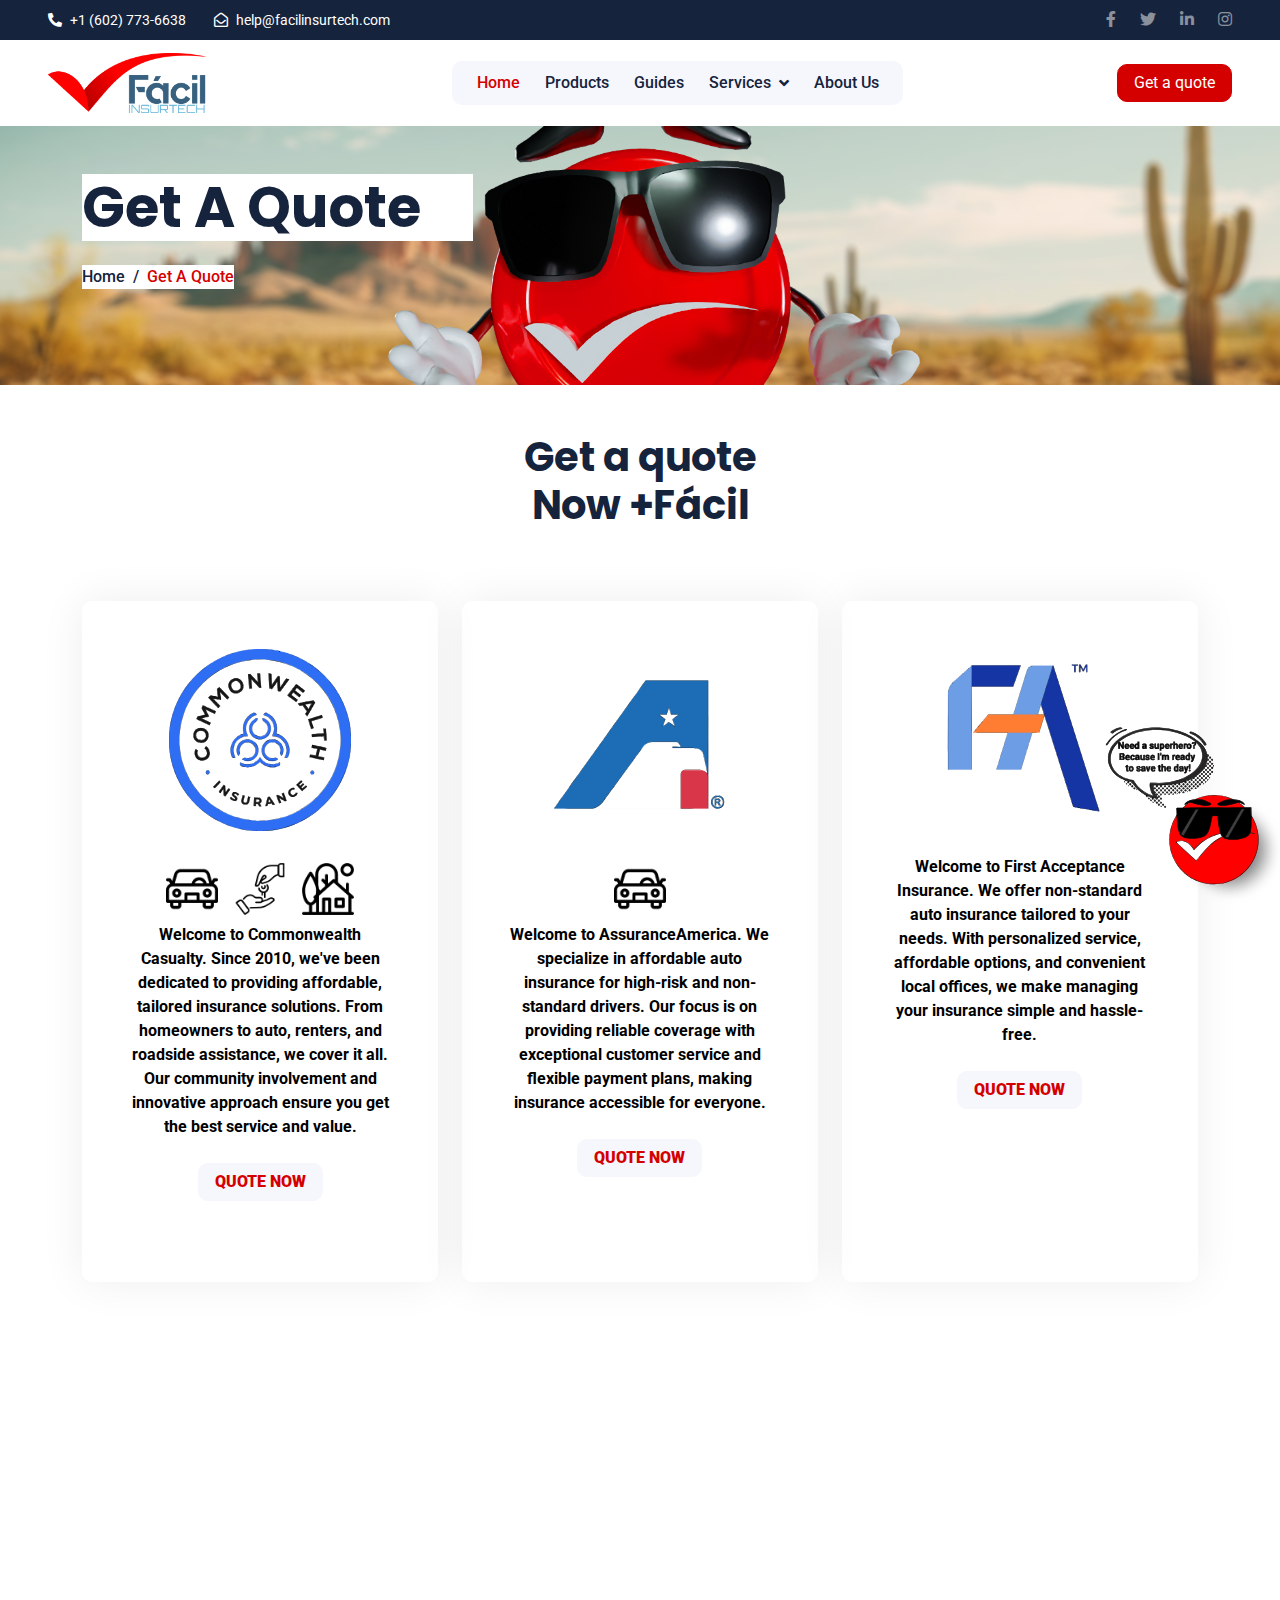
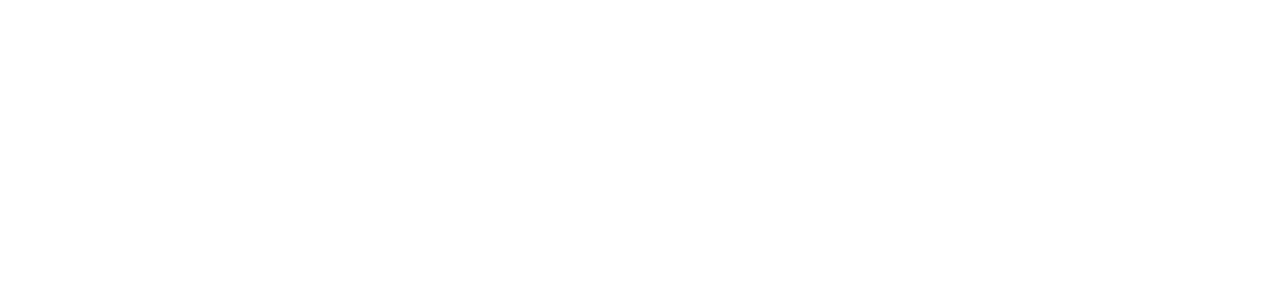
<file: quote.html>
<!DOCTYPE html>
<html lang="en">
  <head>
    <meta charset="utf-8" />
    <title>Fácil Insurtech - Quote</title>
    <meta content="width=device-width, initial-scale=1.0" name="viewport" />
    <meta content="" name="keywords" />
    <meta content="" name="description" />

    <!-- Favicon -->
    <link href="img/favicon.ico" rel="icon" />

    <!-- Google Web Fonts -->
    <link rel="preconnect" href="https://fonts.googleapis.com" />
    <link rel="preconnect" href="https://fonts.gstatic.com" crossorigin />
    <link
      href="https://fonts.googleapis.com/css2?family=Roboto:wght@400;500&family=Poppins:wght@600;700&display=swap"
      rel="stylesheet"
    />

    <!-- Icon Font Stylesheet -->
    <link
      href="https://cdnjs.cloudflare.com/ajax/libs/font-awesome/5.10.0/css/all.min.css"
      rel="stylesheet"
    />
    <link
      href="https://cdn.jsdelivr.net/npm/bootstrap-icons@1.4.1/font/bootstrap-icons.css"
      rel="stylesheet"
    />

    <!-- Libraries Stylesheet -->
    <link href="lib/animate/animate.min.css" rel="stylesheet" />
    <link href="lib/owlcarousel/assets/owl.carousel.min.css" rel="stylesheet" />

    <!-- Customized Bootstrap Stylesheet -->
    <link href="css/bootstrap.min.css" rel="stylesheet" />

    <!-- Template Stylesheet -->
    <link href="css/style.css" rel="stylesheet" />
  </head>

  <body>
    <!-- Floating button Start -->
    <div class="sticky-menu-container">
      <div class="inner-menu closed">
        <ul class="menu-list">
          <li class="menu-item">
            <span class="item-icon">
            <svg fill="#FFFFFF" width="800px" height="800px" viewBox="0 0 24 24" xmlns="http://www.w3.org/2000/svg">
              
              <path d="m15.271 13.21c.578.185 1.078.416 1.543.7l-.031-.018c.529.235.986.51 1.403.833l-.015-.011c.02.061.032.13.032.203 0 .011 0 .021-.001.032v-.001c-.015.429-.11.832-.271 1.199l.008-.021c-.231.463-.616.82-1.087 1.01l-.014.005c-.459.243-1.001.393-1.576.411h-.006c-1.1-.146-2.094-.484-2.988-.982l.043.022c-1.022-.468-1.895-1.083-2.636-1.829l-.001-.001c-.824-.857-1.579-1.795-2.248-2.794l-.047-.074c-.636-.829-1.041-1.866-1.1-2.995l-.001-.013v-.124c.032-.975.468-1.843 1.144-2.447l.003-.003c.207-.206.491-.335.805-.341h.001c.101.003.198.011.292.025l-.013-.002c.087.013.188.021.292.023h.003c.019-.002.04-.003.062-.003.13 0 .251.039.352.105l-.002-.001c.107.118.189.261.238.418l.002.008q.124.31.512 1.364c.135.314.267.701.373 1.099l.014.063c-.076.361-.268.668-.533.889l-.003.002q-.535.566-.535.72c.004.088.034.168.081.234l-.001-.001c.405.829.936 1.533 1.576 2.119l.005.005c.675.609 1.446 1.132 2.282 1.54l.059.026c.097.063.213.103.339.109h.002q.233 0 .838-.752t.804-.752zm-3.147 8.216h.022c1.357 0 2.647-.285 3.814-.799l-.061.024c2.356-.994 4.193-2.831 5.163-5.124l.024-.063c.49-1.113.775-2.411.775-3.775s-.285-2.662-.799-3.837l.024.062c-.994-2.356-2.831-4.193-5.124-5.163l-.063-.024c-1.113-.49-2.411-.775-3.775-.775s-2.662.285-3.837.799l.062-.024c-2.356.994-4.193 2.831-5.163 5.124l-.024.063c-.49 1.117-.775 2.419-.775 3.787 0 2.141.698 4.12 1.879 5.72l-.019-.026-1.225 3.613 3.752-1.194c1.49 1.01 3.327 1.612 5.305 1.612h.047zm0-21.426h.033c1.628 0 3.176.342 4.575.959l-.073-.029c2.825 1.197 5.028 3.4 6.196 6.149l.029.076c.588 1.337.93 2.896.93 4.535s-.342 3.198-.959 4.609l.029-.074c-1.197 2.825-3.4 5.028-6.149 6.196l-.076.029c-1.327.588-2.875.93-4.503.93-.011 0-.023 0-.034 0h.002c-.016 0-.034 0-.053 0-2.059 0-3.992-.541-5.664-1.488l.057.03-6.465 2.078 2.109-6.279c-1.051-1.714-1.674-3.789-1.674-6.01 0-1.646.342-3.212.959-4.631l-.029.075c1.197-2.825 3.4-5.028 6.149-6.196l.076-.029c1.327-.588 2.875-.93 4.503-.93h.033-.002z"/></svg>
            </span>
            <span class="item-text"><a href="https://wa.me/+16026530277" style="color: white;">Whatsapp</a></span>
          </li>
          <li class="menu-item">
            <span class="item-icon">
              <svg version="1.1" id="Layer_1" xmlns="http://www.w3.org/2000/svg" xmlns:xlink="http://www.w3.org/1999/xlink" x="0px" y="0px"
       width="92px" height="92px" viewBox="0 0 92 92" enable-background="new 0 0 92 92" xml:space="preserve">
    <path id="XMLID_1960_" d="M76,2H16c-2.2,0-4,1.8-4,4v80c0,2.2,1.8,4,4,4h60c2.2,0,4-1.8,4-4V6C80,3.8,78.2,2,76,2z M72,82H20V10h52
      V82z M28.5,65c0-2.2,1.8-4,4-4h27c2.2,0,4,1.8,4,4s-1.8,4-4,4h-27C30.3,69,28.5,67.2,28.5,65z M29.1,46c0-2.2,1.8-4,4-4h26.3
      c2.2,0,4,1.8,4,4s-1.8,4-4,4H33.1C30.9,50,29.1,48.2,29.1,46z M29.1,27c0-2.2,1.8-4,4-4h26.3c2.2,0,4,1.8,4,4s-1.8,4-4,4H33.1
      C30.9,31,29.1,29.2,29.1,27z"/>
    </svg>
            </span>
            <span class="item-text quote"><a href="#" style="color: white;">Quote</a></span>
          </li>
          <li class="menu-item">
            <span class="item-icon">
              <svg fill="#000000" xmlns="http://www.w3.org/2000/svg" 
	 width="800px" height="800px" viewBox="0 0 52 52" enable-background="new 0 0 52 52" xml:space="preserve">
<g>
	<g>
		<path d="M18,38.5c0,0.8,0.7,1.5,1.5,1.5h2.6C22,39.3,22,38.7,22,38c0-1.4,0.2-2.7,0.5-4h-3c-0.8,0-1.5,0.7-1.5,1.5
			V38.5z"/>
		<path d="M28.5,14h-9c-0.8,0-1.5,0.7-1.5,1.5v3c0,0.8,0.7,1.5,1.5,1.5h9c0.8,0,1.5-0.7,1.5-1.5v-3
			C30,14.7,29.3,14,28.5,14z"/>
		<path d="M3.5,10h41c0.8,0,1.5-0.7,1.5-1.5v-5C46,2.7,45.3,2,44.5,2h-41C2.7,2,2,2.7,2,3.5v5C2,9.3,2.7,10,3.5,10z"
			/>
		<path d="M44.5,20c0.8,0,1.5-0.7,1.5-1.5v-3c0-0.8-0.7-1.5-1.5-1.5h-9c-0.8,0-1.5,0.7-1.5,1.5v3
			c0,0.8,0.7,1.5,1.5,1.5H44.5z"/>
		<path d="M18,28.5c0,0.8,0.7,1.5,1.5,1.5h4.6c1.3-2.3,3.2-4.2,5.4-5.6c-0.3-0.3-0.6-0.4-1-0.4h-9
			c-0.8,0-1.5,0.7-1.5,1.5V28.5z"/>
		<path d="M12.5,14h-9C2.7,14,2,14.7,2,15.5v3C2,19.3,2.7,20,3.5,20h9c0.8,0,1.5-0.7,1.5-1.5v-3
			C14,14.7,13.3,14,12.5,14z"/>
		<path d="M23.1,44h-3.6c-0.8,0-1.5,0.7-1.5,1.5v3c0,0.8,0.7,1.5,1.5,1.5h7.9C25.5,48.4,24.1,46.3,23.1,44z"/>
		<path d="M12.5,34h-9C2.7,34,2,34.7,2,35.5v3C2,39.3,2.7,40,3.5,40h9c0.8,0,1.5-0.7,1.5-1.5v-3
			C14,34.7,13.3,34,12.5,34z"/>
		<path d="M12.5,44h-9C2.7,44,2,44.7,2,45.5v3C2,49.3,2.7,50,3.5,50h9c0.8,0,1.5-0.7,1.5-1.5v-3
			C14,44.7,13.3,44,12.5,44z"/>
		<path d="M12.5,24h-9C2.7,24,2,24.7,2,25.5v3C2,29.3,2.7,30,3.5,30h9c0.8,0,1.5-0.7,1.5-1.5v-3
			C14,24.7,13.3,24,12.5,24z"/>
	</g>
	<path d="M37.9,26.1c-6.6,0-12,5.4-12,12s5.4,12,12,12c6.6,0,12-5.4,12-12S44.5,26.1,37.9,26.1z M45.8,34.6l-9.6,9.7
		c-0.2,0.2-0.5,0.2-0.7,0l-5.6-5.6c-0.2-0.2-0.2-0.5,0-0.7l2.1-2.1c0.2-0.2,0.5-0.2,0.7,0l2.9,2.9c0.1,0.1,0.4,0.1,0.5,0l6.9-7
		c0.2-0.2,0.5-0.2,0.7,0l2.1,2.1C46.1,34.1,46.1,34.4,45.8,34.6z"/>
</g>
</svg>
              
            </span>
            <span class="item-text"><a href="service.html" style="color: white;">Services</a></span></li>
          <li class="menu-item">
            <span class="item-icon">
             <svg fill="#000000" width="800px" height="800px" viewBox="0 0 100 100" xmlns="http://www.w3.org/2000/svg"><rect x="60.31" y="60.99" width="5.48" height="5.48" rx="0.91" ry="0.91"/><rect x="60.31" y="70.12" width="5.48" height="5.48" rx="0.91" ry="0.91"/><rect x="51.17" y="60.99" width="5.48" height="5.48" rx="0.91" ry="0.91"/><rect x="51.17" y="70.12" width="6.48" height="6.48" rx="0.91" ry="0.91"/><rect x="42.03" y="60.99" width="5.48" height="5.48" rx="0.91" ry="0.91"/><rect x="42.03" y="70.12" width="6.48" height="6.48" rx="0.91" ry="0.91"/><path d="M71.83,20H28.3A8.11,8.11,0,0,0,20,27.81V72.19A8.08,8.08,0,0,0,28.16,80h5.9a3.62,3.62,0,0,1-.4-1.66V56A1.41,1.41,0,0,1,35,54.6H72.51A1.41,1.41,0,0,1,73.88,56V78.34a3.62,3.62,0,0,1-.31,1.47A8,8,0,0,0,80,72.19V27.81C80.14,23.56,76.42,20,71.83,20ZM30.78,36.1A2.85,2.85,0,0,1,28,33.35V30.6a2.85,2.85,0,0,1,2.76-2.75H44.85a2.85,2.85,0,0,1,2.76,2.75v2.75a2.85,2.85,0,0,1-2.76,2.75Zm43.1,14.14a1.41,1.41,0,0,1-1.37,1.37H35a1.41,1.41,0,0,1-1.37-1.37V48a3.67,3.67,0,0,1,3.66-3.65h4.57V42.48a2.74,2.74,0,0,1,5.48,0V44.3h12.8V42.48a2.74,2.74,0,0,1,5.48,0V44.3h4.57A3.67,3.67,0,0,1,73.88,48Z" fill-rule="evenodd"/>
            </svg>
            </span>
            <span class="item-text"><a href="contact.html" style="color: white;">Appt.</a></span>
          </li>
        </ul>
      </div>
      <div class="outer-button">
        <img src="img/check_button7.svg" alt="" class="check_button">

        <div class="icon-container">
        <svg version="1.1" id="Layer_1" xmlns="http://www.w3.org/2000/svg" xmlns:xlink="http://www.w3.org/1999/xlink" x="0px" y="0px" viewBox="0 0 92 92" enable-background="new 0 0 92 92" xml:space="preserve" class="close-icon">
    <path id="XMLID_732_" d="M70.7,64.3c1.8,1.8,1.8,4.6,0,6.4c-0.9,0.9-2,1.3-3.2,1.3c-1.2,0-2.3-0.4-3.2-1.3L46,52.4L27.7,70.7
      c-0.9,0.9-2,1.3-3.2,1.3s-2.3-0.4-3.2-1.3c-1.8-1.8-1.8-4.6,0-6.4L39.6,46L21.3,27.7c-1.8-1.8-1.8-4.6,0-6.4c1.8-1.8,4.6-1.8,6.4,0
      L46,39.6l18.3-18.3c1.8-1.8,4.6-1.8,6.4,0c1.8,1.8,1.8,4.6,0,6.4L52.4,46L70.7,64.3z"/>
    </svg>
        <svg version="1.1" id="Layer_1" xmlns="http://www.w3.org/2000/svg" xmlns:xlink="http://www.w3.org/1999/xlink" x="0px" y="0px" viewBox="0 0 92 92" enable-background="new 0 0 92 92" xml:space="preserve" class="arrow-icon">
    <path id="XMLID_507_" d="M49.9,88c-0.2,0-0.4,0-0.6-0.1c-1.8-0.3-3.2-1.7-3.3-3.5l-3.5-34.8L7.6,46.1c-1.8-0.2-3.3-1.6-3.5-3.3
      c-0.3-1.8,0.7-3.5,2.3-4.3l76-34.1c1.5-0.7,3.3-0.4,4.5,0.8c1.2,1.2,1.5,3,0.8,4.5l-34.1,76C52.9,87.1,51.4,88,49.9,88z M23.3,39.7
      L46.4,42c1.9,0.2,3.4,1.7,3.6,3.6l2.4,23.1L76,16L23.3,39.7z"/>
    </svg>
      </div>
      </div>
    </div>
    <!-- Floating button End -->

    <!-- Spinner Start -->  
    <div
      id="spinner"
      class="show bg-white position-fixed translate-middle w-100 vh-100 top-50 start-50 d-flex align-items-center justify-content-center">
      <div class="spinner-grow text-primary" role="status" style="background-color: white;"><img src="img/72x72.png" alt=""></div>
    </div>
    <!-- Spinner End -->

<!-- Topbar Start -->
<div
class="container-fluid bg-dark py-2 px-0 d-none d-lg-block"
>
<div class="row gx-0 align-items-center">
  <div class="col-lg-7 px-5 text-start">
    <div class="h-100 d-inline-flex align-items-center me-4">
      <small class="fa fa-phone-alt me-2"></small>
      <small>+1 (602) 773-6638</small>
    </div>
    <div class="h-100 d-inline-flex align-items-center me-4">
      <small class="far fa-envelope-open me-2"></small>
      <small>help@facilinsurtech.com</small>
    </div>
    <!--<div class="h-100 d-inline-flex align-items-center me-4">
      <small class="far fa-clock me-2"></small>
      <small>Mon - Fri : 09 AM - 05 PM / Sat : 10 AM - 03 PM</small>
    </div>-->
  </div>
  <div class="col-lg-5 px-5 text-end">
    <div class="h-100 d-inline-flex align-items-center">
      <a class="text-white-50 ms-4" href="https://www.facebook.com/facilinsurancellc?locale=es_LA"
        ><i class="fab fa-facebook-f"></i
      ></a>
      <a class="text-white-50 ms-4" href="https://x.com/InsuranceFacil?t=LCXTOPTjd7L1drFYag0sjQ&s=08"
        ><i class="fab fa-twitter"></i
      ></a>
      <a class="text-white-50 ms-4" href="https://www.linkedin.com/company/facil-insurance"
        ><i class="fab fa-linkedin-in"></i
      ></a>
      <a class="text-white-50 ms-4" href="https://www.instagram.com/facilinsurance1/"
        ><i class="fab fa-instagram"></i
      ></a>
    </div>
  </div>
</div>
</div>
<!-- Topbar End -->

    <!-- Navbar Start -->
    <nav
      class="navbar navbar-expand-lg bg-white navbar-light sticky-top px-4 px-lg-5"
    >
      <a href="index.html" class="navbar-brand d-flex align-items-center">
        <h1 class="m-0">
          <img
            class="img-fluid me-3"
            src="img/icon/logo-facil-insurtech.png"
            alt=""
          /><!--Ahora +Fácil -->
        </h1>
      </a>
      <button
        type="button"
        class="navbar-toggler"
        data-bs-toggle="collapse"
        data-bs-target="#navbarCollapse"
      >
        <span class="navbar-toggler-icon"></span>
      </button>
      <div class="collapse navbar-collapse" id="navbarCollapse">
        <div class="navbar-nav mx-auto bg-light rounded pe-4 py-3 py-lg-0">
          <a href="index.html" class="nav-item nav-link active">Home</a>
          <a href="products.html" class="nav-item nav-link">Products</a>
          <a href="guides.html" class="nav-item nav-link">Guides</a>
          <div class="nav-item dropdown">
            <a
              href="#"
              class="nav-link dropdown-toggle"
              data-bs-toggle="dropdown"
              >Services</a
            >
            <div class="dropdown-menu bg-light border-0 m-0">
              <!-- <a href="payment.html" class="dropdown-item">Make a payment</a> -->
              <a href="contact.html" class="dropdown-item">Appointment</a>
              <a href="changes.html" class="dropdown-item">Changes in my policy</a>
              <a href="https://wa.me/+16026530277" class="dropdown-item">My files</a>
            </div>
          </div>
          <a href="about.html" class="nav-item nav-link">About Us</a>
        </div>
      </div>
      <label class="btn btn-primary px-3 d-none d-lg-block quote">Get a quote</label>
    </nav>
    <!-- Navbar End -->

    <!-- Page Header Start -->
    <div
      class="container-fluid page-header py-5 mb-5 wow fadeIn"
      data-wow-delay="0.1s"
    >
      <div class="container py-5">
        <h1 class="display-4 animated slideInDown mb-4" style="background-color: white; width: 35%;">Get A Quote</h1>
        <nav aria-label="breadcrumb animated slideInDown">
          <ol class="breadcrumb mb-0">
            <li class="breadcrumb-item" style="background-color: white;"><a href="index.html">Home</a></li>
            <li class="breadcrumb-item active" aria-current="page" style="background-color: white;">
              Get A Quote
            </li>
          </ol>
        </nav>
      </div>
    </div>
    <!-- Page Header End -->

    <h1 class="display-6 mb-5 text-center">
      Get a quote <br>
      Now +Fácil
    </h1>

     <!-- Service Start -->
     <div class="container-xxl py-5">
      <div class="container">
        <div class="row g-4 justify-content-center">
          <div class="col-lg-4 col-md-6 wow fadeInUp" data-wow-delay="0.1s">
            <div class="service-item rounded h-100 p-5 texto-negro tarjeta_color">
                <div class="titulo_tarjeta">
                  <img
                    class="tarjeta_logo"
                    src="img/icon/common_logo.svg"
                    alt=""
                  />
                </div>
                <div class="icons">
                  <img src="img/icon/icon-car.png" class="icon-card" alt="">
                  <img src="img/icon/icon-renters.png" class="icon-card" alt="">
                  <img src="img/icon/icon-home.png" class="icon-card" alt="">
                </div>
              <p class="mb-4 text-center">
                Welcome to Commonwealth Casualty. Since 2010, we've been dedicated to providing affordable, 
                tailored insurance solutions. From homeowners to auto, renters, and roadside assistance, 
                we cover it all. Our community involvement and innovative approach ensure you get the best service and value.
              </p>
              <div class="icons">
              <a class="btn btn-light px-3" href="https://quote.commonwealthcasualty.com/?referrerId=ub/EU/q5L8zNsCEAZSokmA==" style="font-weight: bolder;">QUOTE NOW</a>
            </div>
            </div>
          </div>
          <div class="col-lg-4 col-md-6 wow fadeInUp" data-wow-delay="0.3s">
            <div class="service-item rounded h-100 p-5 texto-negro tarjeta_color">
                <div class="titulo_tarjeta">
                  <img
                    class="tarjeta_logo"
                    src="img/icon/america_logo.svg"
                    alt=""
                  />
                </div>
                <div class="icons">
                  <img src="img/icon/icon-car.png" class="icon-card" alt="">
                </div>
              <p class="mb-4 text-center">
                Welcome to AssuranceAmerica. We specialize in affordable auto insurance for high-risk and non-standard drivers. 
                Our focus is on providing reliable coverage with exceptional customer service and flexible payment plans, 
                making insurance accessible for everyone.
              </p>
              <div class="icons">
              <a class="btn btn-light px-3" href="https://direct.assuranceamerica.com/partner-quote/facilinsurance" style="font-weight: bolder;">QUOTE NOW</a>
              </div>
            </div>
          </div>
          <div class="col-lg-4 col-md-6 wow fadeInUp" data-wow-delay="0.5s">
            <div class="service-item rounded h-100 p-5 texto-negro tarjeta_color">
                <div class="titulo_tarjeta">
                  <img
                    class="tarjeta_logo"
                    src="img/icon/accept_logo.svg"
                    alt=""
                  />
                </div>
              <p class="mb-4 text-center">
                Welcome to First Acceptance Insurance. We offer non-standard auto insurance tailored to your needs. 
                With personalized service, affordable options, and convenient local offices, we make managing your 
                insurance simple and hassle-free.
              </p>
              <div class="icons">
              <a class="btn btn-light px-3" href="" style="font-weight: bolder;">QUOTE NOW</a>
              </div>
            </div>
          </div>                      
        </div>
      </div>
    </div>
    <!-- Service End -->


<!-- Modal start -->
    
<div class="modal">
  <div class="modal-container">
    <div class="modal-left">
      <h1 class="modal-title">We are about to connect!</h1>
      <p class="modal-desc">Please share your name, phone number, and email 
        so we can offer personalized service and updates. Your privacy is our priority, 
        and we will handle your information with care. Thank you!</p>
      <form action="quote.html">
        <div class="input-block">
          <label for="name" class="input-label">Name</label>
          <input type="name" name="name" id="name" placeholder="Your name" required>
        </div>
      <div class="input-block">
        <label for="phone" class="input-label">Phone number</label>
        <input type="tel" name="phone" id="phone" inputmode="numeric" placeholder="Phone number (10 digits)" pattern="[0-9]{10}" required>
      </div>
      <div class="input-block">
        <label for="email" class="input-label">Email</label>
        <input type="email" name="email" id="email" placeholder="Email" required>
      </div>
      <div class="modal-buttons">
        <button class="input-button" type="submit">Get a quote</button>
      </div>
      </form>
    </div>
    <div class="modal-right">
      <img src="img/check_arte.png" alt="">
    </div>
    <button class="icon-button close-button">
        <svg xmlns="http://www.w3.org/2000/svg" viewBox="0 0 50 50">
    <path fill="#000000" d="M 25 3 C 12.86158 3 3 12.86158 3 25 C 3 37.13842 12.86158 47 25 47 C 37.13842 47 47 37.13842 47 25 C 47 12.86158 37.13842 3 25 3 z M 25 5 C 36.05754 5 45 13.94246 45 25 C 45 36.05754 36.05754 45 25 45 C 13.94246 45 5 36.05754 5 25 C 5 13.94246 13.94246 5 25 5 z M 16.990234 15.990234 A 1.0001 1.0001 0 0 0 16.292969 17.707031 L 23.585938 25 L 16.292969 32.292969 A 1.0001 1.0001 0 1 0 17.707031 33.707031 L 25 26.414062 L 32.292969 33.707031 A 1.0001 1.0001 0 1 0 33.707031 32.292969 L 26.414062 25 L 33.707031 17.707031 A 1.0001 1.0001 0 0 0 32.980469 15.990234 A 1.0001 1.0001 0 0 0 32.292969 16.292969 L 25 23.585938 L 17.707031 16.292969 A 1.0001 1.0001 0 0 0 16.990234 15.990234 z"></path>
</svg>
      </button>
  </div>
</div>

<!-- Modal end -->

<!-- Footer Start -->
<div
  class="container-fluid bg-dark footer mt-5 pt-5 wow fadeIn"
  data-wow-delay="0.1s"
>
  <div class="container py-5">
    <div class="row g-5">
      <div class="col-lg-3 col-md-6">
        <h1 class="text-white mb-4">
          <img
            class="img-fluid me-3"
            src="img/icon/logo-facil-insurtech-letras-blancas.png"
            alt=""
          />
        </h1>
        <p>
          We evolve to provide you with better service. We are the first digital insurance 
          agency to not only insure your assets but also ensure premium service accessible to everyone. 
          Now +Fácil.
        </p>
        <div class="d-flex pt-2">
          <a class="btn btn-square me-1" href="https://x.com/InsuranceFacil?t=LCXTOPTjd7L1drFYag0sjQ&s=08"
            ><i class="fab fa-twitter"></i
          ></a>
          <a class="btn btn-square me-1" href="https://www.facebook.com/facilinsurancellc?locale=es_LA"
            ><i class="fab fa-facebook-f"></i
          ></a>
          <a class="btn btn-square me-1" href=""
            ><i class="fab fa-youtube"></i
          ></a>
          <a class="btn btn-square me-0" href="https://www.linkedin.com/company/facil-insurance"
            ><i class="fab fa-linkedin-in"></i
          ></a>
        </div>
      </div>
      <div class="col-lg-3 col-md-6">
        <h5 class="text-light mb-4">Address</h5>
        <p>
          <i class="fa fa-map-marker-alt me-3"></i>3024 W Van Buren <br>
          &nbsp;&nbsp;&nbsp;&nbsp;&nbsp;&nbsp; 
          3032 N 24th St <br>
          &nbsp;&nbsp;&nbsp;&nbsp;&nbsp;&nbsp;
          Phoenix, AZ
        </p>
        <p><i class="fa fa-phone-alt me-3"></i>+1 (602) 773-6638</p>
        <p><i class="fa fa-envelope me-3"></i>help@facilinsurtech</p>
      </div>
      <div class="col-lg-3 col-md-6">
        <h5 class="text-light mb-4">Quick Links</h5>
        <a class="btn btn-link" href="products.html">Products</a>
        <a class="btn btn-link" href="guides.html">Guides</a>
        <a class="btn btn-link" href="service.html">Services</a>
        <a class="btn btn-link" href="about.html">About Us</a>
        <a class="btn btn-link" href="contact.html">Contact Us</a>
        <a class="btn btn-link" href="">Privacy policy</a>
        <a class="btn btn-link" href="">Support</a>
      </div>
      <div class="col-lg-3 col-md-6">
        <h5 class="text-light mb-4">Newsletter</h5>
        <p>Receive offers, guides, and other information of interest related to your policy and the services of Fácil Insurtech.</p>
        <div class="position-relative mx-auto" style="max-width: 400px">
          <input
            class="form-control bg-transparent w-100 py-3 ps-4 pe-5"
            type="text"
            placeholder="Your email"
          />
          <button
            type="button"
            class="btn btn-secondary py-2 position-absolute top-0 end-0 mt-2 me-2"
          >
            SignUp
          </button>
        </div>
      </div>
    </div>
  </div>
  <div class="container-fluid copyright">
    <div class="container">
      <div class="row">
        <div class="col-md-6 text-center text-md-start mb-3 mb-md-0">
          &copy; <a href="#">Fácil Insurtech</a>, All Right Reserved.
        </div>
      </div>
    </div>
  </div>
</div>
<!-- Footer End -->

    <!-- JavaScript Libraries -->
    <script src="https://code.jquery.com/jquery-3.4.1.min.js"></script>
    <script src="https://cdn.jsdelivr.net/npm/bootstrap@5.0.0/dist/js/bootstrap.bundle.min.js"></script>
    <script src="lib/wow/wow.min.js"></script>
    <script src="lib/easing/easing.min.js"></script>
    <script src="lib/waypoints/waypoints.min.js"></script>
    <script src="lib/owlcarousel/owl.carousel.min.js"></script>
    <script src="lib/counterup/counterup.min.js"></script>

    <!-- Template Javascript -->
    <script src="js/main.js"></script>
  </body>
</html>
</file>
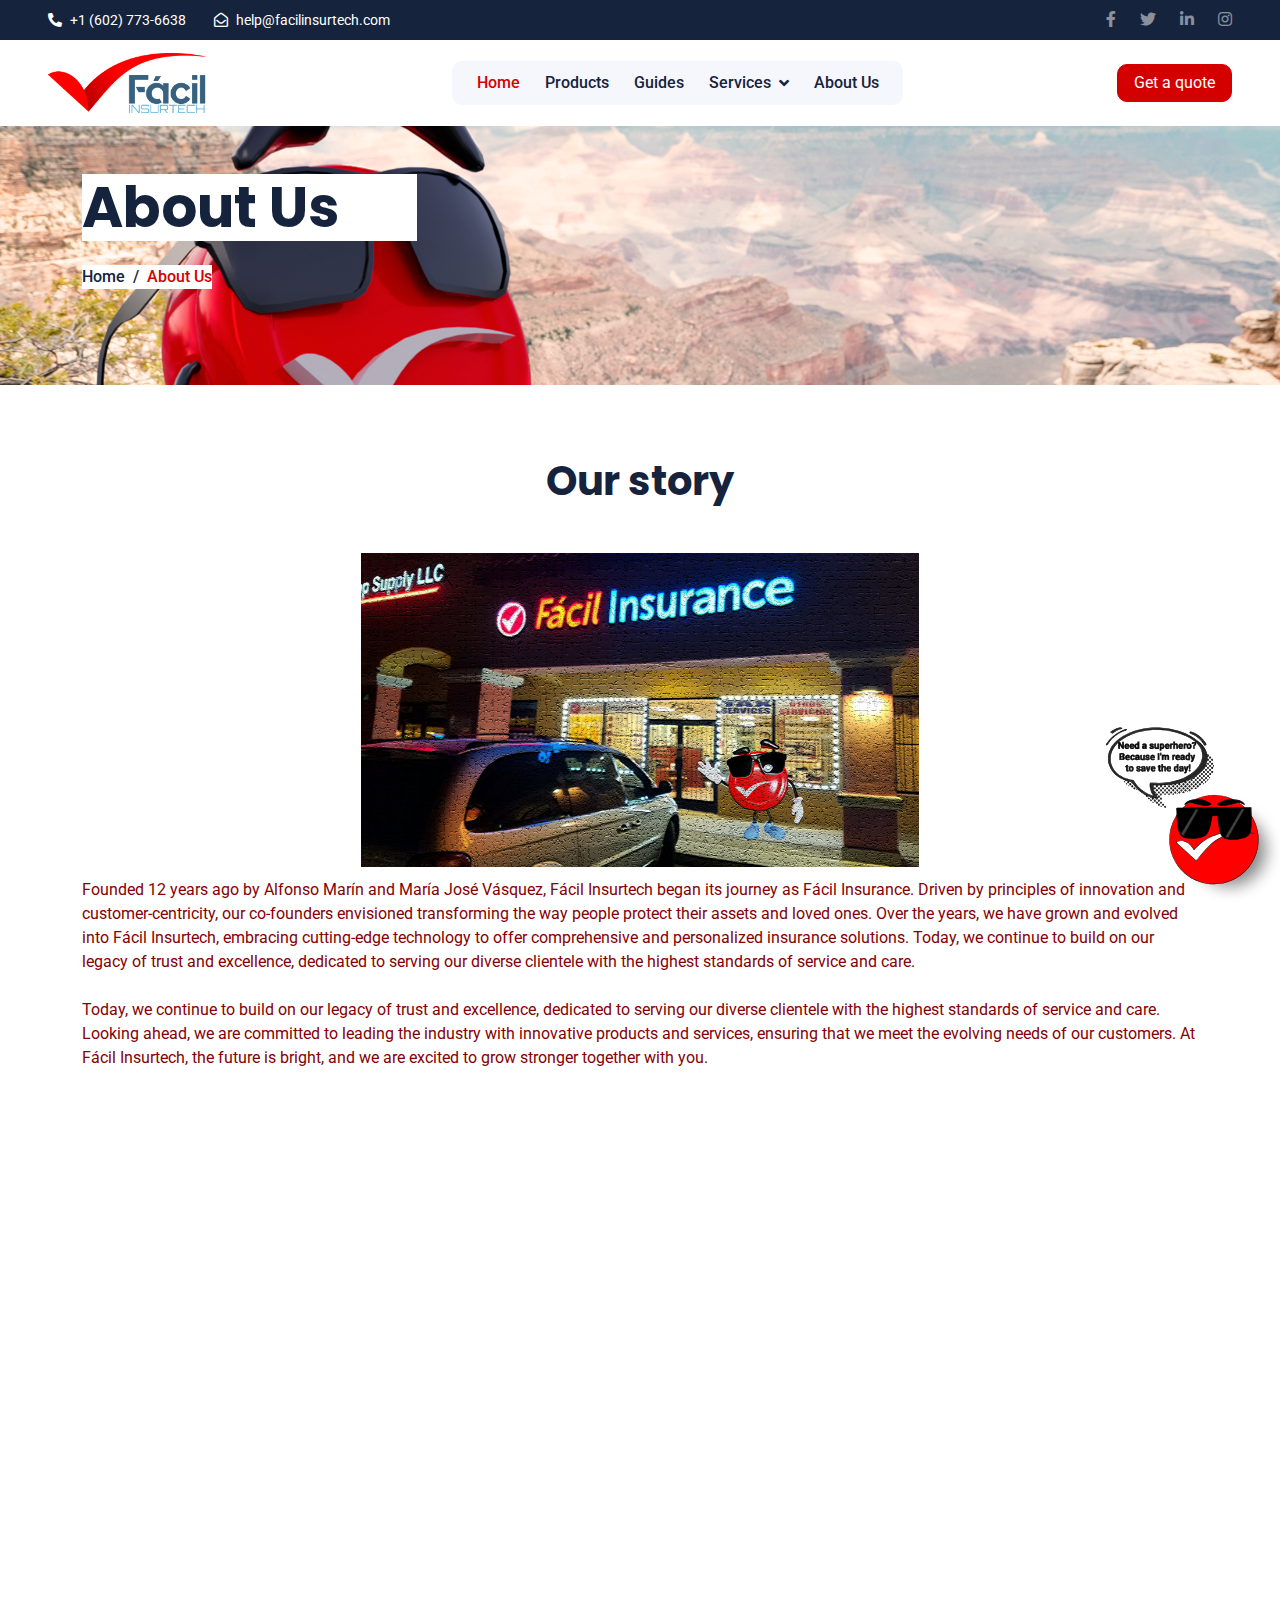
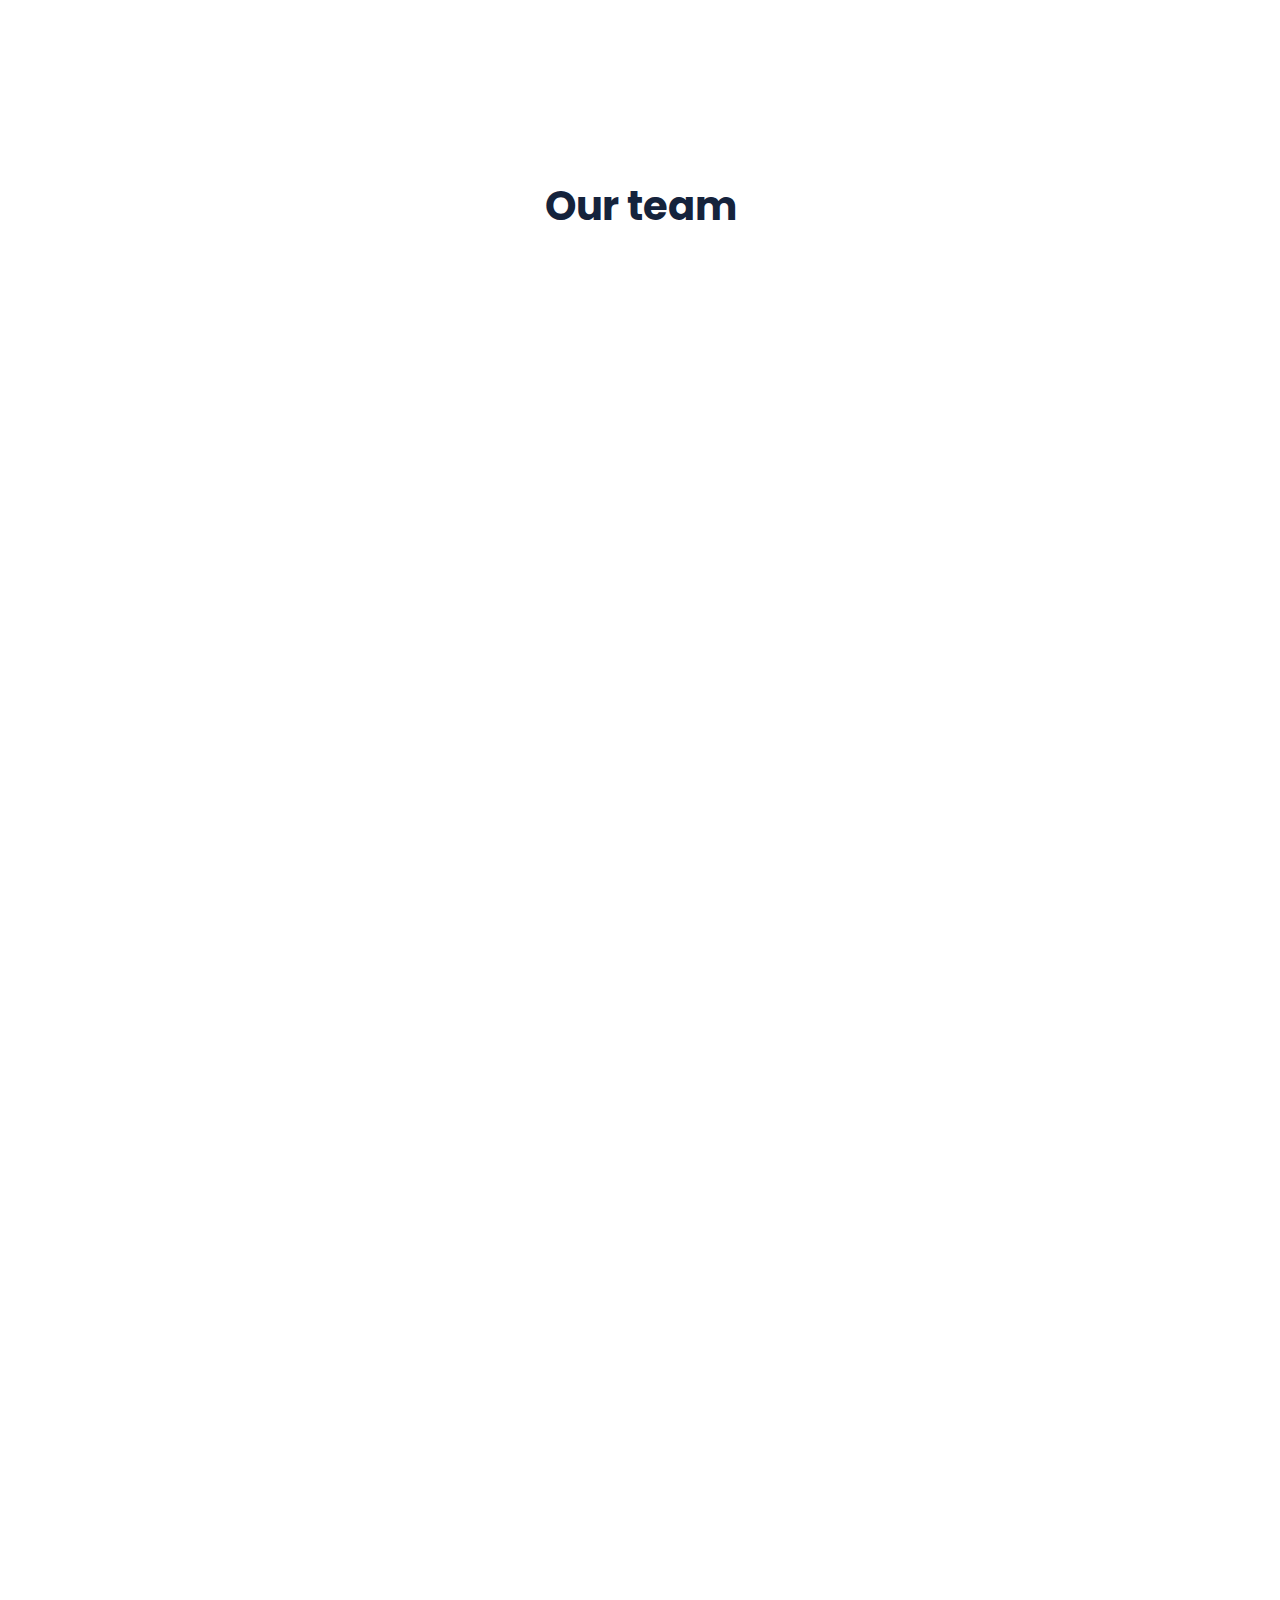
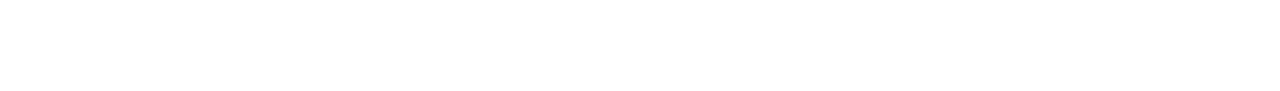
<file: service.html>
<!DOCTYPE html>
<html lang="en">
  <head>
    <meta charset="utf-8" />
    <title>Fácil Insurtech - Changes in my policy</title>
    <meta content="width=device-width, initial-scale=1.0" name="viewport" />
    <meta content="" name="keywords" />
    <meta content="" name="description" />

    <!-- Favicon -->
    <link href="img/favicon.ico" rel="icon" />

    <!-- Google Web Fonts -->
    <link rel="preconnect" href="https://fonts.googleapis.com" />
    <link rel="preconnect" href="https://fonts.gstatic.com" crossorigin />
    <link
      href="https://fonts.googleapis.com/css2?family=Roboto:wght@400;500&family=Poppins:wght@600;700&display=swap"
      rel="stylesheet"
    />

    <!-- Icon Font Stylesheet -->
    <link
      href="https://cdnjs.cloudflare.com/ajax/libs/font-awesome/5.10.0/css/all.min.css"
      rel="stylesheet"
    />
    <link
      href="https://cdn.jsdelivr.net/npm/bootstrap-icons@1.4.1/font/bootstrap-icons.css"
      rel="stylesheet"
    />

    <!-- Libraries Stylesheet -->
    <link href="lib/animate/animate.min.css" rel="stylesheet" />
    <link href="lib/owlcarousel/assets/owl.carousel.min.css" rel="stylesheet" />

    <!-- Customized Bootstrap Stylesheet -->
    <link href="css/bootstrap.min.css" rel="stylesheet" />

    <!-- Template Stylesheet -->
    <link href="css/style.css" rel="stylesheet" />
  </head>

  <body>
    <!-- Floating button Start -->
    <div class="sticky-menu-container">
      <div class="inner-menu closed">
        <ul class="menu-list">
          <li class="menu-item">
            <span class="item-icon">
            <svg fill="#FFFFFF" width="800px" height="800px" viewBox="0 0 24 24" xmlns="http://www.w3.org/2000/svg">
              
              <path d="m15.271 13.21c.578.185 1.078.416 1.543.7l-.031-.018c.529.235.986.51 1.403.833l-.015-.011c.02.061.032.13.032.203 0 .011 0 .021-.001.032v-.001c-.015.429-.11.832-.271 1.199l.008-.021c-.231.463-.616.82-1.087 1.01l-.014.005c-.459.243-1.001.393-1.576.411h-.006c-1.1-.146-2.094-.484-2.988-.982l.043.022c-1.022-.468-1.895-1.083-2.636-1.829l-.001-.001c-.824-.857-1.579-1.795-2.248-2.794l-.047-.074c-.636-.829-1.041-1.866-1.1-2.995l-.001-.013v-.124c.032-.975.468-1.843 1.144-2.447l.003-.003c.207-.206.491-.335.805-.341h.001c.101.003.198.011.292.025l-.013-.002c.087.013.188.021.292.023h.003c.019-.002.04-.003.062-.003.13 0 .251.039.352.105l-.002-.001c.107.118.189.261.238.418l.002.008q.124.31.512 1.364c.135.314.267.701.373 1.099l.014.063c-.076.361-.268.668-.533.889l-.003.002q-.535.566-.535.72c.004.088.034.168.081.234l-.001-.001c.405.829.936 1.533 1.576 2.119l.005.005c.675.609 1.446 1.132 2.282 1.54l.059.026c.097.063.213.103.339.109h.002q.233 0 .838-.752t.804-.752zm-3.147 8.216h.022c1.357 0 2.647-.285 3.814-.799l-.061.024c2.356-.994 4.193-2.831 5.163-5.124l.024-.063c.49-1.113.775-2.411.775-3.775s-.285-2.662-.799-3.837l.024.062c-.994-2.356-2.831-4.193-5.124-5.163l-.063-.024c-1.113-.49-2.411-.775-3.775-.775s-2.662.285-3.837.799l.062-.024c-2.356.994-4.193 2.831-5.163 5.124l-.024.063c-.49 1.117-.775 2.419-.775 3.787 0 2.141.698 4.12 1.879 5.72l-.019-.026-1.225 3.613 3.752-1.194c1.49 1.01 3.327 1.612 5.305 1.612h.047zm0-21.426h.033c1.628 0 3.176.342 4.575.959l-.073-.029c2.825 1.197 5.028 3.4 6.196 6.149l.029.076c.588 1.337.93 2.896.93 4.535s-.342 3.198-.959 4.609l.029-.074c-1.197 2.825-3.4 5.028-6.149 6.196l-.076.029c-1.327.588-2.875.93-4.503.93-.011 0-.023 0-.034 0h.002c-.016 0-.034 0-.053 0-2.059 0-3.992-.541-5.664-1.488l.057.03-6.465 2.078 2.109-6.279c-1.051-1.714-1.674-3.789-1.674-6.01 0-1.646.342-3.212.959-4.631l-.029.075c1.197-2.825 3.4-5.028 6.149-6.196l.076-.029c1.327-.588 2.875-.93 4.503-.93h.033-.002z"/></svg>
            </span>
            <span class="item-text"><a href="https://wa.me/+16026530277" style="color: white;">Whatsapp</a></span>
          </li>
          <li class="menu-item">
            <span class="item-icon">
              <svg version="1.1" id="Layer_1" xmlns="http://www.w3.org/2000/svg" xmlns:xlink="http://www.w3.org/1999/xlink" x="0px" y="0px"
       width="92px" height="92px" viewBox="0 0 92 92" enable-background="new 0 0 92 92" xml:space="preserve">
    <path id="XMLID_1960_" d="M76,2H16c-2.2,0-4,1.8-4,4v80c0,2.2,1.8,4,4,4h60c2.2,0,4-1.8,4-4V6C80,3.8,78.2,2,76,2z M72,82H20V10h52
      V82z M28.5,65c0-2.2,1.8-4,4-4h27c2.2,0,4,1.8,4,4s-1.8,4-4,4h-27C30.3,69,28.5,67.2,28.5,65z M29.1,46c0-2.2,1.8-4,4-4h26.3
      c2.2,0,4,1.8,4,4s-1.8,4-4,4H33.1C30.9,50,29.1,48.2,29.1,46z M29.1,27c0-2.2,1.8-4,4-4h26.3c2.2,0,4,1.8,4,4s-1.8,4-4,4H33.1
      C30.9,31,29.1,29.2,29.1,27z"/>
    </svg>
            </span>
            <span class="item-text quote"><a href="#" style="color: white;">Quote</a></span>
          </li>
          <li class="menu-item">
            <span class="item-icon">
              <svg fill="#000000" xmlns="http://www.w3.org/2000/svg" 
	 width="800px" height="800px" viewBox="0 0 52 52" enable-background="new 0 0 52 52" xml:space="preserve">
<g>
	<g>
		<path d="M18,38.5c0,0.8,0.7,1.5,1.5,1.5h2.6C22,39.3,22,38.7,22,38c0-1.4,0.2-2.7,0.5-4h-3c-0.8,0-1.5,0.7-1.5,1.5
			V38.5z"/>
		<path d="M28.5,14h-9c-0.8,0-1.5,0.7-1.5,1.5v3c0,0.8,0.7,1.5,1.5,1.5h9c0.8,0,1.5-0.7,1.5-1.5v-3
			C30,14.7,29.3,14,28.5,14z"/>
		<path d="M3.5,10h41c0.8,0,1.5-0.7,1.5-1.5v-5C46,2.7,45.3,2,44.5,2h-41C2.7,2,2,2.7,2,3.5v5C2,9.3,2.7,10,3.5,10z"
			/>
		<path d="M44.5,20c0.8,0,1.5-0.7,1.5-1.5v-3c0-0.8-0.7-1.5-1.5-1.5h-9c-0.8,0-1.5,0.7-1.5,1.5v3
			c0,0.8,0.7,1.5,1.5,1.5H44.5z"/>
		<path d="M18,28.5c0,0.8,0.7,1.5,1.5,1.5h4.6c1.3-2.3,3.2-4.2,5.4-5.6c-0.3-0.3-0.6-0.4-1-0.4h-9
			c-0.8,0-1.5,0.7-1.5,1.5V28.5z"/>
		<path d="M12.5,14h-9C2.7,14,2,14.7,2,15.5v3C2,19.3,2.7,20,3.5,20h9c0.8,0,1.5-0.7,1.5-1.5v-3
			C14,14.7,13.3,14,12.5,14z"/>
		<path d="M23.1,44h-3.6c-0.8,0-1.5,0.7-1.5,1.5v3c0,0.8,0.7,1.5,1.5,1.5h7.9C25.5,48.4,24.1,46.3,23.1,44z"/>
		<path d="M12.5,34h-9C2.7,34,2,34.7,2,35.5v3C2,39.3,2.7,40,3.5,40h9c0.8,0,1.5-0.7,1.5-1.5v-3
			C14,34.7,13.3,34,12.5,34z"/>
		<path d="M12.5,44h-9C2.7,44,2,44.7,2,45.5v3C2,49.3,2.7,50,3.5,50h9c0.8,0,1.5-0.7,1.5-1.5v-3
			C14,44.7,13.3,44,12.5,44z"/>
		<path d="M12.5,24h-9C2.7,24,2,24.7,2,25.5v3C2,29.3,2.7,30,3.5,30h9c0.8,0,1.5-0.7,1.5-1.5v-3
			C14,24.7,13.3,24,12.5,24z"/>
	</g>
	<path d="M37.9,26.1c-6.6,0-12,5.4-12,12s5.4,12,12,12c6.6,0,12-5.4,12-12S44.5,26.1,37.9,26.1z M45.8,34.6l-9.6,9.7
		c-0.2,0.2-0.5,0.2-0.7,0l-5.6-5.6c-0.2-0.2-0.2-0.5,0-0.7l2.1-2.1c0.2-0.2,0.5-0.2,0.7,0l2.9,2.9c0.1,0.1,0.4,0.1,0.5,0l6.9-7
		c0.2-0.2,0.5-0.2,0.7,0l2.1,2.1C46.1,34.1,46.1,34.4,45.8,34.6z"/>
</g>
</svg>
              
            </span>
            <span class="item-text"><a href="service.html" style="color: white;">Services</a></span></li>
          <li class="menu-item">
            <span class="item-icon">
             <svg fill="#000000" width="800px" height="800px" viewBox="0 0 100 100" xmlns="http://www.w3.org/2000/svg"><rect x="60.31" y="60.99" width="5.48" height="5.48" rx="0.91" ry="0.91"/><rect x="60.31" y="70.12" width="5.48" height="5.48" rx="0.91" ry="0.91"/><rect x="51.17" y="60.99" width="5.48" height="5.48" rx="0.91" ry="0.91"/><rect x="51.17" y="70.12" width="6.48" height="6.48" rx="0.91" ry="0.91"/><rect x="42.03" y="60.99" width="5.48" height="5.48" rx="0.91" ry="0.91"/><rect x="42.03" y="70.12" width="6.48" height="6.48" rx="0.91" ry="0.91"/><path d="M71.83,20H28.3A8.11,8.11,0,0,0,20,27.81V72.19A8.08,8.08,0,0,0,28.16,80h5.9a3.62,3.62,0,0,1-.4-1.66V56A1.41,1.41,0,0,1,35,54.6H72.51A1.41,1.41,0,0,1,73.88,56V78.34a3.62,3.62,0,0,1-.31,1.47A8,8,0,0,0,80,72.19V27.81C80.14,23.56,76.42,20,71.83,20ZM30.78,36.1A2.85,2.85,0,0,1,28,33.35V30.6a2.85,2.85,0,0,1,2.76-2.75H44.85a2.85,2.85,0,0,1,2.76,2.75v2.75a2.85,2.85,0,0,1-2.76,2.75Zm43.1,14.14a1.41,1.41,0,0,1-1.37,1.37H35a1.41,1.41,0,0,1-1.37-1.37V48a3.67,3.67,0,0,1,3.66-3.65h4.57V42.48a2.74,2.74,0,0,1,5.48,0V44.3h12.8V42.48a2.74,2.74,0,0,1,5.48,0V44.3h4.57A3.67,3.67,0,0,1,73.88,48Z" fill-rule="evenodd"/>
            </svg>
            </span>
            <span class="item-text"><a href="contact.html" style="color: white;">Appt.</a></span>
          </li>
        </ul>
      </div>
      <div class="outer-button">
        <img src="img/check_button7.svg" alt="" class="check_button">

        <div class="icon-container">
        <svg version="1.1" id="Layer_1" xmlns="http://www.w3.org/2000/svg" xmlns:xlink="http://www.w3.org/1999/xlink" x="0px" y="0px" viewBox="0 0 92 92" enable-background="new 0 0 92 92" xml:space="preserve" class="close-icon">
    <path id="XMLID_732_" d="M70.7,64.3c1.8,1.8,1.8,4.6,0,6.4c-0.9,0.9-2,1.3-3.2,1.3c-1.2,0-2.3-0.4-3.2-1.3L46,52.4L27.7,70.7
      c-0.9,0.9-2,1.3-3.2,1.3s-2.3-0.4-3.2-1.3c-1.8-1.8-1.8-4.6,0-6.4L39.6,46L21.3,27.7c-1.8-1.8-1.8-4.6,0-6.4c1.8-1.8,4.6-1.8,6.4,0
      L46,39.6l18.3-18.3c1.8-1.8,4.6-1.8,6.4,0c1.8,1.8,1.8,4.6,0,6.4L52.4,46L70.7,64.3z"/>
    </svg>
        <svg version="1.1" id="Layer_1" xmlns="http://www.w3.org/2000/svg" xmlns:xlink="http://www.w3.org/1999/xlink" x="0px" y="0px" viewBox="0 0 92 92" enable-background="new 0 0 92 92" xml:space="preserve" class="arrow-icon">
    <path id="XMLID_507_" d="M49.9,88c-0.2,0-0.4,0-0.6-0.1c-1.8-0.3-3.2-1.7-3.3-3.5l-3.5-34.8L7.6,46.1c-1.8-0.2-3.3-1.6-3.5-3.3
      c-0.3-1.8,0.7-3.5,2.3-4.3l76-34.1c1.5-0.7,3.3-0.4,4.5,0.8c1.2,1.2,1.5,3,0.8,4.5l-34.1,76C52.9,87.1,51.4,88,49.9,88z M23.3,39.7
      L46.4,42c1.9,0.2,3.4,1.7,3.6,3.6l2.4,23.1L76,16L23.3,39.7z"/>
    </svg>
      </div>
      </div>
    </div>
    <!-- Floating button End -->

    <!-- Spinner Start -->
    <div
      id="spinner"
      class="show bg-white position-fixed translate-middle w-100 vh-100 top-50 start-50 d-flex align-items-center justify-content-center">
      <div class="spinner-grow text-primary" role="status" style="background-color: white;"><img src="img/72x72.png" alt=""></div>
    </div>
    <!-- Spinner End -->

    <!-- Topbar Start -->
    <div
      class="container-fluid bg-dark py-2 px-0 d-none d-lg-block"
    >
      <div class="row gx-0 align-items-center">
        <div class="col-lg-7 px-5 text-start">
          <div class="h-100 d-inline-flex align-items-center me-4">
            <small class="fa fa-phone-alt me-2"></small>
            <small>+1 (602) 773-6638</small>
          </div>
          <div class="h-100 d-inline-flex align-items-center me-4">
            <small class="far fa-envelope-open me-2"></small>
            <small>help@facilinsurtech.com</small>
          </div>
          <!--<div class="h-100 d-inline-flex align-items-center me-4">
            <small class="far fa-clock me-2"></small>
            <small>Mon - Fri : 09 AM - 05 PM / Sat : 10 AM - 03 PM</small>
          </div>-->
        </div>
        <div class="col-lg-5 px-5 text-end">
          <div class="h-100 d-inline-flex align-items-center">
            <a class="text-white-50 ms-4" href="https://www.facebook.com/facilinsurancellc?locale=es_LA"
              ><i class="fab fa-facebook-f"></i
            ></a>
            <a class="text-white-50 ms-4" href="https://x.com/InsuranceFacil?t=LCXTOPTjd7L1drFYag0sjQ&s=08"
              ><i class="fab fa-twitter"></i
            ></a>
            <a class="text-white-50 ms-4" href="https://www.linkedin.com/company/facil-insurance"
              ><i class="fab fa-linkedin-in"></i
            ></a>
            <a class="text-white-50 ms-4" href="https://www.instagram.com/facilinsurance1/"
              ><i class="fab fa-instagram"></i
            ></a>
          </div>
        </div>
      </div>
    </div>
    <!-- Topbar End -->

    <!-- Navbar Start -->
    <nav
      class="navbar navbar-expand-lg bg-white navbar-light sticky-top px-4 px-lg-5"
    >
      <a href="index.html" class="navbar-brand d-flex align-items-center">
        <h1 class="m-0">
          <img
            class="img-fluid me-3"
            src="img/icon/logo-facil-insurtech.png"
            alt=""
          /><!--Ahora +Fácil -->
        </h1>
      </a>
      <button
        type="button"
        class="navbar-toggler"
        data-bs-toggle="collapse"
        data-bs-target="#navbarCollapse"
      >
        <span class="navbar-toggler-icon"></span>
      </button>
      <div class="collapse navbar-collapse" id="navbarCollapse">
        <div class="navbar-nav mx-auto bg-light rounded pe-4 py-3 py-lg-0">
          <a href="index.html" class="nav-item nav-link active">Home</a>
          <a href="products.html" class="nav-item nav-link">Products</a>
          <a href="guides.html" class="nav-item nav-link">Guides</a>
          <div class="nav-item dropdown">
            <a
              href="#"
              class="nav-link dropdown-toggle"
              data-bs-toggle="dropdown"
              >Services</a
            >
            <div class="dropdown-menu bg-light border-0 m-0">
              <!-- <a href="payment.html" class="dropdown-item">Make a payment</a> -->
              <a href="contact.html" class="dropdown-item">Appointment</a>
              <a href="changes.html" class="dropdown-item">Changes in my policy</a>
              <a href="https://wa.me/+16026530277" class="dropdown-item">My files</a>
            </div>
          </div>
          <a href="about.html" class="nav-item nav-link">About Us</a>
        </div>
      </div>
      <label class="btn btn-primary px-3 d-none d-lg-block quote">Get a quote</label>
    </nav>
    <!-- Navbar End -->

    <!-- Page Header Start -->
    <div
      class="container-fluid page-header py-5 mb-5 wow fadeIn"
      data-wow-delay="0.1s"
    >
      <div class="container py-5">
        <h1 class="display-4 animated slideInDown mb-4" style="background-color: white; width: 30%;">About Us</h1>
        <nav aria-label="breadcrumb animated slideInDown">
          <ol class="breadcrumb mb-0">
            <li class="breadcrumb-item" style="background-color: white;"><a href="index.html">Home</a></li>
            <li class="breadcrumb-item active" aria-current="page" style="background-color: white;">
              About Us
            </li>
          </ol>
        </nav>
      </div>
    </div>
    <!-- Page Header End -->

    <!-- Contact Start -->
    <div class="container-xxl py-5">
      <div class="container">
        <div>
          <div class="col-lg-6 wow fadeIn" data-wow-delay="0.1s" style=" width: 100%;">
            <h1 class="display-6 mb-5 text-center">
              Our story
            </h1>
            <img class="img_story" src="img/about_check.jpg" alt="">
            <p class="mb-4" style="color:#860102;">
              Founded 12 years ago by Alfonso Marín and María José Vásquez, 
              Fácil Insurtech began its journey as Fácil Insurance. 
              Driven by principles of innovation and customer-centricity, 
              our co-founders envisioned transforming the way people protect 
              their assets and loved ones. Over the years, we have grown and 
              evolved into Fácil Insurtech, embracing cutting-edge technology 
              to offer comprehensive and personalized insurance solutions. 
              Today, we continue to build on our legacy of trust and excellence, 
              dedicated to serving our diverse clientele with the highest 
              standards of service and care.
              <br>
              <br>
              Today, we continue to build on our legacy of trust and excellence, 
              dedicated to serving our diverse clientele with the highest standards of 
              service and care. Looking ahead, we are committed to leading the industry 
              with innovative products and services, ensuring that we meet the evolving 
              needs of our customers. At Fácil Insurtech, the future is bright, and we 
              are excited to grow stronger together with you.
            </p>
            <!-- <form>
              <div class="row g-3">
                <div class="col-md-6">
                  <div class="form-floating">
                    <input
                      type="text"
                      class="form-control"
                      id="name"
                      placeholder="Your Name"
                    />
                    <label for="name">Your Name</label>
                  </div>
                </div>
                <div class="col-md-6">
                  <div class="form-floating">
                    <input
                      type="email"
                      class="form-control"
                      id="email"
                      placeholder="Your Email"
                    />
                    <label for="email">Your Email</label>
                  </div>
                </div>
                <div class="col-12">
                  <div class="form-floating">
                    <input
                      type="text"
                      class="form-control"
                      id="subject"
                      placeholder="Subject"
                    />
                    <label for="subject">Subject</label>
                  </div>
                </div>
                <div class="col-12">
                  <div class="form-floating">
                    <textarea
                      class="form-control"
                      placeholder="Leave a message here"
                      id="message"
                      style="height: 100px"
                    ></textarea>
                    <label for="message">Message</label>
                  </div>
                </div>
                <div class="col-12">
                  <button class="btn btn-primary py-3 px-5" type="submit">
                    Send Message
                  </button>
                </div>
              </div>
            </form> -->
          </div>
          <!-- <div
            class="col-lg-6 wow fadeIn"
            data-wow-delay="0.5s"
            style="min-height: 450px"
          >
            <div class="position-relative rounded overflow-hidden h-100">
              <iframe
                class="position-relative w-100 h-100"
                src="https://www.google.com/maps/embed?pb=!1m18!1m12!1m3!1d3001156.4288297426!2d-78.01371936852176!3d42.72876761954724!2m3!1f0!2f0!3f0!3m2!1i1024!2i768!4f13.1!3m3!1m2!1s0x4ccc4bf0f123a5a9%3A0xddcfc6c1de189567!2sNew%20York%2C%20USA!5e0!3m2!1sen!2sbd!4v1603794290143!5m2!1sen!2sbd"
                frameborder="0"
                style="min-height: 450px; border: 0"
                allowfullscreen=""
                aria-hidden="false"
                tabindex="0"
              ></iframe>
            </div>
          </div> -->
        </div>
      </div>
    </div>
    <!-- Contact End -->


    <!-- Map Start -->

    <div class="container-xxl py-5">
      <div class="container">
        <div>
          <div class="col-lg-6 wow fadeIn" data-wow-delay="0.1s" style=" width: 100%;">
            <h1 class="display-6 mb-5 text-center" style="left: 50%; right: 50%;">
              Innovative insurance products for personal and commercial protection
            </h1>
            <img class="img_story" src="img/usa_map_1.png" alt="">
            <p class="mb-4" style="color:#860102;">
              Fácil Insurtech offers innovative insurance products for both personal and commercial 
              protection. Our cutting-edge solutions ensure comprehensive coverage for your home, car, 
              and business. Trust us to safeguard what matters most with personalized, reliable, and advanced 
              insurance options.
            </p>
          </div>
        </div>
      </div>
    </div>


    <!-- Map End -->



    <!-- Team Start -->
    <div class="container-xxl py-5">
      <div class="container">
        <div class="text-center mx-auto" style="max-width: 500px">
          <h1 class="display-6 mb-5">Our team</h1>
        </div>
        <div class="row g-4">
          <div class="col-lg-3 col-md-6 wow fadeInUp" data-wow-delay="0.1s">
            <div class="team-item rounded">
              <img class="img-fluid" src="img/alfonso_team.jpg" alt="" />
              <div class="text-center p-4">
                <h5>Alfonso Marín</h5>
                <span style="color: #860102; font-weight: bold;">Co-Founder</span>
              </div>
              <div class="team-text text-center bg-white p-4">
                <h5>Alfonso Marín</h5>
                <p style="color: #860102; font-weight: bold;">Co-Founder</p>
                <div class="d-flex justify-content-center">
                  <a class="btn btn-square btn-light m-1" href=""
                    ><i class="fab fa-twitter"></i
                  ></a>
                  <a class="btn btn-square btn-light m-1" href=""
                    ><i class="fab fa-facebook-f"></i
                  ></a>
                  <a class="btn btn-square btn-light m-1" href=""
                    ><i class="fab fa-youtube"></i
                  ></a>
                  <a class="btn btn-square btn-light m-1" href=""
                    ><i class="fab fa-linkedin-in"></i
                  ></a>
                </div>
              </div>
            </div>
          </div>
          <div class="col-lg-3 col-md-6 wow fadeInUp" data-wow-delay="0.3s">
            <div class="team-item rounded">
              <img class="img-fluid" src="img/mariajose_team.jpg" alt="" />
              <div class="text-center p-4">
                <h5>María Vásquez</h5>
                <span style="color: #860102; font-weight: bold;">Co-Founder</span>
              </div>
              <div class="team-text text-center bg-white p-4">
                <h5>María Vásquez</h5>
                <p style="color: #860102; font-weight: bold;">Co-Founder</p>
                <div class="d-flex justify-content-center">
                  <a class="btn btn-square btn-light m-1" href=""
                    ><i class="fab fa-twitter"></i
                  ></a>
                  <a class="btn btn-square btn-light m-1" href=""
                    ><i class="fab fa-facebook-f"></i
                  ></a>
                  <a class="btn btn-square btn-light m-1" href=""
                    ><i class="fab fa-youtube"></i
                  ></a>
                  <a class="btn btn-square btn-light m-1" href=""
                    ><i class="fab fa-linkedin-in"></i
                  ></a>
                </div>
              </div>
            </div>
          </div>
          <div class="col-lg-3 col-md-6 wow fadeInUp" data-wow-delay="0.5s">
            <div class="team-item rounded">
              <img class="img-fluid" src="img/maria_team.jpg" alt="" />
              <div class="text-center p-4">
                <h5>María Agüero</h5>
                <span style="color: #860102; font-weight: bold;">Manager</span>
              </div>
              <div class="team-text text-center bg-white p-4">
                <h5>María Agüero</h5>
                <p style="color: #860102; font-weight: bold;">Manager</p>
                <div class="d-flex justify-content-center">
                  <a class="btn btn-square btn-light m-1" href=""
                    ><i class="fab fa-twitter"></i
                  ></a>
                  <a class="btn btn-square btn-light m-1" href=""
                    ><i class="fab fa-facebook-f"></i
                  ></a>
                  <a class="btn btn-square btn-light m-1" href=""
                    ><i class="fab fa-youtube"></i
                  ></a>
                  <a class="btn btn-square btn-light m-1" href=""
                    ><i class="fab fa-linkedin-in"></i
                  ></a>
                </div>
              </div>
            </div>
          </div>
          <div class="col-lg-3 col-md-6 wow fadeInUp" data-wow-delay="0.7s">
            <div class="team-item rounded">
              <img class="img-fluid" src="img/team-4.jpg" alt="" />
              <div class="text-center p-4">
                <h5>Daisy Cardoso</h5>
                <span style="color: #860102; font-weight: bold;">Agent</span>
              </div>
              <div class="team-text text-center bg-white p-4">
                <h5>Daisy Cardoso</h5>
                <p style="color: #860102; font-weight: bold;">Agent</p>
                <div class="d-flex justify-content-center">
                  <a class="btn btn-square btn-light m-1" href=""
                    ><i class="fab fa-twitter"></i
                  ></a>
                  <a class="btn btn-square btn-light m-1" href=""
                    ><i class="fab fa-facebook-f"></i
                  ></a>
                  <a class="btn btn-square btn-light m-1" href=""
                    ><i class="fab fa-youtube"></i
                  ></a>
                  <a class="btn btn-square btn-light m-1" href=""
                    ><i class="fab fa-linkedin-in"></i
                  ></a>
                </div>
              </div>
            </div>
          </div>
        </div>
        <br>
        <br>
        <div class="row g-4">
          <div class="col-lg-3 col-md-6 wow fadeInUp" data-wow-delay="0.1s">
            <div class="team-item rounded">
              <img class="img-fluid" src="img/alfonso_team.jpg" alt="" />
              <div class="text-center p-4">
                <h5>Alfonso Marín</h5>
                <span style="color: #860102; font-weight: bold;">Co-Founder</span>
              </div>
              <div class="team-text text-center bg-white p-4">
                <h5>Alfonso Marín</h5>
                <p style="color: #860102; font-weight: bold;">Co-Founder</p>
                <div class="d-flex justify-content-center">
                  <a class="btn btn-square btn-light m-1" href=""
                    ><i class="fab fa-twitter"></i
                  ></a>
                  <a class="btn btn-square btn-light m-1" href=""
                    ><i class="fab fa-facebook-f"></i
                  ></a>
                  <a class="btn btn-square btn-light m-1" href=""
                    ><i class="fab fa-youtube"></i
                  ></a>
                  <a class="btn btn-square btn-light m-1" href=""
                    ><i class="fab fa-linkedin-in"></i
                  ></a>
                </div>
              </div>
            </div>
          </div>
          <div class="col-lg-3 col-md-6 wow fadeInUp" data-wow-delay="0.3s">
            <div class="team-item rounded">
              <img class="img-fluid" src="img/mariajose_team.jpg" alt="" />
              <div class="text-center p-4">
                <h5>María Vásquez</h5>
                <span style="color: #860102; font-weight: bold;">Co-Founder</span>
              </div>
              <div class="team-text text-center bg-white p-4">
                <h5>María Vásquez</h5>
                <p style="color: #860102; font-weight: bold;">Co-Founder</p>
                <div class="d-flex justify-content-center">
                  <a class="btn btn-square btn-light m-1" href=""
                    ><i class="fab fa-twitter"></i
                  ></a>
                  <a class="btn btn-square btn-light m-1" href=""
                    ><i class="fab fa-facebook-f"></i
                  ></a>
                  <a class="btn btn-square btn-light m-1" href=""
                    ><i class="fab fa-youtube"></i
                  ></a>
                  <a class="btn btn-square btn-light m-1" href=""
                    ><i class="fab fa-linkedin-in"></i
                  ></a>
                </div>
              </div>
            </div>
          </div>
          <div class="col-lg-3 col-md-6 wow fadeInUp" data-wow-delay="0.5s">
            <div class="team-item rounded">
              <img class="img-fluid" src="img/maria_team.jpg" alt="" />
              <div class="text-center p-4">
                <h5>María Agüero</h5>
                <span style="color: #860102; font-weight: bold;">Manager</span>
              </div>
              <div class="team-text text-center bg-white p-4">
                <h5>María Agüero</h5>
                <p style="color: #860102; font-weight: bold;">Manager</p>
                <div class="d-flex justify-content-center">
                  <a class="btn btn-square btn-light m-1" href=""
                    ><i class="fab fa-twitter"></i
                  ></a>
                  <a class="btn btn-square btn-light m-1" href=""
                    ><i class="fab fa-facebook-f"></i
                  ></a>
                  <a class="btn btn-square btn-light m-1" href=""
                    ><i class="fab fa-youtube"></i
                  ></a>
                  <a class="btn btn-square btn-light m-1" href=""
                    ><i class="fab fa-linkedin-in"></i
                  ></a>
                </div>
              </div>
            </div>
          </div>
          <div class="col-lg-3 col-md-6 wow fadeInUp" data-wow-delay="0.7s">
            <div class="team-item rounded">
              <img class="img-fluid" src="img/team-4.jpg" alt="" />
              <div class="text-center p-4">
                <h5>Daisy Cardoso</h5>
                <span style="color: #860102; font-weight: bold;">Agent</span>
              </div>
              <div class="team-text text-center bg-white p-4">
                <h5>Daisy Cardoso</h5>
                <p style="color: #860102; font-weight: bold;">Agent</p>
                <div class="d-flex justify-content-center">
                  <a class="btn btn-square btn-light m-1" href=""
                    ><i class="fab fa-twitter"></i
                  ></a>
                  <a class="btn btn-square btn-light m-1" href=""
                    ><i class="fab fa-facebook-f"></i
                  ></a>
                  <a class="btn btn-square btn-light m-1" href=""
                    ><i class="fab fa-youtube"></i
                  ></a>
                  <a class="btn btn-square btn-light m-1" href=""
                    ><i class="fab fa-linkedin-in"></i
                  ></a>
                </div>
              </div>
            </div>
          </div>
      </div>
    </div>
    <!-- Team End -->

<!-- Modal start -->
    
<div class="modal">
  <div class="modal-container">
    <div class="modal-left">
      <h1 class="modal-title">We are about to connect!</h1>
      <p class="modal-desc">Please share your name, phone number, and email 
        so we can offer personalized service and updates. Your privacy is our priority, 
        and we will handle your information with care. Thank you!</p>
      <form action="quote.html">
        <div class="input-block">
          <label for="name" class="input-label">Name</label>
          <input type="name" name="name" id="name" placeholder="Your name" required>
        </div>
      <div class="input-block">
        <label for="phone" class="input-label">Phone number</label>
        <input type="tel" name="phone" id="phone" inputmode="numeric" placeholder="Phone number (10 digits)" pattern="[0-9]{10}" required>
      </div>
      <div class="input-block">
        <label for="email" class="input-label">Email</label>
        <input type="email" name="email" id="email" placeholder="Email" required>
      </div>
      <div class="modal-buttons">
        <button class="input-button" type="submit">Get a quote</button>
      </div>
      </form>
    </div>
    <div class="modal-right">
      <img src="img/check_arte.png" alt="">
    </div>
    <button class="icon-button close-button">
        <svg xmlns="http://www.w3.org/2000/svg" viewBox="0 0 50 50">
    <path fill="#000000" d="M 25 3 C 12.86158 3 3 12.86158 3 25 C 3 37.13842 12.86158 47 25 47 C 37.13842 47 47 37.13842 47 25 C 47 12.86158 37.13842 3 25 3 z M 25 5 C 36.05754 5 45 13.94246 45 25 C 45 36.05754 36.05754 45 25 45 C 13.94246 45 5 36.05754 5 25 C 5 13.94246 13.94246 5 25 5 z M 16.990234 15.990234 A 1.0001 1.0001 0 0 0 16.292969 17.707031 L 23.585938 25 L 16.292969 32.292969 A 1.0001 1.0001 0 1 0 17.707031 33.707031 L 25 26.414062 L 32.292969 33.707031 A 1.0001 1.0001 0 1 0 33.707031 32.292969 L 26.414062 25 L 33.707031 17.707031 A 1.0001 1.0001 0 0 0 32.980469 15.990234 A 1.0001 1.0001 0 0 0 32.292969 16.292969 L 25 23.585938 L 17.707031 16.292969 A 1.0001 1.0001 0 0 0 16.990234 15.990234 z"></path>
</svg>
      </button>
  </div>
</div>

<!-- Modal end -->

<!-- Footer Start -->
<div
  class="container-fluid bg-dark footer mt-5 pt-5 wow fadeIn"
  data-wow-delay="0.1s"
>
  <div class="container py-5">
    <div class="row g-5">
      <div class="col-lg-3 col-md-6">
        <h1 class="text-white mb-4">
          <img
            class="img-fluid me-3"
            src="img/icon/logo-facil-insurtech-letras-blancas.png"
            alt=""
          />
        </h1>
        <p>
          We evolve to provide you with better service. We are the first digital insurance 
          agency to not only insure your assets but also ensure premium service accessible to everyone. 
          Now +Fácil.
        </p>
        <div class="d-flex pt-2">
          <a class="btn btn-square me-1" href="https://x.com/InsuranceFacil?t=LCXTOPTjd7L1drFYag0sjQ&s=08"
            ><i class="fab fa-twitter"></i
          ></a>
          <a class="btn btn-square me-1" href="https://www.facebook.com/facilinsurancellc?locale=es_LA"
            ><i class="fab fa-facebook-f"></i
          ></a>
          <a class="btn btn-square me-1" href=""
            ><i class="fab fa-youtube"></i
          ></a>
          <a class="btn btn-square me-0" href="https://www.linkedin.com/company/facil-insurance"
            ><i class="fab fa-linkedin-in"></i
          ></a>
        </div>
      </div>
      <div class="col-lg-3 col-md-6">
        <h5 class="text-light mb-4">Address</h5>
        <p>
          <i class="fa fa-map-marker-alt me-3"></i>3024 W Van Buren <br>
          &nbsp;&nbsp;&nbsp;&nbsp;&nbsp;&nbsp; 
          3032 N 24th St <br>
          &nbsp;&nbsp;&nbsp;&nbsp;&nbsp;&nbsp;
          Phoenix, AZ
        </p>
        <p><i class="fa fa-phone-alt me-3"></i>+1 (602) 773-6638</p>
        <p><i class="fa fa-envelope me-3"></i>help@facilinsurtech</p>
      </div>
      <div class="col-lg-3 col-md-6">
        <h5 class="text-light mb-4">Quick Links</h5>
        <a class="btn btn-link" href="products.html">Products</a>
        <a class="btn btn-link" href="guides.html">Guides</a>
        <a class="btn btn-link" href="service.html">Services</a>
        <a class="btn btn-link" href="about.html">About Us</a>
        <a class="btn btn-link" href="contact.html">Contact Us</a>
        <a class="btn btn-link" href="">Privacy policy</a>
        <a class="btn btn-link" href="">Support</a>
      </div>
      <div class="col-lg-3 col-md-6">
        <h5 class="text-light mb-4">Newsletter</h5>
        <p>Receive offers, guides, and other information of interest related to your policy and the services of Fácil Insurtech.</p>
        <div class="position-relative mx-auto" style="max-width: 400px">
          <input
            class="form-control bg-transparent w-100 py-3 ps-4 pe-5"
            type="text"
            placeholder="Your email"
          />
          <button
            type="button"
            class="btn btn-secondary py-2 position-absolute top-0 end-0 mt-2 me-2"
          >
            SignUp
          </button>
        </div>
      </div>
    </div>
  </div>
  <div class="container-fluid copyright">
    <div class="container">
      <div class="row">
        <div class="col-md-6 text-center text-md-start mb-3 mb-md-0">
          &copy; <a href="#">Fácil Insurtech</a>, All Right Reserved.
        </div>
      </div>
    </div>
  </div>
</div>
<!-- Footer End -->

    <!-- JavaScript Libraries -->
    <script src="https://code.jquery.com/jquery-3.4.1.min.js"></script>
    <script src="https://cdn.jsdelivr.net/npm/bootstrap@5.0.0/dist/js/bootstrap.bundle.min.js"></script>
    <script src="lib/wow/wow.min.js"></script>
    <script src="lib/easing/easing.min.js"></script>
    <script src="lib/waypoints/waypoints.min.js"></script>
    <script src="lib/owlcarousel/owl.carousel.min.js"></script>
    <script src="lib/counterup/counterup.min.js"></script>

    <!-- Template Javascript -->
    <script src="js/main.js"></script>
  </body>
</html>
</file>
<file: css/style.css>
/********** Template CSS **********/
:root {
  --primary: #d40000;
  --secondary: #fe0000;
  --light: #F6F7FC;
  --dark: #860102;
}

.back-to-top {
  position: fixed;
  display: none;
  right: 30px;
  bottom: 30px;
  z-index: 99;
}

/*** Spinner ***/
#spinner {
  opacity: 0;
  visibility: hidden;
  transition: opacity 0.5s ease-out, visibility 0s linear 0.5s;
  z-index: 9999;
}

#spinner.show {
  transition: opacity 0.5s ease-out, visibility 0s linear 0s;
  visibility: visible;
  opacity: 1;
}

.dot_logo {
  position: relative;
  right: 20%;
  left: 80%;
}

/*** Button ***/
.btn {
  transition: 0.5s;
}

.btn.btn-primary,
.btn.btn-outline-primary:hover,
.btn.btn-secondary,
.btn.btn-outline-secondary:hover {
  color: #FFFFFF;
}

.btn.btn-primary:hover {
  background: var(--secondary);
  border-color: var(--secondary);
}

.btn.btn-secondary:hover {
  background: var(--primary);
  border-color: var(--primary);
}

.btn-square {
  width: 38px;
  height: 38px;
}

.btn-sm-square {
  width: 32px;
  height: 32px;
}

.btn-lg-square {
  width: 48px;
  height: 48px;
}

.btn-square,
.btn-sm-square,
.btn-lg-square {
  padding: 0;
  display: flex;
  align-items: center;
  justify-content: center;
  font-weight: normal;
}

/*** Navbar ***/
.navbar.sticky-top {
  top: -100px;
  transition: 0.5s;
}

.navbar .navbar-brand img {
  max-height: 60px;
}

.navbar .navbar-nav .nav-link {
  margin-left: 25px;
  padding: 10px 0;
  color: #15233c;
  font-weight: 500;
  outline: none;
}

.navbar .navbar-nav .nav-link:hover,
.navbar .navbar-nav .nav-link.active {
  color: var(--primary);
}

.navbar .dropdown-toggle::after {
  border: none;
  content: "\f107";
  font-family: "Font Awesome 5 Free";
  font-weight: 900;
  vertical-align: middle;
  margin-left: 8px;
}

@media (max-width: 991.98px) {
  .navbar .navbar-brand img {
    max-height: 45px;
  }
  .navbar .navbar-nav {
    margin-top: 20px;
    margin-bottom: 15px;
  }
  .navbar .nav-item .dropdown-menu {
    padding-left: 30px;
  }
}
@media (min-width: 992px) {
  .navbar .nav-item .dropdown-menu {
    display: block;
    border: none;
    margin-top: 0;
    top: 150%;
    right: 0;
    opacity: 0;
    visibility: hidden;
    transition: 0.5s;
  }
  .navbar .nav-item:hover .dropdown-menu {
    top: 100%;
    visibility: visible;
    transition: 0.5s;
    opacity: 1;
  }
}
/*** Header ***/
.carousel-caption {
  top: 0;
  left: 0;
  right: 0;
  bottom: 0;
  display: flex;
  align-items: center;
  text-align: start;
  z-index: 1;
}

.carousel-control-prev,
.carousel-control-next {
  width: 15%;
}

.carousel-control-prev-icon,
.carousel-control-next-icon {
  width: 3rem;
  height: 3rem;
  background-color: var(--primary);
  border: 15px solid var(--primary);
  border-radius: 50px;
}

@media (max-width: 768px) {
  #header-carousel .carousel-item {
    position: relative;
    min-height: 450px;
  }
  #header-carousel .carousel-item img {
    position: absolute;
    width: 100%;
    height: 100%;
    object-fit: cover;
  }

  .iconCar{
    display: none;
  }

}

.page-header {
  /* background: url(../img/check_desierto.png) center center no-repeat; */
  background-size: cover;
  background-position: center;
}

.page-header .breadcrumb-item,
.page-header .breadcrumb-item a {
  font-weight: 500;
}

.page-header .breadcrumb-item a,
.page-header .breadcrumb-item + .breadcrumb-item::before {
  color: #15233c;
}

.page-header .breadcrumb-item a:hover,
.page-header .breadcrumb-item.active {
  color: var(--primary);
}

/*** Facts ***/
@media (min-width: 992px) {
  .container.facts {
    max-width: 100% !important;
  }
  .container.facts .facts-text {
    padding-left: calc((100% - 960px) / 2 + 0.75rem);
  }
  .container.facts .facts-counter {
    padding-right: calc((100% - 960px) / 2 + 0.75rem);
  }
}
@media (min-width: 1200px) {
  .container.facts .facts-text {
    padding-left: calc((100% - 1140px) / 2 + 0.75rem);
  }
  .container.facts .facts-counter {
    padding-right: calc((100% - 1140px) / 2 + 0.75rem);
  }
}
@media (min-width: 1400px) {
  .container.facts .facts-text {
    padding-left: calc((100% - 1320px) / 2 + 0.75rem);
  }
  .container.facts .facts-counter {
    padding-right: calc((100% - 1320px) / 2 + 0.75rem);
  }
}
.container.facts .facts-text {
  background: linear-gradient(rgba(255, 255, 255, 0.2), rgba(255, 255, 255, 0.2)), url(../img/usa_map_2.png) center right no-repeat;
  background-size: contain;
}

.container.facts .facts-counter {
  background: linear-gradient(rgba(1, 76, 161, 0.75), rgba(1, 76, 161, 0.75)), url(../img/arizona2_1.png) center right no-repeat;
  background-size: cover;
}

.container.facts .facts-text .h-100,
.container.facts .facts-counter .h-100 {
  padding: 2rem 0;
  display: flex;
  flex-direction: column;
  justify-content: center;
}

/** Container 2 **/
@media (min-width: 992px) {
  .container2.facts {
    max-width: 100% !important;
  }
  .container2.facts .facts-text {
    padding-left: calc((100% - 960px) / 2 + 0.75rem);
  }
  .container2.facts .facts-counter {
    padding-right: calc((100% - 960px) / 2 + 0.75rem);
  }
}
@media (min-width: 1200px) {
  .container2.facts .facts-text {
    padding-left: calc((100% - 1140px) / 2 + 0.75rem);
  }
  .container2.facts .facts-counter {
    padding-right: calc((100% - 1140px) / 2 + 0.75rem);
  }
}
@media (min-width: 1400px) {
  .container2.facts .facts-text {
    padding-left: calc((100% - 1320px) / 2 + 0.75rem);
  }
  .container2.facts .facts-counter {
    padding-right: calc((100% - 1320px) / 2 + 0.75rem);
  }
}
.container2.facts .facts-text {
  background: linear-gradient(rgba(1, 95, 201, 0.9), rgba(1, 95, 201, 0.9)), url(../img/carousel-1.jpg) center right no-repeat;
  background-size: cover;
}

.container2.facts .facts-counter {
  background: linear-gradient(rgba(255, 255, 255, 0.9), rgba(255, 255, 255, 0.9)), url(../img/carousel-2.jpg) center right no-repeat;
  background-size: cover;
}

.container2.facts .facts-text .h-100,
.container2.facts .facts-counter .h-100 {
  padding: 6rem 0;
  display: inline;
  flex-direction: column;
  justify-content: center;
}

/*** Service ***/
.service-item {
  position: relative;
  overflow: hidden;
  box-shadow: 0 0 45px rgba(0, 0, 0, 0.07);
}

.service-item .service-icon {
  width: 90px;
  height: 90px;
  display: flex;
  align-items: center;
  justify-content: center;
}

.service-item .service-icon img {
  max-width: 60px;
  max-height: 60px;
}

.service-item a.btn {
  color: var(--primary);
}

.service-item a.btn:hover {
  color: #FFFFFF;
  background: var(--primary);
  border-color: var(--primary);
}

/*** Appointment ***/
.appointment {
  background: linear-gradient(rgba(1, 76, 161, 0.75), rgba(1, 76, 161, 0.75)), url(../img/arizona2_1.png) center right no-repeat;
  background-size: cover;
}

/*** Team ***/
.team-item {
  position: relative;
  overflow: hidden;
  box-shadow: 0 0 45px rgba(0, 0, 0, 0.07);
}

.team-item img {
  transition: 0.5s;
}

.team-item:hover img {
  transform: scale(1.1);
}

.team-text {
  position: absolute;
  width: 100%;
  left: 0;
  bottom: -50px;
  opacity: 0;
  transition: 0.5s;
}

.team-item:hover .team-text {
  bottom: 0;
  opacity: 1;
}

.team-item a.btn {
  color: var(--primary);
}

.team-item a.btn:hover {
  color: #FFFFFF;
  background: var(--primary);
  border-color: var(--primary);
}

/*** Testimonial ***/
.animated.pulse {
  animation-duration: 1.5s;
}

.testimonial-left,
.testimonial-right {
  position: relative;
}

.testimonial-left img,
.testimonial-right img {
  position: absolute;
  padding: 5px;
  border: 1px dashed var(--primary);
  border-radius: 10px;
}

.testimonial-left img:nth-child(1),
.testimonial-right img:nth-child(3) {
  width: 70px;
  height: 70px;
  top: 10%;
  left: 50%;
  transform: translateX(-50%);
}

.testimonial-left img:nth-child(2),
.testimonial-right img:nth-child(2) {
  width: 60px;
  height: 60px;
  top: 50%;
  left: 10%;
  transform: translateY(-50%);
}

.testimonial-left img:nth-child(3),
.testimonial-right img:nth-child(1) {
  width: 50px;
  height: 50px;
  bottom: 10%;
  right: 10%;
}

.testimonial-carousel .owl-item img {
  width: 100px;
  height: 100px;
}

.testimonial-carousel .owl-nav {
  margin-top: 30px;
  display: flex;
  justify-content: center;
}

.testimonial-carousel .owl-nav .owl-prev,
.testimonial-carousel .owl-nav .owl-next {
  margin: 0 5px;
  width: 45px;
  height: 45px;
  display: flex;
  align-items: center;
  justify-content: center;
  color: #FFFFFF;
  background: var(--primary);
  border-radius: 10px;
  font-size: 22px;
  transition: 0.5s;
}

.testimonial-carousel .owl-nav .owl-prev:hover,
.testimonial-carousel .owl-nav .owl-next:hover {
  background: var(--secondary);
}

/*** Footer ***/
.footer {
  color: #FFFFFF;
}

.footer .btn.btn-link {
  display: block;
  margin-bottom: 5px;
  padding: 0;
  text-align: left;
  color: #FFFFFF;
  font-weight: normal;
  text-transform: capitalize;
  transition: 0.3s;
}

.footer .btn.btn-link::before {
  position: relative;
  content: "\f105";
  font-family: "Font Awesome 5 Free";
  font-weight: 900;
  color: #FFFFFF;
  margin-right: 10px;
}

.footer .btn.btn-link:hover {
  color: var(--light);
  letter-spacing: 1px;
  box-shadow: none;
}

.footer .btn.btn-square {
  color: #FFFFFF;
  border: 1px solid #FFFFFF;
}

.footer .btn.btn-square:hover {
  color: var(--secondary);
  border-color: var(--light);
}

.footer .copyright {
  padding: 25px 0;
  font-size: 15px;
  border-top: 1px solid rgba(255, 255, 255, 0.1);
}

.footer .copyright a {
  color: var(--secondary);
}

.footer .copyright a:hover {
  color: #FFFFFF;
}

.img_story {
  display: flex;
  margin-left: auto;
  margin-right: auto;
  margin-bottom: 1%;
  width: 50%;
}

.img-buttons {
  max-width: 100%;
  height: auto;
  transition: width 0.3s ease;
}

svg {
  fill: #FFFFFF;
}

.sticky-menu-container {
  position: fixed;
  right: calc(var(--button-radius));
  bottom: calc(var(--button-radius));
  display: flex;
  align-items: center;
  justify-content: center;
  z-index: 9998;
}

.sticky-menu-container .outer-button {
  position: absolute;
  height: var(--button-radius, 70px);
  width: var(--button-radius, 70px);
  border-radius: 50%;
  background: rgb(244, 87, 116);
  background: -moz-linear-gradient(var(--button-gradient));
  background: -webkit-linear-gradient(var(--button-gradient));
  background: linear-gradient(var(--button-gradient));
  display: flex;
  align-items: center;
  justify-content: center;
  box-shadow: 10px 10px 18px 5px rgba(0, 0, 0, 0.2);
  cursor: pointer;
}

.sticky-menu-container .outer-button .icon-container {
  height: inherit;
  width: inherit;
  border-radius: inherit;
  display: inherit;
  align-items: inherit;
  justify-content: inherit;
  overflow: hidden;
  position: relative;
  cursor: inherit;
}

.sticky-menu-container .outer-button .close-icon {
  transform: scale(0) rotate(-270deg);
  opacity: 0;
  height: 25px;
  width: 25px;
  position: absolute;
  fill: #FFFFFF;
}

.sticky-menu-container .outer-button .arrow-icon {
  height: 25px;
  width: 25px;
  position: absolute;
  fill: #FFFFFF;
}

.sticky-menu-container .outer-button .arrow-icon.hiding-spot {
  transform: translateX(calc(var(--button-radius) / -2)) translateY(calc(var(--button-radius) / 2));
  opacity: 0;
}

.sticky-menu-container .outer-button .close-icon.show {
  animation-duration: 1000ms;
  animation-name: close-in;
  animation-fill-mode: forwards;
  animation-timing-function: var(--close-icon-timing-function);
}

.sticky-menu-container .outer-button .close-icon.hide {
  animation-duration: 1000ms;
  animation-name: close-out;
  animation-timing-function: var(--close-icon-timing-function);
}

.sticky-menu-container .outer-button .arrow-icon.show {
  opacity: 0;
  animation-duration: 1000ms;
  animation-name: arrow-in;
  animation-fill-mode: forwards;
  animation-timing-function: var(--close-icon-timing-function);
  /*   animation-delay: 250ms; */
}

.sticky-menu-container .outer-button .arrow-icon.hide {
  animation-duration: 1000ms;
  animation-name: arrow-out;
  animation-fill-mode: forwards;
  animation-timing-function: var(--close-icon-timing-function);
}

.sticky-menu-container .outer-button::after, sticky-menu-container.outer-button::before {
  position: absolute;
  display: inline-block;
  content: "";
  height: var(--button-inner-ring-radius);
  width: var(--button-inner-ring-radius);
  border-radius: 50%;
  background-color: transparent;
  border: 0px solid rgba(255, 255, 255, 0.5);
  opacity: 0;
  cursor: pointer;
}

.sticky-menu-container .outer-button.clicked::after {
  animation-duration: 500ms;
  animation-name: touch-click-inner;
  animation-iteration-count: 1;
  animation-fill-mode: forwards;
}

.sticky-menu-container .outer-button::before {
  height: var(--button-outer-ring-radius);
  width: var(--button-outer-ring-radius);
}

.sticky-menu-container .outer-button.clicked::before {
  animation-name: touch-click-outer;
  animation-duration: 500ms;
  animation-iteration-count: 1;
  animation-delay: 250ms;
}

.sticky-menu-container .inner-menu {
  position: absolute;
  height: var(--menu-height);
  width: var(--menu-width);
  border-radius: var(--menu-border-radius);
  background-color: var(--menu-bg-color);
  /*   transform: translate(calc(-50% + var(--button-radius) / 2), calc(-55% - var(--button-radius) / 2)); */
  transform: translateX(-91px) translateY(-13em);
  transition: all 1000ms cubic-bezier(0.86, 0, 0.07, 1);
  /*   transition-delay: 500ms; */
  padding: 30px;
  overflow: hidden;
  box-shadow: 10px 10px 18px 5px rgba(0, 0, 0, 0.4);
}

.sticky-menu-container .inner-menu > ul {
  height: 100%;
  list-style: none;
  display: flex;
  flex-wrap: wrap;
  align-content: space-between;
  margin: 0;
  padding: 0;
}

.sticky-menu-container .inner-menu > .menu-list > .menu-item {
  color: #FFFFFF;
  text-transform: uppercase;
  letter-spacing: 3px;
  width: 100%;
  display: flex;
  align-items: center;
}

.sticky-menu-container .inner-menu > .menu-list > .menu-item {
  overflow: hidden;
}

.sticky-menu-container .inner-menu > .menu-list > .menu-item > .item-icon {
  margin-right: 20px;
  display: flex;
  align-items: center;
  justify-content: center;
}

.sticky-menu-container .inner-menu > .menu-list > .menu-item > .item-icon > svg {
  height: var(--menu-icon-size);
  width: var(--menu-icon-size);
}

.sticky-menu-container .inner-menu.closed {
  height: var(--menu-radius);
  width: var(--menu-radius);
  border-radius: 50%;
  padding: 0;
  transform: unset;
}

.sticky-menu-container .inner-menu > .menu-list > .menu-item > .item-text {
  opacity: 0;
}

.sticky-menu-container .inner-menu > .menu-list > .menu-item > .item-text.text-in {
  animation-duration: 1500ms;
  animation-name: text-in;
  animation-fill-mode: forwards;
  animation-timing-function: var(--close-icon-timing-function);
}

.sticky-menu-container .inner-menu > .menu-list > .menu-item.text-hides {
  animation-duration: 200ms;
  animation-name: text-hides;
  animation-fill-mode: forwards;
  animation-timing-function: var(--close-icon-timing-function);
}

@keyframes touch-click-inner {
  50% {
    transform: scale(0.375);
    border-width: 30px;
    opacity: 1;
  }
  100% {
    transform: scale(1);
    border-width: 1px;
    opacity: 0;
  }
}
@keyframes touch-click-outer {
  0% {
    border-width: 10px;
    opacity: 0;
  }
  50% {
    opacity: 0.2;
  }
  100% {
    transform: scale(1.1);
    opacity: 0;
  }
}
@keyframes close-in {
  0% {
    transform: scale(0) rotate(270deg);
    opacity: 0;
  }
  100% {
    transform: scale(1.1) rotate(0deg);
    opacity: 1;
  }
}
@keyframes close-out {
  0% {
    transform: scale(1.1) rotate(0deg);
    opacity: 1;
  }
  100% {
    transform: scale(0) rotate(270deg);
    opacity: 0;
  }
}
@keyframes arrow-out {
  0% {
    transform: translateX(0) translateY(0);
  }
  100% {
    transform: translateX(calc(var(--button-radius) / 1.5)) translateY(calc(var(--button-radius) / -1.5));
  }
}
@keyframes arrow-in {
  0% {
    transform: translateX(calc(-1 * var(--button-radius))) translateY(calc(var(--button-radius)));
    opacity: 0;
  }
  100% {
    transform: translateX(0) translateY(0);
    opacity: 1;
  }
}
@keyframes text-in {
  0% {
    opcaity: 1;
    transform: translateY(50px);
  }
  100% {
    opacity: 1;
    transform: translateY(0);
  }
}
@keyframes text-hides {
  0% {
    opacity: 1;
  }
  100% {
    opacity: 0;
  }
}
.check_button {
  z-index: 9999;
  width: 11em;
  height: auto;
  margin-right: 4em;
  margin-bottom: 4em;
}

.noclass {
  position: inherit;
}

.tarjeta_logo {
  display: block;
  margin-left: auto;
  margin-right: auto;
  margin-bottom: 1.5em;
  width: 70%;
  height: auto;
}

.titulo_tarjeta {
  left: 50%;
  right: 50%;
  align-items: center;
}

.tarjeta_color:hover {
  background-color: white;
  font-weight: bold;
  transition: 0.7s;
  box-shadow: 10px 10px 18px 5px rgba(0, 0, 0, 0.4);
}

.texto-negro {
  color: black;
  font-weight: bold;
}

.tarjeta_texto:hover {
  color: white;
  font-weight: bold;
}

/* Modal quote*/
.modal {
  position: fixed;
  left: 0;
  bottom: 0;
  width: 100%;
  height: 60px;
  display: flex;
  flex-direction: column;
  align-items: center;
  justify-content: center;
  transition: 0.4s;
}
.modal-container {
  display: flex;
  max-width: 720px;
  width: 100%;
  border-radius: 10px;
  overflow: hidden;
  position: absolute;
  opacity: 0;
  pointer-events: none;
  transition-duration: 0.3s;
  background: #fff;
  transform: translateY(100px) scale(0.4);
}
.modal-title {
  font-size: 26px;
  margin: 0;
  font-weight: 400;
  color: black;
  text-align: center;
}
.modal-desc {
  margin: 6px 0 30px 0;
  color: black;
  text-align: center;
}
.modal-left {
  padding: 60px 30px 20px;
  background: #fff;
  flex: 1.5;
  transition-duration: 0.5s;
  transform: translateY(80px);
  opacity: 0;
}

.modal-right {
  flex: 2;
  font-size: 0;
  transition: 0.3s;
  overflow: hidden;
}
.modal-right img {
  width: 100%;
  height: 100%;
  transform: scale(1);
  object-fit: cover;
  object-position: 60%;
  transition-duration: 1.2s;
}
.modal.is-open {
  height: 100%;
  background: rgba(30, 29, 29, 0.9);
}
.modal.is-open .modal-button {
  opacity: 0;
}
.modal.is-open .modal-container {
  opacity: 1;
  transition-duration: 0.6s;
  pointer-events: auto;
  transform: translateY(0) scale(1);
}
.modal.is-open .modal-right img {
  transform: scale(1);
}
.modal.is-open .modal-left {
  transform: translateY(0);
  opacity: 1;
  transition-delay: 0.1s;
}
.modal-buttons {
  display: flex;
  justify-content: space-between;
  align-items: center;
}
.modal-buttons a {
  color: var(--dark);
  font-size: 14px;
}

.sign-up {
  margin: 60px 0 0;
  font-size: 14px;
  text-align: center;
}
.sign-up a {
  color: var(--dark);
}

.input-button {
  padding: 8px 12px;
  outline: none;
  border: 0;
  color: #fff;
  border-radius: 4px;
  background: var(--primary);
  transition: 0.3s;
  cursor: pointer;
}
.input-button:hover {
  background: var(--dark);
}

.input-label {
  font-size: 11px;
  text-transform: uppercase;
  font-weight: 600;
  letter-spacing: 0.7px;
  color: black;
  transition: 0.3s;
}

.input-block {
  display: flex;
  flex-direction: column;
  padding: 10px 10px 8px;
  border: 1px solid var(--dark);
  border-radius: 4px;
  margin-bottom: 20px;
  transition: 0.3s;
}
.input-block input {
  outline: 0;
  border: 0;
  padding: 4px 0 0;
  font-size: 14px;
}
.input-block input::placeholder {
  color: #9b9999;
  opacity: 1;
}
.input-block:focus-within {
  border-color: var(--dark)
}
.input-block:focus-within .input-label {
  color: var(--dark);
}

.icon-button {
  outline: 0;
  position: absolute;
  right: 10px;
  top: 12px;
  width: 32px;
  height: 32px;
  border: 0;
  background: 0;
  padding: 0;
  cursor: pointer;
}

.scroll-down {
  position: fixed;
  top: 50%;
  left: 50%;
  display: flex;
  flex-direction: column;
  align-items: center;
  text-align: center;
  color: #7d695e;
  font-size: 32px;
  font-weight: 800;
  transform: translate(-50%, -50%);
}
.scroll-down svg {
  margin-top: 16px;
  width: 52px;
  fill: currentColor;
}

@media (max-width: 750px) {
  .modal-container {
    width: 90%;
  }
  .modal-right {
    display: none;
  }
}

/* Modal quote */


/* Checks lista */

.lista-bullet{
  list-style: none; /* Remove default bullets */
  padding: 0;
}

.lista-check{
  position: relative;
  padding-left: 25px; /* Space for the checkmark */
  margin-bottom: 10px; /* Space between list items */
  color: black;
  font-weight: bold;
}

.lista-check::before{
  content: '\2713'; /* Unicode for checkmark */
  position: absolute;
  left: 0;
  color: green; /* Change the color of the checkmark */
  font-size: 20px; /* Change the size of the checkmark */
}

/* Modal life*/

.modalLife {
  position: fixed;
  left: 0;
  bottom: 0;
  width: 100%;
  height: 60px;
  display: flex;
  align-items: center;
  justify-content: center;
  transition: 0.4s;
}
.modalLife-container {
  display: flex;
  max-width: 720px;
  width: 100%;
  border-radius: 10px;
  overflow: hidden;
  position: absolute;
  opacity: 0;
  pointer-events: none;
  transition-duration: 0.3s;
  background: #fff;
  transform: translateY(100px) scale(0.4);
}
.modalLife-title {
  font-size: 26px;
  margin: 0;
  font-weight: 400;
  color: black;
  text-align: center;
}
.modalLife-desc {
  margin: 6px 0 30px 0;
  color: black;
  text-align: center;
}
.modalLife-left {
  padding: 60px 30px 20px;
  background: #fff;
  flex: 1.5;
  transition-duration: 0.5s;
  transform: translateY(80px);
  opacity: 0;
}

.modalLife-right {
  flex: 2;
  font-size: 0;
  transition: 0.3s;
  overflow: hidden;
}
.modalLife-right img {
  width: 100%;
  height: 100%;
  transform: scale(1);
  object-fit: cover;
  object-position: 90%;
  transition-duration: 1.2s;
}
.modalLife.is-openLife {
  height: 100%;
  background: rgba(30, 29, 29, 0.9);
}
.modalLife.is-openLife .modalLife-button {
  opacity: 0;
}
.modalLife.is-openLife .modalLife-container {
  opacity: 1;
  transition-duration: 0.6s;
  pointer-events: auto;
  transform: translateY(0) scale(1);
}
.modalLife.is-openLife .modalLife-right img {
  transform: scale(1);
}
.modalLife.is-openLife .modalLife-left {
  transform: translateY(0);
  opacity: 1;
  transition-delay: 0.1s;
}
.modalLife-buttons {
  display: flex;
  justify-content: space-between;
  align-items: center;
}
.modalLife-buttons a {
  color: var(--dark);
  font-size: 14px;
}

.icon-buttonLife {
  outline: 0;
  position: absolute;
  right: 10px;
  top: 12px;
  width: 32px;
  height: 32px;
  border: 0;
  background: 0;
  padding: 0;
  cursor: pointer;
}

@media (max-width: 750px) {
  .modalLife-container {
    width: 90%;
  }
  .modalLife-right {
    display: none;
  }
}

/* Modal health */
.modalHealth {
  position: fixed;
  left: 0;
  bottom: 0;
  width: 100%;
  height: 60px;
  display: flex;
  align-items: center;
  justify-content: center;
  transition: 0.4s;
}
.modalHealth-container {
  display: flex;
  max-width: 900px;
  width: 100%;
  border-radius: 10px;
  overflow: hidden;
  position: absolute;
  opacity: 0;
  pointer-events: none;
  transition-duration: 0.3s;
  background: #fff;
  transform: translateY(100px) scale(0.4);
}
.modalHealth-title {
  font-size: 26px;
  margin: 0;
  font-weight: 400;
  color: black;
  text-align: center;
}
.modalHealth-desc {
  margin: 6px 0 30px 0;
  color: black;
  text-align: center;
}
.modalHealth-left {
  padding: 60px 30px 20px;
  background: #fff;
  flex: 1.5;
  transition-duration: 0.5s;
  transform: translateY(80px);
  opacity: 0;
}

.modalHealth-right {
  flex: 2;
  font-size: 0;
  transition: 0.3s;
  overflow: hidden;
}
.modalHealth-right img {
  width: 100%;
  height: 100%;
  transform: scale(1);
  object-fit: cover;
  object-position: 90%;
  transition-duration: 1.2s;
}
.modalHealth.is-openHealth {
  height: 100%;
  background: rgba(30, 29, 29, 0.9);
}
.modalHealth.is-openHealth .modalHealth-button {
  opacity: 0;
}
.modalHealth.is-openHealth .modalHealth-container {
  opacity: 1;
  transition-duration: 0.6s;
  pointer-events: auto;
  transform: translateY(0) scale(1);
}
.modalHealth.is-openHealth .modalHealth-right img {
  transform: scale(1);
}
.modalHealth.is-openHealth .modalHealth-left {
  transform: translateY(0);
  opacity: 1;
  transition-delay: 0.1s;
}
.modalHealth-buttons {
  display: flex;
  justify-content: space-between;
  align-items: center;
}
.modalHealth-buttons a {
  color: var(--dark);
  font-size: 14px;
}

.icon-buttonHealth {
  outline: 0;
  position: absolute;
  right: 10px;
  top: 12px;
  width: 32px;
  height: 32px;
  border: 0;
  background: 0;
  padding: 0;
  cursor: pointer;
}

@media (max-width: 750px) {
  .modalHealth-container {
    width: 90%;
  }
  .modalHealth-right {
    display: none;
  }
}

/* Modal home */
.modalHome {
  position: fixed;
  left: 0;
  bottom: 0;
  top: 5%;
  width: 100%;
  height: 60px;
  display: flex;
  align-items: center;
  justify-content: center;
  transition: 0.4s;
}
.modalHome-container {
  display: flex;
  max-width: 900px;
  width: 100%;
  border-radius: 10px;
  overflow: hidden;
  position: absolute;
  opacity: 0;
  pointer-events: none;
  transition-duration: 0.3s;
  background: #fff;
  transform: translateY(100px) scale(0.4);
}
.modalHome-title {
  font-size: 26px;
  margin: 0;
  font-weight: 400;
  color: black;
  text-align: center;
}
.modalHome-desc {
  margin: 6px 0 30px 0;
  color: black;
  text-align: center;
}
.modalHome-left {
  padding: 60px 30px 20px;
  background: #fff;
  flex: 1.5;
  transition-duration: 0.5s;
  transform: translateY(80px);
  opacity: 0;
}

.modalHome-right {
  flex: 2;
  font-size: 0;
  transition: 0.3s;
  overflow: hidden;
}
.modalHome-right img {
  width: 100%;
  height: 100%;
  transform: scale(1);
  object-fit: cover;
  object-position: 90%;
  transition-duration: 1.2s;
}
.modalHome.is-openHome {
  height: 100%;
  background: rgba(30, 29, 29, 0.9);
}
.modalHome.is-openHome .modalHome-button {
  opacity: 0;
}
.modalHome.is-openHome .modalHome-container {
  opacity: 1;
  transition-duration: 0.6s;
  pointer-events: auto;
  transform: translateY(0) scale(1);
}
.modalHome.is-openHome .modalHome-right img {
  transform: scale(1);
}
.modalHome.is-openHome .modalHome-left {
  transform: translateY(0);
  opacity: 1;
  transition-delay: 0.1s;
}
.modalHome-buttons {
  display: flex;
  justify-content: space-between;
  align-items: center;
}
.modalHome-buttons a {
  color: var(--dark);
  font-size: 14px;
}

.icon-buttonHome {
  outline: 0;
  position: absolute;
  right: 10px;
  top: 12px;
  width: 32px;
  height: 32px;
  border: 0;
  background: 0;
  padding: 0;
  cursor: pointer;
}

@media (max-width: 750px) {
  .modalHome-container {
    width: 90%;
  }
  .modalHome-right {
    display: none;
  }
}

/* Modal car */
.modalCar {
  position: fixed;
  left: 0;
  bottom: 0;
  top: 5%;
  width: 100%;
  height: 60px;
  display: flex;
  align-items: center;
  justify-content: center;
  transition: 0.4s;
}
.modalCar-container {
  display: flex;
  max-width: 900px;
  width: 100%;
  border-radius: 10px;
  overflow: hidden;
  position: absolute;
  opacity: 0;
  pointer-events: none;
  transition-duration: 0.3s;
  background: #fff;
  transform: translateY(100px) scale(0.4);
}
.modalCar-title {
  font-size: 26px;
  margin: 0;
  font-weight: 400;
  color: black;
  text-align: center;
}
.modalCar-desc {
  margin: 6px 0 30px 0;
  color: black;
  text-align: center;
}
.modalCar-left {
  padding: 60px 30px 20px;
  background: #fff;
  flex: 1.5;
  transition-duration: 0.5s;
  transform: translateY(80px);
  opacity: 0;
}

.modalCar-right {
  flex: 2;
  font-size: 0;
  transition: 0.3s;
  overflow: hidden;
}
.modalCar-right img {
  width: 100%;
  height: 100%;
  transform: scale(1);
  object-fit: cover;
  object-position: 90%;
  transition-duration: 1.2s;
}
.modalCar.is-openCar {
  height: 100%;
  background: rgba(30, 29, 29, 0.9);
}
.modalCar.is-openCar .modalCar-button {
  opacity: 0;
}
.modalCar.is-openCar .modalCar-container {
  opacity: 1;
  transition-duration: 0.6s;
  pointer-events: auto;
  transform: translateY(0) scale(1);
}
.modalCar.is-openCar .modalCar-right img {
  transform: scale(1);
}
.modalCar.is-openCar .modalCar-left {
  transform: translateY(0);
  opacity: 1;
  transition-delay: 0.1s;
}
.modalCar-buttons {
  display: flex;
  justify-content: space-between;
  align-items: center;
}
.modalCar-buttons a {
  color: var(--dark);
  font-size: 14px;
}

.icon-buttonCar {
  outline: 0;
  position: absolute;
  right: 10px;
  top: 12px;
  width: 32px;
  height: 32px;
  border: 0;
  background: 0;
  padding: 0;
  cursor: pointer;
}

@media (max-width: 750px) {
  .modalCar-container {
    width: 90%;
  }
  .modalCar-right {
    display: none;
  }
}

/* Modal business */
.modalBusiness {
  position: fixed;
  left: 0;
  bottom: 0;
  top: 5%;
  width: 100%;
  height: 60px;
  display: flex;
  align-items: center;
  justify-content: center;
  transition: 0.4s;
}
.modalBusiness-container {
  display: flex;
  max-width: 900px;
  width: 100%;
  border-radius: 10px;
  overflow: hidden;
  position: absolute;
  opacity: 0;
  pointer-events: none;
  transition-duration: 0.3s;
  background: #fff;
  transform: translateY(100px) scale(0.4);
}
.modalBusiness-title {
  font-size: 26px;
  margin: 0;
  font-weight: 400;
  color: black;
  text-align: center;
}
.modalBusiness-desc {
  margin: 6px 0 30px 0;
  color: black;
  text-align: center;
}
.modalBusiness-left {
  padding: 60px 30px 20px;
  background: #fff;
  flex: 1.5;
  transition-duration: 0.5s;
  transform: translateY(80px);
  opacity: 0;
}

.modalBusiness-right {
  flex: 2;
  font-size: 0;
  transition: 0.3s;
  overflow: hidden;
}
.modalBusiness-right img {
  width: 100%;
  height: 100%;
  transform: scale(1);
  object-fit: cover;
  object-position: 90%;
  transition-duration: 1.2s;
}
.modalBusiness.is-openBusiness {
  height: 100%;
  background: rgba(30, 29, 29, 0.9);
}
.modalBusiness.is-openBusiness .modalBusiness-button {
  opacity: 0;
}
.modalBusiness.is-openBusiness .modalBusiness-container {
  opacity: 1;
  transition-duration: 0.6s;
  pointer-events: auto;
  transform: translateY(0) scale(1);
}
.modalBusiness.is-openBusiness .modalBusiness-right img {
  transform: scale(1);
}
.modalBusiness.is-openBusiness .modalBusiness-left {
  transform: translateY(0);
  opacity: 1;
  transition-delay: 0.1s;
}
.modalBusiness-buttons {
  display: flex;
  justify-content: space-between;
  align-items: center;
}
.modalBusiness-buttons a {
  color: var(--dark);
  font-size: 14px;
}

.icon-buttonBusiness {
  outline: 0;
  position: absolute;
  right: 10px;
  top: 12px;
  width: 32px;
  height: 32px;
  border: 0;
  background: 0;
  padding: 0;
  cursor: pointer;
}

@media (max-width: 750px) {
  .modalBusiness-container {
    width: 90%;
  }
  .modalBusiness-right {
    display: none;
  }
}

/* Modal bonds */
.modalBonds {
  position: fixed;
  left: 0;
  bottom: 0;
  top: 5%;
  width: 100%;
  height: 60px;
  display: flex;
  align-items: center;
  justify-content: center;
  transition: 0.4s;
}
.modalBonds-container {
  display: flex;
  max-width: 900px;
  width: 100%;
  border-radius: 10px;
  overflow: hidden;
  position: absolute;
  opacity: 0;
  pointer-events: none;
  transition-duration: 0.3s;
  background: #fff;
  transform: translateY(100px) scale(0.4);
}
.modalBonds-title {
  font-size: 26px;
  margin: 0;
  font-weight: 400;
  color: black;
  text-align: center;
}
.modalBonds-desc {
  margin: 6px 0 30px 0;
  color: black;
  text-align: center;
}
.modalBonds-left {
  padding: 60px 30px 20px;
  background: #fff;
  flex: 1.5;
  transition-duration: 0.5s;
  transform: translateY(80px);
  opacity: 0;
}

.modalBonds-right {
  flex: 2;
  font-size: 0;
  transition: 0.3s;
  overflow: hidden;
}
.modalBonds-right img {
  width: 100%;
  height: 100%;
  transform: scale(1);
  object-fit: cover;
  object-position: 90%;
  transition-duration: 1.2s;
}
.modalBonds.is-openBonds {
  height: 100%;
  background: rgba(30, 29, 29, 0.9);
}
.modalBonds.is-openBonds .modalBonds-button {
  opacity: 0;
}
.modalBonds.is-openBonds .modalBonds-container {
  opacity: 1;
  transition-duration: 0.6s;
  pointer-events: auto;
  transform: translateY(0) scale(1);
}
.modalBonds.is-openBonds .modalBonds-right img {
  transform: scale(1);
}
.modalBonds.is-openBonds .modalBonds-left {
  transform: translateY(0);
  opacity: 1;
  transition-delay: 0.1s;
}
.modalBonds-buttons {
  display: flex;
  justify-content: space-between;
  align-items: center;
}
.modalBonds-buttons a {
  color: var(--dark);
  font-size: 14px;
}

.icon-buttonBonds {
  outline: 0;
  position: absolute;
  right: 10px;
  top: 12px;
  width: 32px;
  height: 32px;
  border: 0;
  background: 0;
  padding: 0;
  cursor: pointer;
}

@media (max-width: 750px) {
  .modalBonds-container {
    width: 90%;
  }
  .modalBonds-right {
    display: none;
  }
}

/* Language */

@media(min-width: 992px){

  .checkbox-label{
    right: 13%;
  }

}

@media(min-width: 769px) and (max-width: 991px){
  .checkbox-label{
    position: absolute;
    right: 6%;
  }
}

@media(min-width: 450px) and (max-width: 768px){
  .checkbox-label{
    position: absolute;
    right: 10%;
  }
}

@media(max-width: 451px){
  .checkbox-label{
    position: absolute;
    right: 15%;
  }
}

.checkbox-label {
  width: 4em;
  height: 2em;
  background: url("../img/icon/usa_flag_2.png") right center no-repeat;
  box-shadow: inset 0px 6px 0px 0px rgba(0, 0, 0, 0.2);
  border-radius: 10px;
  position: absolute;
  top: 50%;
  transform: translate(-50%,-50%);
  z-index: 2;
}

.checkbox-input:checked ~ .checkbox-label {
  background: url("../img/icon/mexico_flag.png") left center no-repeat;
}

.checkbox-input:checked ~ .checkbox-label .s {
  margin-left: 2em;
}

.checkbox-label .s {
  width: 2.15em;
  height: 2.15em;
  background-color: var(--primary);
  border-radius: 8px;
  position: relative;
  top: 0;
  left: 0;
  box-shadow: 0px 5px 0px 0px #d2d2d2;
  cursor: pointer;
}

.checkbox-input {
  display: none;
  appearance: none;
}

.checkbox-label .s:hover{
  background: var(--secondary);
  border-color: var(--secondary);
}

/* Language esp */

@media(min-width: 992px){

  .checkbox-label-esp{
    right: 13%;
  }

}

@media(min-width: 769px) and (max-width: 991px){
  .checkbox-label-esp{
    position: absolute;
    right: 6%;
  }
}

@media(min-width: 450px) and (max-width: 768px){
  .checkbox-label-esp{
    position: absolute;
    right: 10%;
  }
}

@media(max-width: 451px){
  .checkbox-label-esp{
    position: absolute;
    right: 15%;
  }
}

.checkbox-label-esp {
  width: 4em;
  height: 2em;
  background: url("../img/icon/usa_flag_2.png") right center no-repeat;
  box-shadow: inset 0px 6px 0px 0px rgba(0, 0, 0, 0.2);
  border-radius: 10px;
  position: absolute;
  top: 50%;
  transform: translate(-50%,-50%);
  z-index: 2;
}

.checkbox-input-esp:checked ~ .checkbox-label-esp {
  background: url("../img/icon/mexico_flag.png") left center no-repeat;
}

.checkbox-input-esp:checked ~ .checkbox-label-esp .esp {
  margin-left: 2em;
}

.checkbox-label-esp .esp {
  width: 2.15em;
  height: 2.15em;
  background-color: var(--primary);
  border-radius: 8px;
  position: relative;
  top: 0;
  left: 0;
  box-shadow: 0px 5px 0px 0px #d2d2d2;
  cursor: pointer;
}

.checkbox-input-esp {
  appearance: none;
  position: absolute;
  opacity: 0;
}

.checkbox-label-esp .esp:hover{
  background: var(--secondary);
  border-color: var(--secondary);
}

/* iconos quote */
.icon-card{
  width: 20%;
  margin: 0.5em;
}

.icons{
  display: flex;           
  justify-content: center; 
  align-items: center;
}

.padding-text{
  padding: 1%;
}

.icon-changes{
  width: 20%;
  height: auto;
}
</file>
